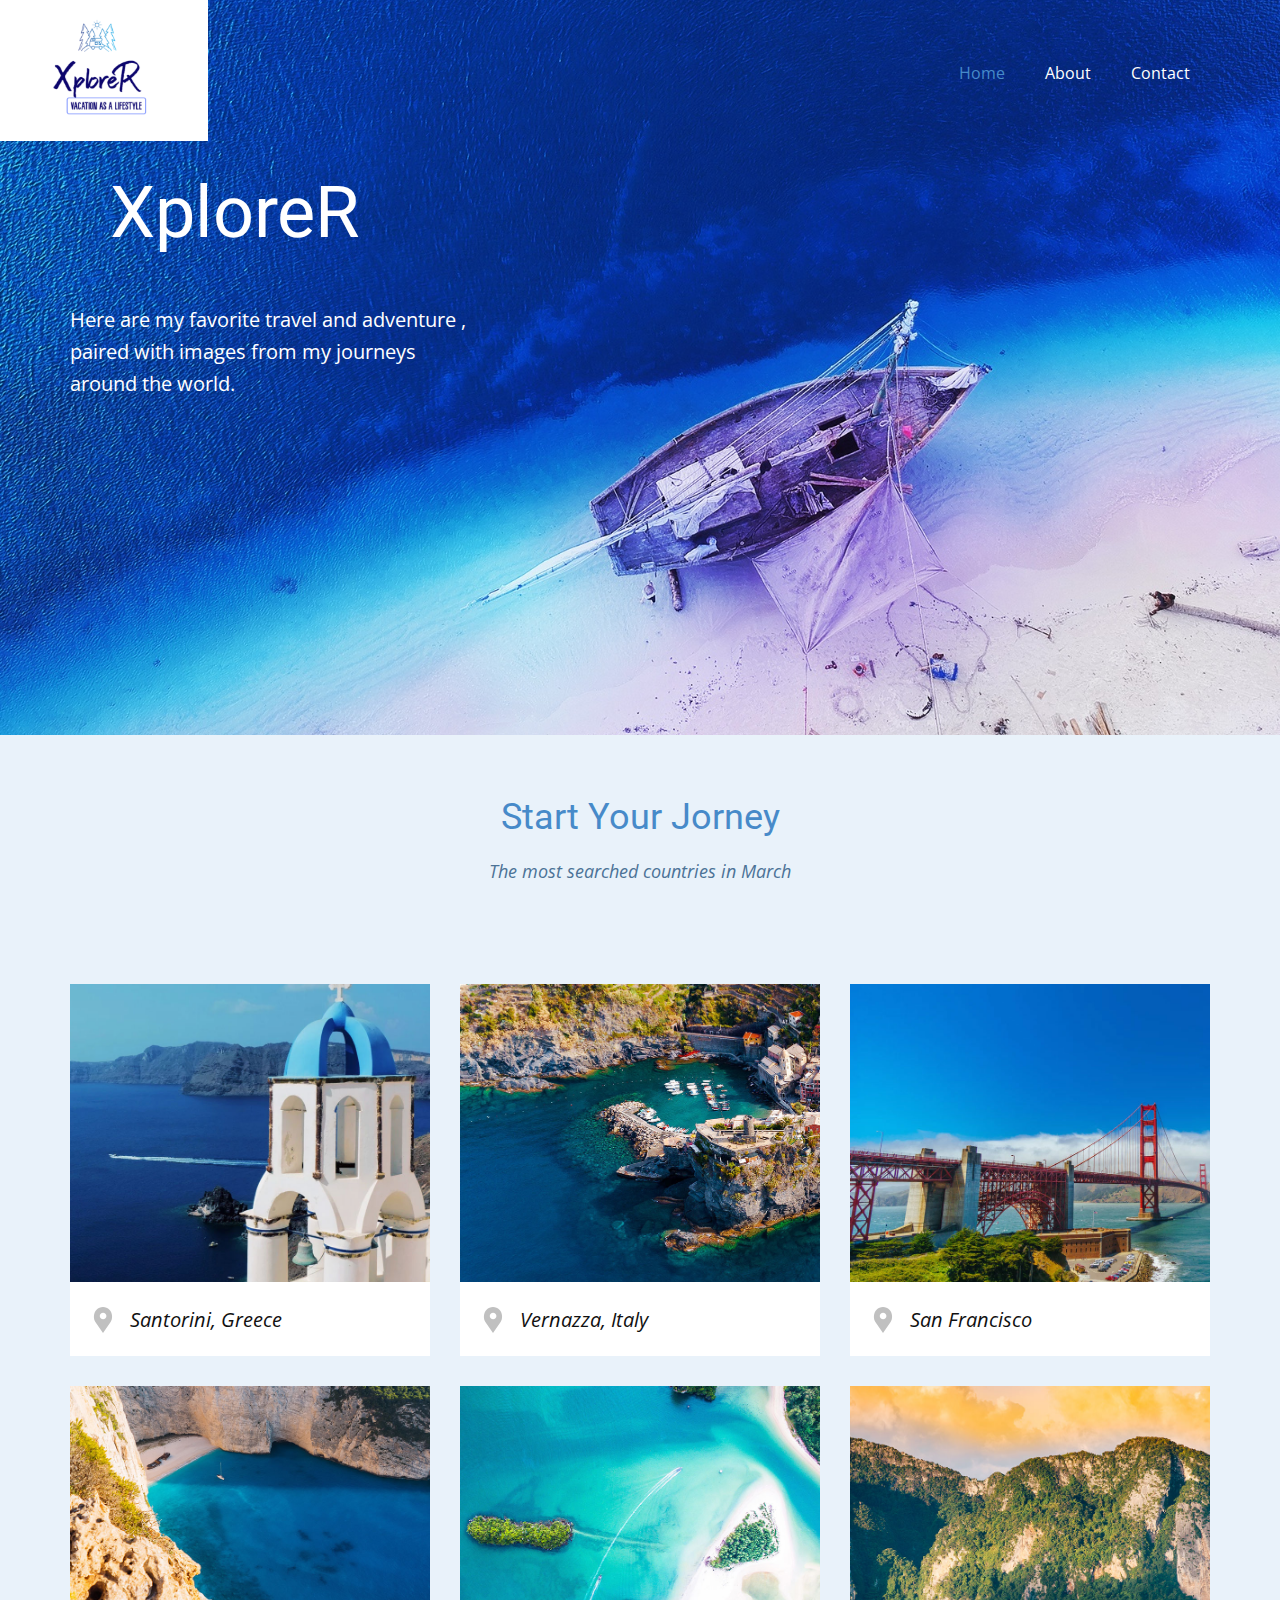
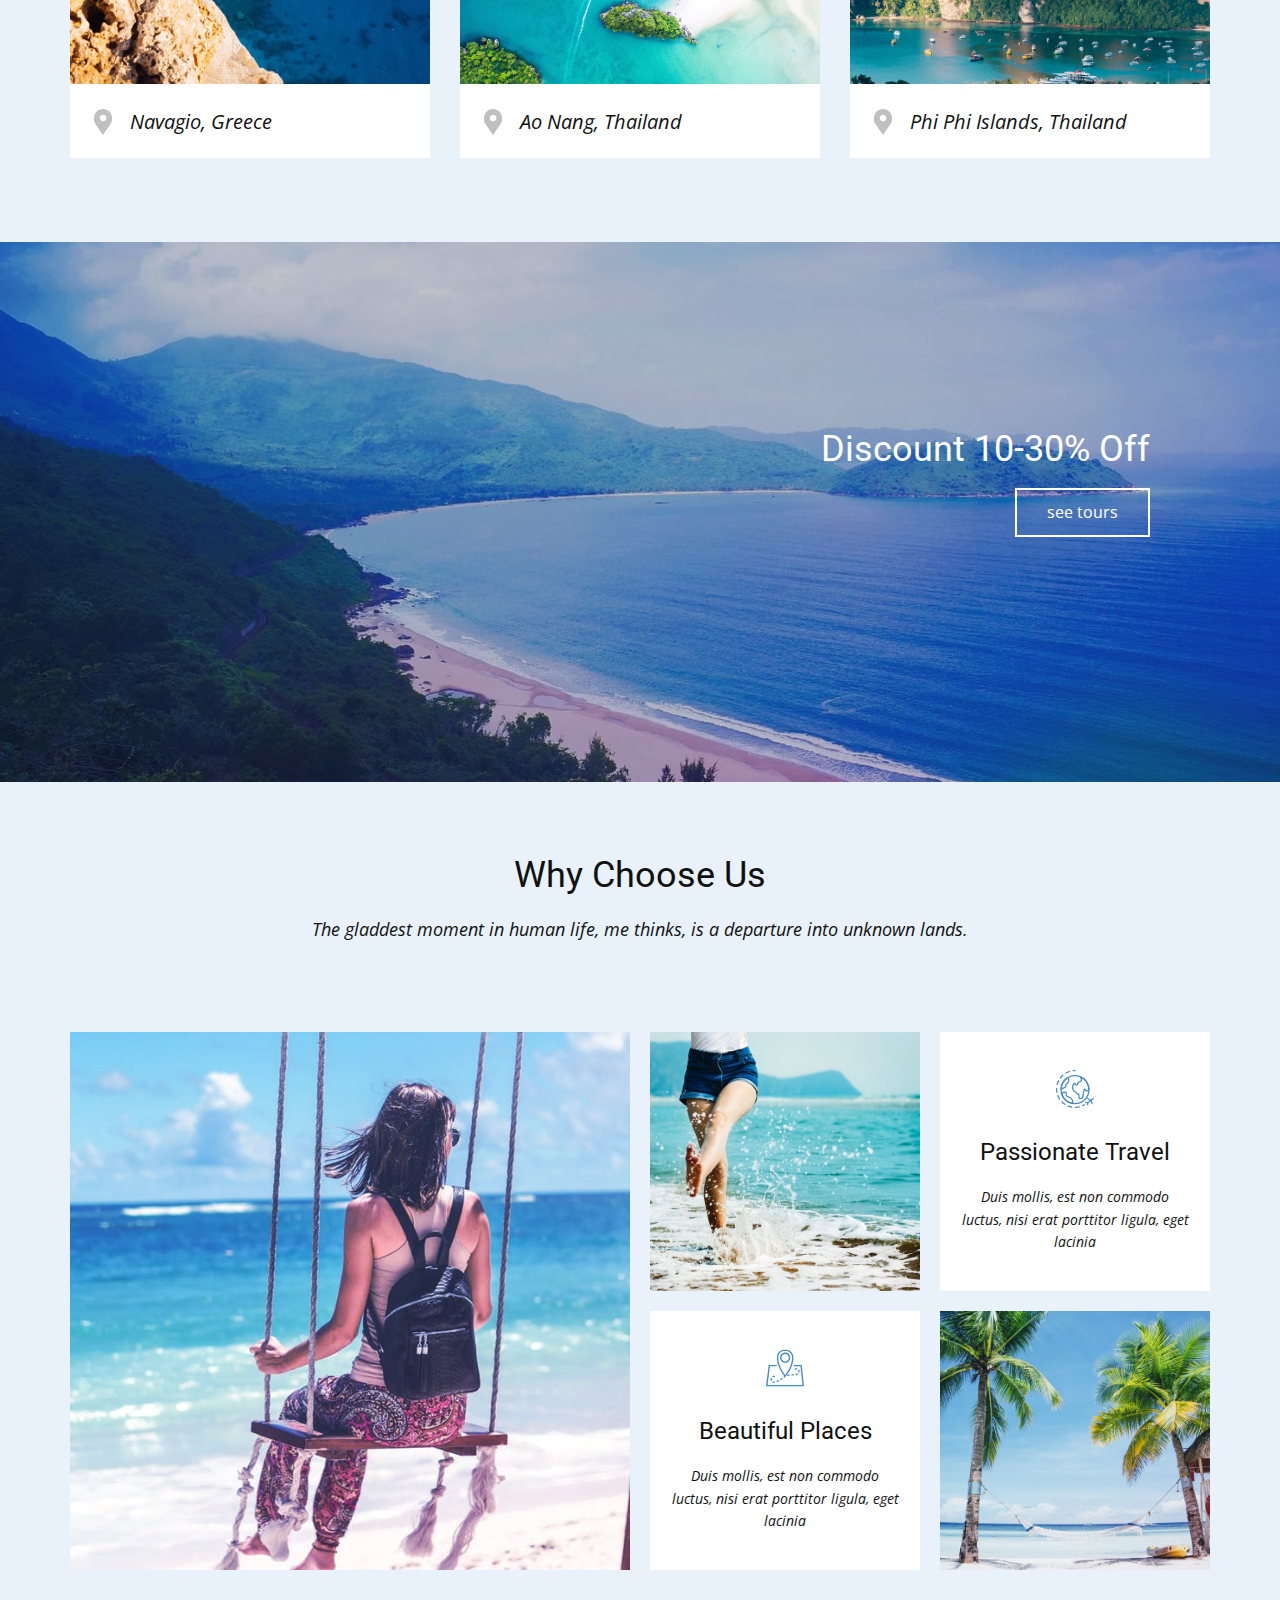
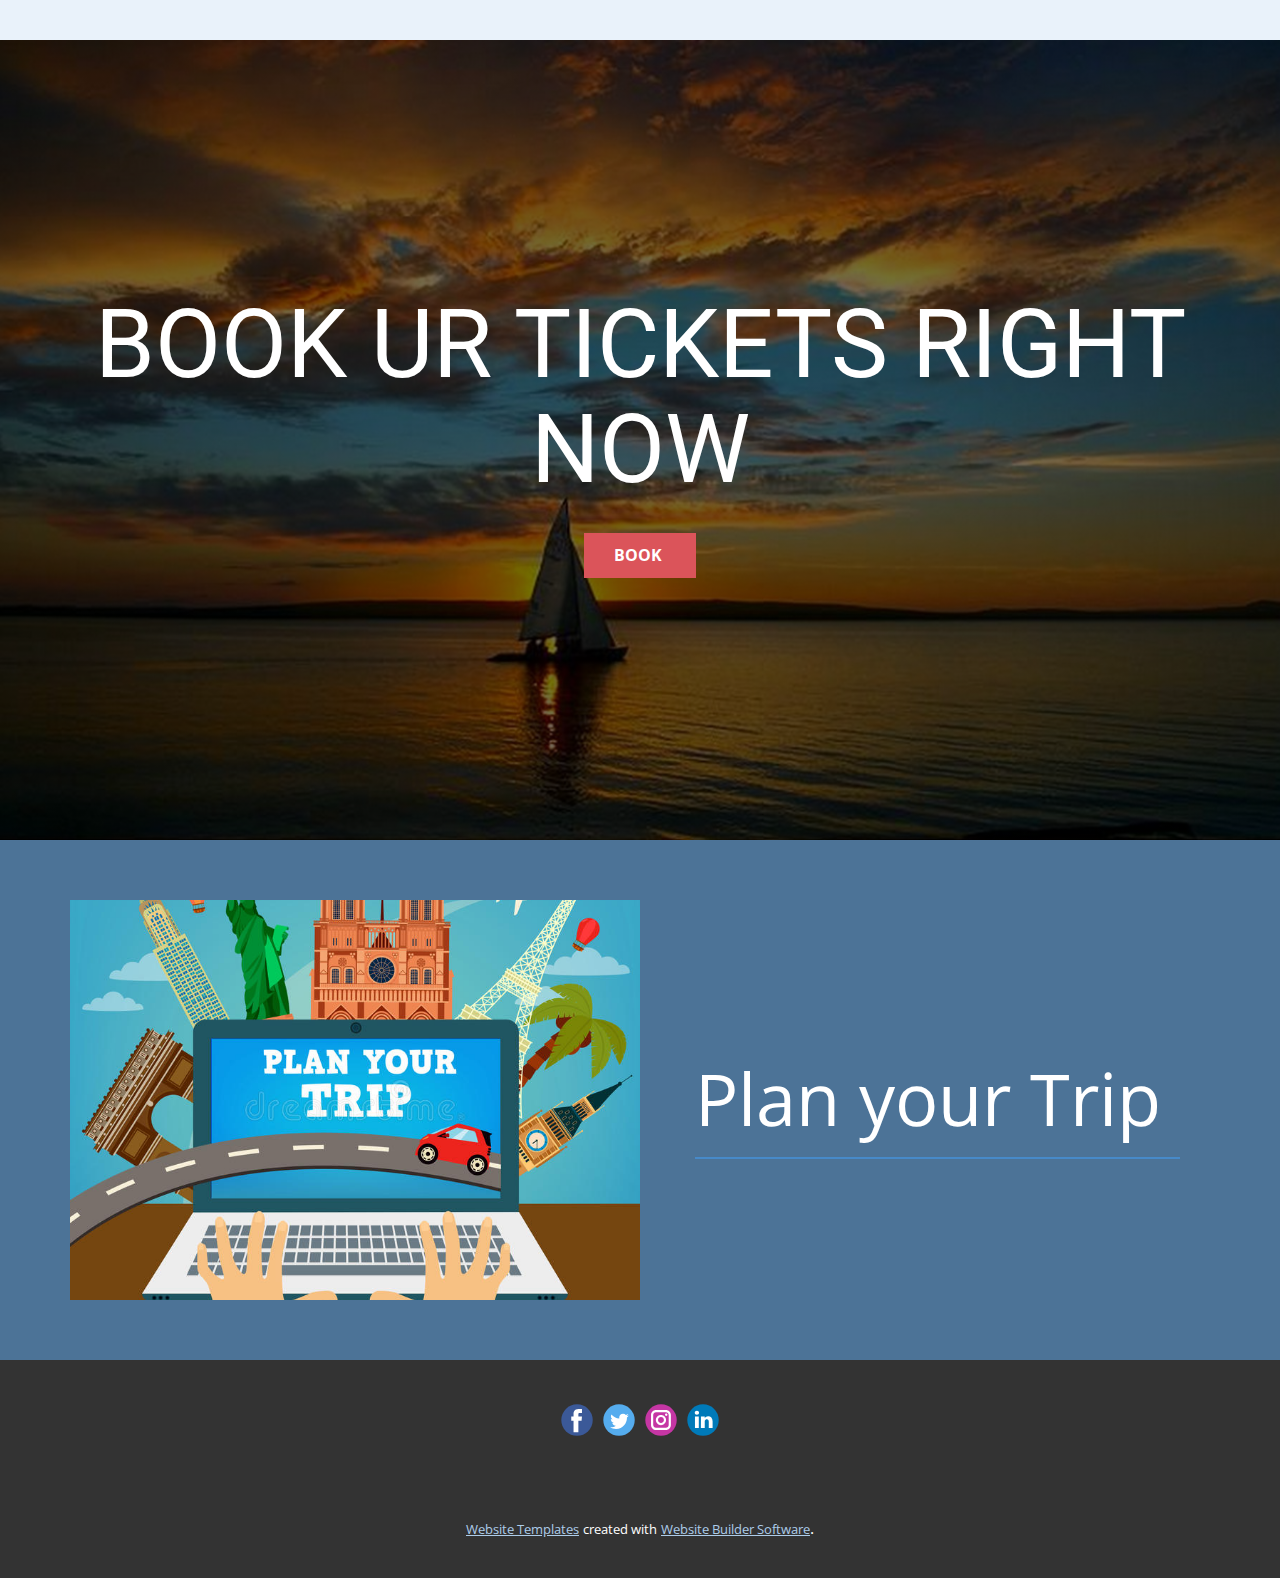
<file: index.html>
<!DOCTYPE html>
<html style="font-size: 16px;">
  <head>
    <meta name="viewport" content="width=device-width, initial-scale=1.0">
    <meta charset="utf-8">
    <meta name="keywords" content="Travel, Start Your Jorney, Discount 10-30% Off, Why Choose Us, INTUITIVE">
    <meta name="description" content="">
    <meta name="page_type" content="np-template-header-footer-from-plugin">
    <title>Home</title>
    <link rel="stylesheet" href="nicepage.css" media="screen">
<link rel="stylesheet" href="Home.css" media="screen">
    <script class="u-script" type="text/javascript" src="jquery.js" defer=""></script>
    <script class="u-script" type="text/javascript" src="nicepage.js" defer=""></script>
    <meta name="generator" content="Nicepage 4.3.3, nicepage.com">
    <link id="u-theme-google-font" rel="stylesheet" href="https://fonts.googleapis.com/css?family=Roboto:100,100i,300,300i,400,400i,500,500i,700,700i,900,900i|Open+Sans:300,300i,400,400i,600,600i,700,700i,800,800i">
    
    
    
    
    
    
    
    
    
    <script type="application/ld+json">{
		"@context": "http://schema.org",
		"@type": "Organization",
		"name": "",
		"logo": "images/Screenshot39.png",
		"sameAs": []
}</script>
    <meta name="theme-color" content="#478ac9">
    <meta property="og:title" content="Home">
    <meta property="og:type" content="website">
  </head>
  <body data-home-page="Home.html" data-home-page-title="Home" class="u-body u-overlap u-palette-1-base"><header class="u-clearfix u-header u-valign-top u-header" id="sec-c0e5"><a href="https://nicepage.com" class="u-image u-logo u-image-1" data-image-width="590" data-image-height="401">
        <img src="images/Screenshot39.png" class="u-logo-image u-logo-image-1">
      </a><nav class="u-menu u-menu-dropdown u-offcanvas u-menu-1">
        <div class="menu-collapse" style="font-size: 1rem; letter-spacing: 0px;">
          <a class="u-button-style u-custom-left-right-menu-spacing u-custom-padding-bottom u-custom-top-bottom-menu-spacing u-nav-link u-text-active-palette-1-base u-text-hover-palette-2-base" href="#">
            <svg class="u-svg-link" viewBox="0 0 24 24"><use xmlns:xlink="http://www.w3.org/1999/xlink" xlink:href="#menu-hamburger"></use></svg>
            <svg class="u-svg-content" version="1.1" id="menu-hamburger" viewBox="0 0 16 16" x="0px" y="0px" xmlns:xlink="http://www.w3.org/1999/xlink" xmlns="http://www.w3.org/2000/svg"><g><rect y="1" width="16" height="2"></rect><rect y="7" width="16" height="2"></rect><rect y="13" width="16" height="2"></rect>
</g></svg>
          </a>
        </div>
        <div class="u-custom-menu u-nav-container">
          <ul class="u-nav u-unstyled u-nav-1"><li class="u-nav-item"><a class="u-button-style u-nav-link u-text-active-palette-1-base u-text-hover-palette-2-base" href="Home.html" style="padding: 10px 20px;">Home</a>
</li><li class="u-nav-item"><a class="u-button-style u-nav-link u-text-active-palette-1-base u-text-hover-palette-2-base" href="About.html" style="padding: 10px 20px;">About</a>
</li><li class="u-nav-item"><a class="u-button-style u-nav-link u-text-active-palette-1-base u-text-hover-palette-2-base" href="Contact.html" style="padding: 10px 20px;">Contact</a>
</li></ul>
        </div>
        <div class="u-custom-menu u-nav-container-collapse">
          <div class="u-black u-container-style u-inner-container-layout u-opacity u-opacity-95 u-sidenav">
            <div class="u-inner-container-layout u-sidenav-overflow">
              <div class="u-menu-close"></div>
              <ul class="u-align-center u-nav u-popupmenu-items u-unstyled u-nav-2"><li class="u-nav-item"><a class="u-button-style u-nav-link" href="Home.html">Home</a>
</li><li class="u-nav-item"><a class="u-button-style u-nav-link" href="About.html">About</a>
</li><li class="u-nav-item"><a class="u-button-style u-nav-link" href="Contact.html">Contact</a>
</li></ul>
            </div>
          </div>
          <div class="u-black u-menu-overlay u-opacity u-opacity-70"></div>
        </div>
      </nav></header>
    <section class="u-clearfix u-image u-section-1" src="" id="carousel_9e86">
      <div class="u-clearfix u-sheet u-sheet-1">
        <h1 class="u-text u-text-body-alt-color u-title u-text-1">XploreR</h1>
        <p class="u-large-text u-text u-text-body-alt-color u-text-variant u-text-2">Here are my favorite travel and adventure , paired with images from my journeys around the world. </p>
      </div>
    </section>
    <section class="u-clearfix u-palette-1-light-3 u-section-2" id="carousel_d506">
      <div class="u-clearfix u-sheet u-sheet-1">
        <div class="u-align-center u-container-style u-expanded-width-sm u-group u-group-1">
          <div class="u-container-layout u-valign-middle-md u-valign-middle-sm u-valign-middle-xl u-valign-middle-xs u-container-layout-1">
            <h2 class="u-text u-text-palette-1-base u-text-1">Start Your Jorney</h2>
            <p class="u-text u-text-palette-1-dark-1 u-text-2">The most searched countries in March</p>
          </div>
        </div>
      </div>
    </section>
    <section class="u-clearfix u-palette-1-light-3 u-section-3" id="carousel_4be6">
      <div class="u-clearfix u-sheet u-sheet-1">
        <div class="u-clearfix u-expanded-width u-gutter-30 u-layout-wrap u-layout-wrap-1">
          <div class="u-layout">
            <div class="u-layout-col">
              <div class="u-size-30 u-size-60-md">
                <div class="u-layout-row">
                  <div class="u-container-style u-layout-cell u-left-cell u-size-20 u-size-20-md u-white u-layout-cell-1">
                    <div class="u-container-layout">
                      <img class="u-expanded-width u-image u-image-1" src="images/2858f3748a025304669419b5dbd89dd3.jpeg">
                      <p class="u-text u-text-1">Santorini, Greece</p><span class="u-icon u-icon-circle u-text-grey-25 u-icon-1"><svg class="u-svg-link" preserveAspectRatio="xMidYMin slice" viewBox="0 0 54.757 54.757" style="undefined"><use xmlns:xlink="http://www.w3.org/1999/xlink" xlink:href="#svg-6d65"></use></svg><svg xmlns="http://www.w3.org/2000/svg" xmlns:xlink="http://www.w3.org/1999/xlink" version="1.1" id="svg-6d65" x="0px" y="0px" viewBox="0 0 54.757 54.757" style="enable-background:new 0 0 54.757 54.757;" xml:space="preserve" class="u-svg-content"><path d="M40.94,5.617C37.318,1.995,32.502,0,27.38,0c-5.123,0-9.938,1.995-13.56,5.617c-6.703,6.702-7.536,19.312-1.804,26.952  L27.38,54.757L42.721,32.6C48.476,24.929,47.643,12.319,40.94,5.617z M27.557,26c-3.859,0-7-3.141-7-7s3.141-7,7-7s7,3.141,7,7  S31.416,26,27.557,26z"></path><g></g><g></g><g></g><g></g><g></g><g></g><g></g><g></g><g></g><g></g><g></g><g></g><g></g><g></g><g></g></svg></span>
                    </div>
                  </div>
                  <div class="u-container-style u-layout-cell u-size-20 u-size-20-md u-white u-layout-cell-2">
                    <div class="u-container-layout">
                      <img class="u-expanded-width u-image u-image-2" src="images/9eaf6a4d06c28cd9596d0b792f4780b5.jpeg">
                      <p class="u-text u-text-2">Vernazza, Italy</p><span class="u-icon u-icon-circle u-text-grey-25 u-icon-2"><svg class="u-svg-link" preserveAspectRatio="xMidYMin slice" viewBox="0 0 54.757 54.757" style="undefined"><use xmlns:xlink="http://www.w3.org/1999/xlink" xlink:href="#svg-30cf"></use></svg><svg xmlns="http://www.w3.org/2000/svg" xmlns:xlink="http://www.w3.org/1999/xlink" version="1.1" id="svg-30cf" x="0px" y="0px" viewBox="0 0 54.757 54.757" style="enable-background:new 0 0 54.757 54.757;" xml:space="preserve" class="u-svg-content"><path d="M40.94,5.617C37.318,1.995,32.502,0,27.38,0c-5.123,0-9.938,1.995-13.56,5.617c-6.703,6.702-7.536,19.312-1.804,26.952  L27.38,54.757L42.721,32.6C48.476,24.929,47.643,12.319,40.94,5.617z M27.557,26c-3.859,0-7-3.141-7-7s3.141-7,7-7s7,3.141,7,7  S31.416,26,27.557,26z"></path><g></g><g></g><g></g><g></g><g></g><g></g><g></g><g></g><g></g><g></g><g></g><g></g><g></g><g></g><g></g></svg></span>
                    </div>
                  </div>
                  <div class="u-container-style u-layout-cell u-right-cell u-size-20 u-size-20-md u-white u-layout-cell-3">
                    <div class="u-container-layout">
                      <img class="u-expanded-width u-image u-image-3" src="images/2fc963db2b8f554519a2b21cc60d75a3.jpeg">
                      <p class="u-text u-text-3">San Francisco</p><span class="u-icon u-icon-circle u-text-grey-25 u-icon-3"><svg class="u-svg-link" preserveAspectRatio="xMidYMin slice" viewBox="0 0 54.757 54.757" style="undefined"><use xmlns:xlink="http://www.w3.org/1999/xlink" xlink:href="#svg-6f09"></use></svg><svg xmlns="http://www.w3.org/2000/svg" xmlns:xlink="http://www.w3.org/1999/xlink" version="1.1" id="svg-6f09" x="0px" y="0px" viewBox="0 0 54.757 54.757" style="enable-background:new 0 0 54.757 54.757;" xml:space="preserve" class="u-svg-content"><path d="M40.94,5.617C37.318,1.995,32.502,0,27.38,0c-5.123,0-9.938,1.995-13.56,5.617c-6.703,6.702-7.536,19.312-1.804,26.952  L27.38,54.757L42.721,32.6C48.476,24.929,47.643,12.319,40.94,5.617z M27.557,26c-3.859,0-7-3.141-7-7s3.141-7,7-7s7,3.141,7,7  S31.416,26,27.557,26z"></path><g></g><g></g><g></g><g></g><g></g><g></g><g></g><g></g><g></g><g></g><g></g><g></g><g></g><g></g><g></g></svg></span>
                    </div>
                  </div>
                </div>
              </div>
              <div class="u-size-30 u-size-60-md">
                <div class="u-layout-row">
                  <div class="u-container-style u-layout-cell u-left-cell u-size-20 u-size-20-md u-white u-layout-cell-4">
                    <div class="u-container-layout">
                      <img class="u-expanded-width u-image u-image-4" src="images/ef2a13068362a84ceee3efa5eaab583b.jpeg">
                      <p class="u-text u-text-4">Navagio, Greece</p><span class="u-icon u-icon-circle u-text-grey-25 u-icon-4"><svg class="u-svg-link" preserveAspectRatio="xMidYMin slice" viewBox="0 0 54.757 54.757" style="undefined"><use xmlns:xlink="http://www.w3.org/1999/xlink" xlink:href="#svg-e0f6"></use></svg><svg xmlns="http://www.w3.org/2000/svg" xmlns:xlink="http://www.w3.org/1999/xlink" version="1.1" id="svg-e0f6" x="0px" y="0px" viewBox="0 0 54.757 54.757" style="enable-background:new 0 0 54.757 54.757;" xml:space="preserve" class="u-svg-content"><path d="M40.94,5.617C37.318,1.995,32.502,0,27.38,0c-5.123,0-9.938,1.995-13.56,5.617c-6.703,6.702-7.536,19.312-1.804,26.952  L27.38,54.757L42.721,32.6C48.476,24.929,47.643,12.319,40.94,5.617z M27.557,26c-3.859,0-7-3.141-7-7s3.141-7,7-7s7,3.141,7,7  S31.416,26,27.557,26z"></path><g></g><g></g><g></g><g></g><g></g><g></g><g></g><g></g><g></g><g></g><g></g><g></g><g></g><g></g><g></g></svg></span>
                    </div>
                  </div>
                  <div class="u-container-style u-layout-cell u-size-20 u-size-20-md u-white u-layout-cell-5">
                    <div class="u-container-layout">
                      <img class="u-expanded-width u-image u-image-5" src="images/298d0a5cd8893ec3a947289a7347c9f0.jpeg">
                      <p class="u-text u-text-5">Ao Nang, Thailand</p><span class="u-icon u-icon-circle u-text-grey-25 u-icon-5"><svg class="u-svg-link" preserveAspectRatio="xMidYMin slice" viewBox="0 0 54.757 54.757" style="undefined"><use xmlns:xlink="http://www.w3.org/1999/xlink" xlink:href="#svg-7e12"></use></svg><svg xmlns="http://www.w3.org/2000/svg" xmlns:xlink="http://www.w3.org/1999/xlink" version="1.1" id="svg-7e12" x="0px" y="0px" viewBox="0 0 54.757 54.757" style="enable-background:new 0 0 54.757 54.757;" xml:space="preserve" class="u-svg-content"><path d="M40.94,5.617C37.318,1.995,32.502,0,27.38,0c-5.123,0-9.938,1.995-13.56,5.617c-6.703,6.702-7.536,19.312-1.804,26.952  L27.38,54.757L42.721,32.6C48.476,24.929,47.643,12.319,40.94,5.617z M27.557,26c-3.859,0-7-3.141-7-7s3.141-7,7-7s7,3.141,7,7  S31.416,26,27.557,26z"></path><g></g><g></g><g></g><g></g><g></g><g></g><g></g><g></g><g></g><g></g><g></g><g></g><g></g><g></g><g></g></svg></span>
                    </div>
                  </div>
                  <div class="u-container-style u-layout-cell u-right-cell u-size-20 u-size-20-md u-white u-layout-cell-6">
                    <div class="u-container-layout">
                      <img class="u-expanded-width u-image u-image-6" src="images/6e8c81f6a006352a225d163d742b148c.jpeg">
                      <p class="u-text u-text-6">Phi Phi Islands, Thailand</p><span class="u-icon u-icon-circle u-text-grey-25 u-icon-6"><svg class="u-svg-link" preserveAspectRatio="xMidYMin slice" viewBox="0 0 54.757 54.757" style="undefined"><use xmlns:xlink="http://www.w3.org/1999/xlink" xlink:href="#svg-c3d2"></use></svg><svg xmlns="http://www.w3.org/2000/svg" xmlns:xlink="http://www.w3.org/1999/xlink" version="1.1" id="svg-c3d2" x="0px" y="0px" viewBox="0 0 54.757 54.757" style="enable-background:new 0 0 54.757 54.757;" xml:space="preserve" class="u-svg-content"><path d="M40.94,5.617C37.318,1.995,32.502,0,27.38,0c-5.123,0-9.938,1.995-13.56,5.617c-6.703,6.702-7.536,19.312-1.804,26.952  L27.38,54.757L42.721,32.6C48.476,24.929,47.643,12.319,40.94,5.617z M27.557,26c-3.859,0-7-3.141-7-7s3.141-7,7-7s7,3.141,7,7  S31.416,26,27.557,26z"></path><g></g><g></g><g></g><g></g><g></g><g></g><g></g><g></g><g></g><g></g><g></g><g></g><g></g><g></g><g></g></svg></span>
                    </div>
                  </div>
                </div>
              </div>
            </div>
          </div>
        </div>
      </div>
    </section>
    <section class="u-clearfix u-image u-shading u-section-4" src="" id="carousel_a073">
      <div class="u-clearfix u-sheet u-sheet-1">
        <div class="u-align-right u-container-style u-expanded-width-md u-expanded-width-sm u-expanded-width-xs u-group u-group-1">
          <div class="u-container-layout u-valign-middle-md u-container-layout-1">
            <h2 class="u-custom-font u-expanded-width-xs u-heading-font u-text u-text-1">Discount 10-30% Off</h2>
            <a href="https://nicepage.com/k/dog-website-templates" class="u-border-2 u-border-white u-btn u-button-style u-btn-1">see tours</a>
          </div>
        </div>
      </div>
    </section>
    <section class="u-clearfix u-palette-1-light-3 u-section-5" id="carousel_abb9">
      <div class="u-clearfix u-sheet u-sheet-1">
        <div class="u-align-center u-container-style u-expanded-width-md u-expanded-width-sm u-group u-group-1">
          <div class="u-container-layout u-valign-middle-md u-valign-middle-sm u-valign-middle-xl u-valign-middle-xs u-container-layout-1">
            <h2 class="u-text u-text-1">Why Choose Us</h2>
            <p class="u-text u-text-2">The gladdest moment in human life, me thinks, is a departure into unknown lands.</p>
          </div>
        </div>
      </div>
    </section>
    <section class="u-clearfix u-palette-1-light-3 u-section-6" id="carousel_2ae0">
      <div class="u-clearfix u-sheet u-sheet-1">
        <div class="u-clearfix u-expanded-width u-gutter-20 u-layout-wrap u-layout-wrap-1">
          <div class="u-layout">
            <div class="u-layout-row">
              <div class="u-size-30 u-size-60-md">
                <div class="u-layout-row">
                  <div class="u-container-style u-image u-layout-cell u-left-cell u-size-60 u-image-1">
                    <div class="u-container-layout"></div>
                  </div>
                </div>
              </div>
              <div class="u-size-30 u-size-60-md">
                <div class="u-layout-col">
                  <div class="u-size-30">
                    <div class="u-layout-row">
                      <div class="u-container-style u-image u-layout-cell u-size-30 u-image-2">
                        <div class="u-container-layout"></div>
                      </div>
                      <div class="u-container-style u-layout-cell u-right-cell u-size-30 u-white u-layout-cell-3">
                        <div class="u-container-layout u-valign-middle u-container-layout-3"><span class="u-icon u-icon-circle u-text-palette-1-base u-icon-1"><svg class="u-svg-link" preserveAspectRatio="xMidYMin slice" viewBox="0 0 511.995 511.995" style="undefined"><use xmlns:xlink="http://www.w3.org/1999/xlink" xlink:href="#svg-a88a"></use></svg><svg xmlns="http://www.w3.org/2000/svg" xmlns:xlink="http://www.w3.org/1999/xlink" version="1.1" id="svg-a88a" x="0px" y="0px" viewBox="0 0 511.995 511.995" style="enable-background:new 0 0 511.995 511.995;" xml:space="preserve" class="u-svg-content"><g><g><path d="M256,68.316c-108.22,0-196.267,88.047-196.267,196.267S147.78,460.849,256,460.849s196.267-88.047,196.267-196.267    S364.22,68.316,256,68.316z M256,443.782c-98.807,0-179.2-80.384-179.2-179.2s80.393-179.2,179.2-179.2    c98.816,0,179.2,80.384,179.2,179.2S354.816,443.782,256,443.782z"></path>
</g>
</g><g><g><path d="M338.364,86.449c-0.785-0.358-1.613-0.606-2.466-0.717l-1.971-0.265c-3.038-0.435-6.05,0.836-7.902,3.268    c-1.86,2.432-2.278,5.658-1.101,8.482c5.862,14.012,12.843,42.334,3.917,48.836l-19.78,7.91    c-14.976,5.99-25.472,19.746-27.392,35.951l-0.128,0.981c-0.469,3.396-3.243,4.318-4.412,4.557    c-2.116,0.427-4.941-0.085-6.562-2.799l-8.474-14.123c-3.115-5.197-8.866-8.286-14.839-7.919    c-6.016,0.307-11.332,3.883-13.892,9.344c-7.62,16.273-17.186,39.757-19.507,59.204c-0.717,6.033,0.358,12.126,3.106,17.63    l9.839,19.678c3.49,6.963,8.841,12.868,15.488,17.067c6.127,3.866,17.485,11.665,24.721,20.403    c8.235,9.958,19.328,16.393,31.241,18.313c-0.478,15.983,0.572,42.257,11.452,53.862c3.806,4.053,8.576,6.281,13.858,6.46    c0.956,0.128,2.637,0.299,4.813,0.299c6.332,0,16.905-1.434,26.573-9.421c13.466-11.127,20.369-30.703,20.523-58.189l12.22-55.006    l4.642,7.731c3.772,6.289,10.078,10.709,17.28,12.126c7.202,1.417,14.711-0.307,20.591-4.71l18.654-13.995    c2.15-1.613,3.413-4.139,3.413-6.827C452.267,188.405,407.552,118.483,338.364,86.449z M419.959,271.75    c-2.048,1.527-4.565,2.099-7.066,1.613c-2.509-0.486-4.617-1.971-5.931-4.164l-8.849-14.754    c-2.918-4.873-8.414-7.433-14.046-6.519c-5.606,0.913-10.027,5.086-11.264,10.633l-14.199,63.906    c-0.137,0.606-0.205,1.229-0.205,1.852c0,22.161-4.881,37.999-14.114,45.807c-8.439,7.134-18.091,5.589-18.398,5.547    c-1.101-0.205-1.937,0.683-3.729-1.229c-5.316-5.675-8.004-25.481-6.536-48.179c0.171-2.697-0.794-5.385-2.645-7.356    c-1.86-1.988-4.506-3.123-7.236-3.123c-9.566,0-18.893-4.634-25.591-12.715c-8.303-10.044-20.224-18.577-28.757-23.962    c-4.011-2.534-7.236-6.084-9.327-10.266l-9.839-19.678c-1.254-2.509-1.749-5.274-1.425-7.987    c2.091-17.459,11.529-39.953,17.399-52.642l7.74,12.894c5.12,8.533,14.771,12.723,24.619,10.735    c9.549-1.954,16.58-9.387,17.894-18.953l0.179-1.348c1.169-9.941,7.595-18.389,16.768-22.059l20.574-8.226    c0.427-0.171,0.853-0.384,1.254-0.623c16.213-9.847,14.114-33.417,9.856-50.671c52.847,31.292,86.588,88.175,88.064,150.076    L419.959,271.75z"></path>
</g>
</g><g><g><path d="M215.765,382.948l-5.171-5.163c-6.272-6.281-13.594-11.23-21.751-14.729l-26.317-11.281    c-10.607-4.548-17.459-14.942-17.459-26.487v-12.843c0-7.859-3.857-15.215-10.317-19.695c-6.46-4.471-14.711-5.487-22.067-2.739    l-40.977,15.36c-4.113,1.545-6.391,5.956-5.248,10.206c19.208,71.535,78.524,127.078,151.117,141.491    c0.563,0.111,1.126,0.162,1.673,0.162c3.746,0,7.142-2.466,8.209-6.187l3.123-10.94    C236.382,419.787,230.707,397.882,215.765,382.948z M214.17,435.411l-0.922,3.209c-60.271-14.805-109.397-60.826-128.128-120.047    l33.553-12.578c2.159-0.819,4.471-0.529,6.357,0.785c1.886,1.306,2.97,3.371,2.97,5.666v12.843    c0,18.381,10.914,34.935,27.802,42.172l26.317,11.281c6.161,2.645,11.682,6.383,16.41,11.11l5.171,5.163    C214.255,405.57,218.274,421.049,214.17,435.411z"></path>
</g>
</g><g><g><path d="M166.545,97.918c-2.671-3.294-7.356-4.122-11-1.946c-56.354,33.647-92.066,92.749-95.522,158.089    c-0.154,2.893,1.169,5.666,3.516,7.364c1.476,1.075,3.226,1.621,5.001,1.621c1.05,0,2.099-0.196,3.089-0.572l52.932-20.89    c12.681-5.077,19.226-19.191,14.908-32.145c-1.05-3.166-0.239-6.596,2.116-8.96l24.593-24.593    c8.397-8.388,13.022-19.55,13.022-31.428v-11.102C179.2,120.557,174.703,107.97,166.545,97.918z M162.133,144.45    c0,7.322-2.85,14.191-8.03,19.362l-24.593,24.593c-6.955,6.963-9.344,17.084-6.229,26.419c1.468,4.395-0.759,9.182-5.052,10.897    l-39.953,15.838c6.63-51.618,35.422-97.809,79.172-126.643c3.055,5.675,4.685,12.023,4.685,18.432V144.45z"></path>
</g>
</g><g><g><path d="M256,0.049c-8.823,0-17.724,0.452-26.453,1.348c-4.685,0.478-8.098,4.676-7.62,9.361c0.452,4.395,4.164,7.663,8.482,7.663    c0.29,0,0.589-0.017,0.879-0.051c8.149-0.828,16.461-1.254,24.713-1.254c4.71,0,8.533-3.823,8.533-8.533S260.71,0.049,256,0.049z"></path>
</g>
</g><g><g><path d="M20.429,296.207c-2.227-13.176-3.362-26.684-3.362-40.158c0-2.85,0.051-5.692,0.154-8.533    c0.162-4.71-3.524-8.653-8.235-8.823c-4.668-0.247-8.653,3.524-8.823,8.235C0.051,249.956,0,252.994,0,256.049    c0,14.421,1.212,28.894,3.593,43.008c0.708,4.164,4.318,7.108,8.405,7.108c0.478,0,0.956-0.034,1.442-0.119    C18.082,305.261,21.214,300.857,20.429,296.207z"></path>
</g>
</g><g><g><path d="M55.826,386.558c-8.91-13.637-16.436-28.22-22.367-43.35c-1.724-4.386-6.673-6.554-11.059-4.83    c-4.386,1.715-6.554,6.665-4.83,11.059c6.357,16.213,14.421,31.838,23.962,46.447c1.638,2.509,4.369,3.866,7.151,3.866    c1.604,0,3.226-0.452,4.668-1.382C57.293,395.791,58.403,390.5,55.826,386.558z"></path>
</g>
</g><g><g><path d="M36.215,141.89c-4.25-2.022-9.344-0.222-11.375,4.028c-7.518,15.744-13.423,32.316-17.553,49.246    c-1.117,4.582,1.682,9.199,6.264,10.316c0.683,0.162,1.365,0.239,2.031,0.239c3.84,0,7.33-2.62,8.286-6.511    c3.857-15.795,9.361-31.258,16.375-45.943C42.274,149.007,40.473,143.921,36.215,141.89z"></path>
</g>
</g><g><g><path d="M99.772,63.937c-3.098-3.55-8.482-3.925-12.041-0.819c-13.133,11.469-25.139,24.32-35.678,38.187    c-2.85,3.746-2.125,9.105,1.63,11.955c1.544,1.178,3.354,1.741,5.154,1.741c2.577,0,5.12-1.169,6.801-3.371    c9.839-12.953,21.052-24.951,33.315-35.652C102.503,72.88,102.87,67.487,99.772,63.937z"></path>
</g>
</g><g><g><path d="M214.366,491.381c-16.034-2.825-31.821-7.305-46.908-13.329c-4.386-1.749-9.344,0.375-11.093,4.762    c-1.749,4.369,0.384,9.335,4.762,11.085c16.171,6.46,33.092,11.264,50.278,14.285c0.495,0.085,0.99,0.128,1.485,0.128    c4.07,0,7.672-2.918,8.405-7.048C222.106,496.621,219.008,492.2,214.366,491.381z"></path>
</g>
</g><g><g><path d="M321.681,494.863c-1.092-4.591-5.709-7.407-10.274-6.332c-15.77,3.746-32.043,5.888-48.375,6.357    c-4.71,0.128-8.422,4.062-8.286,8.772c0.137,4.625,3.925,8.286,8.525,8.286c0.077,0,0.162,0,0.256-0.008    c17.493-0.503,34.927-2.79,51.823-6.801C319.932,504.045,322.765,499.445,321.681,494.863z"></path>
</g>
</g><g><g><path d="M189.039,17.593c-1.425-4.489-6.229-6.963-10.718-5.547c-16.606,5.282-32.734,12.314-47.932,20.89    c-4.105,2.321-5.547,7.526-3.234,11.631c1.57,2.773,4.463,4.335,7.441,4.335c1.417,0,2.859-0.358,4.181-1.101    c14.174-8.004,29.227-14.566,44.715-19.49C187.981,26.886,190.464,22.082,189.039,17.593z"></path>
</g>
</g><g><g><path d="M124.245,455.396c-13.551-8.969-26.24-19.379-37.726-30.933c-3.319-3.337-8.73-3.362-12.066-0.034    c-3.337,3.328-3.354,8.73-0.034,12.075c12.305,12.373,25.899,23.526,40.405,33.135c1.451,0.956,3.089,1.417,4.702,1.417    c2.765,0,5.478-1.34,7.117-3.831C129.246,463.298,128.171,457.999,124.245,455.396z"></path>
</g>
</g><g><g><path d="M391.305,463.452c-2.449-4.028-7.697-5.325-11.725-2.876c-7.014,4.25-14.336,8.175-21.76,11.682    c-4.258,2.014-6.093,7.091-4.079,11.358c1.459,3.089,4.523,4.898,7.723,4.898c1.22,0,2.458-0.265,3.644-0.819    c7.962-3.755,15.804-7.962,23.322-12.518C392.457,472.727,393.745,467.479,391.305,463.452z"></path>
</g>
</g><g><g><path d="M510.2,378.809c-2.901-3.729-8.269-4.395-11.972-1.502l-76.8,59.733c-2.074,1.621-3.294,4.105-3.294,6.741v25.6    c0,4.71,3.823,8.533,8.533,8.533c4.71,0,8.533-3.823,8.533-8.533v-21.427l73.498-57.173    C512.418,387.889,513.092,382.53,510.2,378.809z"></path>
</g>
</g><g><g><path d="M429.372,435.684l-25.6-8.533c-4.489-1.51-9.31,0.93-10.795,5.393c-1.493,4.471,0.922,9.301,5.393,10.795l25.6,8.533    c0.896,0.299,1.809,0.444,2.697,0.444c3.575,0,6.903-2.261,8.098-5.837C436.258,442.007,433.843,437.177,429.372,435.684z"></path>
</g>
</g><g><g><path d="M494.319,449.133l-17.067-42.667c-0.691-1.732-1.937-3.191-3.533-4.147l-42.667-25.6    c-4.045-2.423-9.284-1.118-11.708,2.927c-2.424,4.045-1.118,9.284,2.927,11.708l40.201,24.124l16,40.004    c1.34,3.337,4.54,5.367,7.927,5.367c1.058,0,2.133-0.196,3.166-0.623C493.944,458.477,496.068,453.51,494.319,449.133z"></path>
</g>
</g><g></g><g></g><g></g><g></g><g></g><g></g><g></g><g></g><g></g><g></g><g></g><g></g><g></g><g></g><g></g></svg></span>
                          <h4 class="u-align-center u-custom-font u-heading-font u-text u-text-1">Passionate Travel</h4>
                          <p class="u-align-center u-text u-text-2"> Duis mollis, est non commodo luctus, nisi erat porttitor ligula, eget lacinia </p>
                        </div>
                      </div>
                    </div>
                  </div>
                  <div class="u-size-30">
                    <div class="u-layout-row">
                      <div class="u-align-center u-container-style u-layout-cell u-size-30 u-white u-layout-cell-4">
                        <div class="u-container-layout u-valign-middle u-container-layout-4"><span class="u-icon u-icon-circle u-text-palette-1-base u-icon-2"><svg class="u-svg-link" preserveAspectRatio="xMidYMin slice" viewBox="0 0 55.017 55.017" style="undefined"><use xmlns:xlink="http://www.w3.org/1999/xlink" xlink:href="#svg-b39b"></use></svg><svg xmlns="http://www.w3.org/2000/svg" xmlns:xlink="http://www.w3.org/1999/xlink" version="1.1" id="svg-b39b" x="0px" y="0px" viewBox="0 0 55.017 55.017" style="enable-background:new 0 0 55.017 55.017;" xml:space="preserve" class="u-svg-content"><g><path d="M51.688,23.013H40.789c-0.553,0-1,0.447-1,1s0.447,1,1,1h9.102l2.899,27H2.268l3.403-27h9.118c0.553,0,1-0.447,1-1   s-0.447-1-1-1H3.907L0,54.013h55.017L51.688,23.013z"></path><path d="M26.654,38.968c-0.147,0.087-0.304,0.164-0.445,0.255c-0.22,0.142-0.435,0.291-0.646,0.445   c-0.445,0.327-0.541,0.953-0.215,1.398c0.196,0.267,0.5,0.408,0.808,0.408c0.205,0,0.412-0.063,0.591-0.193   c0.178-0.131,0.359-0.257,0.548-0.379c0.321-0.208,0.662-0.403,1.014-0.581c0.468-0.237,0.658-0.791,0.462-1.269   c0.008-0.008,0.018-0.014,0.025-0.022c1.809-1.916,7.905-9.096,10.429-21.058c0.512-2.426,0.627-4.754,0.342-6.919   c-0.86-6.575-4.945-10.051-11.813-10.051c-6.866,0-10.951,3.476-11.813,10.051c-0.284,2.166-0.169,4.494,0.343,6.919   C18.783,29.818,24.783,36.97,26.654,38.968z M17.924,11.314c0.733-5.592,3.949-8.311,9.831-8.311c5.883,0,9.098,2.719,9.83,8.311   c0.255,1.94,0.148,4.043-0.316,6.247C35,28.314,29.59,35.137,27.755,37.207c-1.837-2.072-7.246-8.898-9.514-19.646   C17.776,15.357,17.67,13.255,17.924,11.314z"></path><path d="M27.755,19.925c4.051,0,7.346-3.295,7.346-7.346s-3.295-7.346-7.346-7.346s-7.346,3.295-7.346,7.346   S23.704,19.925,27.755,19.925z M27.755,7.234c2.947,0,5.346,2.398,5.346,5.346s-2.398,5.346-5.346,5.346s-5.346-2.398-5.346-5.346   S24.808,7.234,27.755,7.234z"></path><path d="M31.428,37.17c-0.54,0.114-0.884,0.646-0.769,1.187c0.1,0.47,0.515,0.791,0.977,0.791c0.069,0,0.14-0.007,0.21-0.022   c0.586-0.124,1.221-0.229,1.886-0.313c0.548-0.067,0.938-0.567,0.869-1.115c-0.068-0.549-0.563-0.945-1.115-0.869   C32.763,36.918,32.07,37.033,31.428,37.17z"></path><path d="M36.599,37.576c0.022,0.537,0.466,0.957,0.998,0.957c0.015,0,0.029,0,0.044-0.001l2.001-0.083   c0.551-0.025,0.979-0.493,0.953-1.044c-0.025-0.553-0.539-0.984-1.044-0.954l-1.996,0.083   C37.003,36.557,36.575,37.023,36.599,37.576z"></path><path d="M22.433,42.177c-0.514,0.388-1.045,0.761-1.58,1.107c-0.463,0.301-0.595,0.92-0.294,1.384   c0.191,0.295,0.513,0.455,0.84,0.455c0.187,0,0.375-0.052,0.544-0.161c0.573-0.372,1.144-0.772,1.695-1.188   c0.44-0.333,0.528-0.96,0.196-1.401C23.501,41.936,22.876,41.844,22.433,42.177z"></path><path d="M44.72,35.583c-0.338,0.237-0.777,0.409-1.346,0.526c-0.541,0.111-0.889,0.641-0.777,1.182   c0.098,0.473,0.514,0.798,0.979,0.798c0.067,0,0.135-0.007,0.203-0.021c0.842-0.174,1.526-0.452,2.096-0.853l0.134-0.098   c0.44-0.334,0.527-0.961,0.194-1.401c-0.334-0.44-0.96-0.526-1.401-0.194L44.72,35.583z"></path><path d="M8.86,43.402c0.145-0.533-0.171-1.082-0.704-1.226c-0.529-0.149-1.082,0.169-1.226,0.704   c-0.126,0.464-0.201,0.938-0.225,1.405C6.7,44.4,6.697,44.516,6.697,44.638c0.001,0.196,0.01,0.392,0.029,0.587   c0.053,0.515,0.487,0.898,0.994,0.898c0.033,0,0.067-0.002,0.103-0.005c0.549-0.057,0.949-0.547,0.894-1.097   c-0.014-0.131-0.019-0.264-0.02-0.39c0-0.083,0.003-0.166,0.007-0.248C8.72,44.059,8.772,43.728,8.86,43.402z"></path><path d="M44.698,27.81c-0.794-0.106-1.604-0.041-2.386,0.181c-0.532,0.149-0.841,0.702-0.69,1.233   c0.124,0.441,0.525,0.729,0.961,0.729c0.091,0,0.182-0.012,0.272-0.038c0.52-0.146,1.055-0.192,1.575-0.122   c0.562,0.07,1.052-0.311,1.125-0.857C45.629,28.387,45.245,27.884,44.698,27.81z"></path><path d="M46.688,32.764c-0.163,0.527,0.133,1.088,0.66,1.25c0.099,0.031,0.197,0.045,0.295,0.045c0.428,0,0.823-0.275,0.955-0.705   c0.099-0.318,0.16-0.641,0.183-0.963c0.005-0.083,0.008-0.167,0.008-0.25c0-0.468-0.086-0.937-0.255-1.392   c-0.192-0.519-0.771-0.781-1.285-0.59c-0.519,0.192-0.782,0.768-0.59,1.285c0.086,0.232,0.13,0.467,0.13,0.696l-0.003,0.117   C46.774,32.423,46.742,32.589,46.688,32.764z"></path><path d="M17.481,45.164c-0.586,0.275-1.183,0.53-1.774,0.759c-0.515,0.198-0.771,0.777-0.572,1.293   c0.153,0.396,0.531,0.64,0.933,0.64c0.12,0,0.242-0.021,0.36-0.067c0.635-0.245,1.275-0.519,1.903-0.813   c0.5-0.234,0.715-0.83,0.48-1.33C18.578,45.145,17.984,44.928,17.481,45.164z"></path><path d="M10.201,41.001c0.161,0,0.325-0.039,0.478-0.122c0.288-0.157,0.595-0.255,0.911-0.289c0.135-0.016,0.273-0.016,0.406,0.002   c0.563,0.073,1.05-0.313,1.122-0.86c0.072-0.548-0.313-1.05-0.86-1.122c-0.298-0.039-0.601-0.041-0.891-0.008   c-0.574,0.063-1.128,0.239-1.646,0.521c-0.485,0.265-0.664,0.871-0.399,1.356C9.504,40.813,9.847,41.001,10.201,41.001z"></path><path d="M9.993,48.842c0.216,0.056,0.436,0.098,0.654,0.124c0.256,0.031,0.512,0.047,0.769,0.047c0.313,0,0.627-0.022,0.94-0.062   c0.548-0.069,0.937-0.569,0.867-1.117s-0.567-0.934-1.117-0.867c-0.404,0.052-0.812,0.064-1.216,0.015   c-0.132-0.017-0.264-0.042-0.394-0.075c-0.535-0.143-1.08,0.181-1.22,0.716C9.139,48.158,9.459,48.704,9.993,48.842z"></path>
</g><g></g><g></g><g></g><g></g><g></g><g></g><g></g><g></g><g></g><g></g><g></g><g></g><g></g><g></g><g></g></svg></span>
                          <h4 class="u-custom-font u-heading-font u-text u-text-3">Beautiful Places</h4>
                          <p class="u-text u-text-4"> Duis mollis, est non commodo luctus, nisi erat porttitor ligula, eget lacinia </p>
                        </div>
                      </div>
                      <div class="u-container-style u-image u-layout-cell u-right-cell u-size-30 u-image-3">
                        <div class="u-container-layout"></div>
                      </div>
                    </div>
                  </div>
                </div>
              </div>
            </div>
          </div>
        </div>
      </div>
    </section>
    <section class="u-align-center u-clearfix u-image u-shading u-section-7" src="" data-image-width="1366" data-image-height="768" id="sec-75e7">
      <div class="u-clearfix u-sheet u-valign-middle u-sheet-1">
        <h1 class="u-text u-text-default u-title u-text-1">BOOK UR TICKETS RIGHT NOW</h1>
        <a href="#" class="u-btn u-button-style u-palette-2-base u-btn-1">BOOK&nbsp;</a>
      </div>
    </section>
    <section class="u-clearfix u-palette-1-dark-1 u-section-8" id="sec-c9f9">
      <div class="u-clearfix u-sheet u-sheet-1">
        <div class="u-clearfix u-expanded-width u-layout-wrap u-layout-wrap-1">
          <div class="u-layout">
            <div class="u-layout-row">
              <div class="u-container-style u-image u-layout-cell u-size-30 u-image-1" data-image-width="800" data-image-height="800">
                <div class="u-container-layout u-container-layout-1"></div>
              </div>
              <div class="u-align-left u-container-style u-layout-cell u-size-30 u-layout-cell-2">
                <div class="u-container-layout u-valign-middle u-container-layout-2">
                  <a href="https://nicepage.app" class="u-active-none u-border-2 u-border-palette-1-base u-bottom-left-radius-0 u-bottom-right-radius-0 u-btn u-btn-rectangle u-button-style u-hover-none u-none u-radius-0 u-text-body-alt-color u-top-left-radius-0 u-top-right-radius-0 u-btn-1">Plan your Trip​&nbsp;<br>
                  </a>
                </div>
              </div>
            </div>
          </div>
        </div>
      </div>
    </section>
    
    
    <footer class="u-clearfix u-footer u-grey-80" id="sec-f0c4"><div class="u-clearfix u-sheet u-sheet-1">
        <div class="u-align-left u-social-icons u-spacing-10 u-social-icons-1">
          <a class="u-social-url" title="facebook" target="_blank" href=""><span class="u-icon u-social-facebook u-social-icon u-icon-1"><svg class="u-svg-link" preserveAspectRatio="xMidYMin slice" viewBox="0 0 112 112" style=""><use xmlns:xlink="http://www.w3.org/1999/xlink" xlink:href="#svg-ae42"></use></svg><svg class="u-svg-content" viewBox="0 0 112 112" x="0" y="0" id="svg-ae42"><circle fill="currentColor" cx="56.1" cy="56.1" r="55"></circle><path fill="#FFFFFF" d="M73.5,31.6h-9.1c-1.4,0-3.6,0.8-3.6,3.9v8.5h12.6L72,58.3H60.8v40.8H43.9V58.3h-8V43.9h8v-9.2
            c0-6.7,3.1-17,17-17h12.5v13.9H73.5z"></path></svg></span>
          </a>
          <a class="u-social-url" title="twitter" target="_blank" href=""><span class="u-icon u-social-icon u-social-twitter u-icon-2"><svg class="u-svg-link" preserveAspectRatio="xMidYMin slice" viewBox="0 0 112 112" style=""><use xmlns:xlink="http://www.w3.org/1999/xlink" xlink:href="#svg-5080"></use></svg><svg class="u-svg-content" viewBox="0 0 112 112" x="0" y="0" id="svg-5080"><circle fill="currentColor" class="st0" cx="56.1" cy="56.1" r="55"></circle><path fill="#FFFFFF" d="M83.8,47.3c0,0.6,0,1.2,0,1.7c0,17.7-13.5,38.2-38.2,38.2C38,87.2,31,85,25,81.2c1,0.1,2.1,0.2,3.2,0.2
            c6.3,0,12.1-2.1,16.7-5.7c-5.9-0.1-10.8-4-12.5-9.3c0.8,0.2,1.7,0.2,2.5,0.2c1.2,0,2.4-0.2,3.5-0.5c-6.1-1.2-10.8-6.7-10.8-13.1
            c0-0.1,0-0.1,0-0.2c1.8,1,3.9,1.6,6.1,1.7c-3.6-2.4-6-6.5-6-11.2c0-2.5,0.7-4.8,1.8-6.7c6.6,8.1,16.5,13.5,27.6,14
            c-0.2-1-0.3-2-0.3-3.1c0-7.4,6-13.4,13.4-13.4c3.9,0,7.3,1.6,9.8,4.2c3.1-0.6,5.9-1.7,8.5-3.3c-1,3.1-3.1,5.8-5.9,7.4
            c2.7-0.3,5.3-1,7.7-2.1C88.7,43,86.4,45.4,83.8,47.3z"></path></svg></span>
          </a>
          <a class="u-social-url" title="instagram" target="_blank" href=""><span class="u-icon u-social-icon u-social-instagram u-icon-3"><svg class="u-svg-link" preserveAspectRatio="xMidYMin slice" viewBox="0 0 112 112" style=""><use xmlns:xlink="http://www.w3.org/1999/xlink" xlink:href="#svg-09a9"></use></svg><svg class="u-svg-content" viewBox="0 0 112 112" x="0" y="0" id="svg-09a9"><circle fill="currentColor" cx="56.1" cy="56.1" r="55"></circle><path fill="#FFFFFF" d="M55.9,38.2c-9.9,0-17.9,8-17.9,17.9C38,66,46,74,55.9,74c9.9,0,17.9-8,17.9-17.9C73.8,46.2,65.8,38.2,55.9,38.2
            z M55.9,66.4c-5.7,0-10.3-4.6-10.3-10.3c-0.1-5.7,4.6-10.3,10.3-10.3c5.7,0,10.3,4.6,10.3,10.3C66.2,61.8,61.6,66.4,55.9,66.4z"></path><path fill="#FFFFFF" d="M74.3,33.5c-2.3,0-4.2,1.9-4.2,4.2s1.9,4.2,4.2,4.2s4.2-1.9,4.2-4.2S76.6,33.5,74.3,33.5z"></path><path fill="#FFFFFF" d="M73.1,21.3H38.6c-9.7,0-17.5,7.9-17.5,17.5v34.5c0,9.7,7.9,17.6,17.5,17.6h34.5c9.7,0,17.5-7.9,17.5-17.5V38.8
            C90.6,29.1,82.7,21.3,73.1,21.3z M83,73.3c0,5.5-4.5,9.9-9.9,9.9H38.6c-5.5,0-9.9-4.5-9.9-9.9V38.8c0-5.5,4.5-9.9,9.9-9.9h34.5
            c5.5,0,9.9,4.5,9.9,9.9V73.3z"></path></svg></span>
          </a>
          <a class="u-social-url" title="linkedin" target="_blank" href=""><span class="u-icon u-social-icon u-social-linkedin u-icon-4"><svg class="u-svg-link" preserveAspectRatio="xMidYMin slice" viewBox="0 0 112 112" style=""><use xmlns:xlink="http://www.w3.org/1999/xlink" xlink:href="#svg-ff30"></use></svg><svg class="u-svg-content" viewBox="0 0 112 112" x="0" y="0" id="svg-ff30"><circle fill="currentColor" cx="56.1" cy="56.1" r="55"></circle><path fill="#FFFFFF" d="M41.3,83.7H27.9V43.4h13.4V83.7z M34.6,37.9L34.6,37.9c-4.6,0-7.5-3.1-7.5-7c0-4,3-7,7.6-7s7.4,3,7.5,7
            C42.2,34.8,39.2,37.9,34.6,37.9z M89.6,83.7H76.2V62.2c0-5.4-1.9-9.1-6.8-9.1c-3.7,0-5.9,2.5-6.9,4.9c-0.4,0.9-0.4,2.1-0.4,3.3v22.5
            H48.7c0,0,0.2-36.5,0-40.3h13.4v5.7c1.8-2.7,5-6.7,12.1-6.7c8.8,0,15.4,5.8,15.4,18.1V83.7z"></path></svg></span>
          </a>
        </div>
      </div></footer>
    <section class="u-backlink u-clearfix u-grey-80">
      <a class="u-link" href="https://nicepage.com/website-templates" target="_blank">
        <span>Website Templates</span>
      </a>
      <p class="u-text">
        <span>created with</span>
      </p>
      <a class="u-link" href="" target="_blank">
        <span>Website Builder Software</span>
      </a>. 
    </section>
  </body>
</html>
</file>
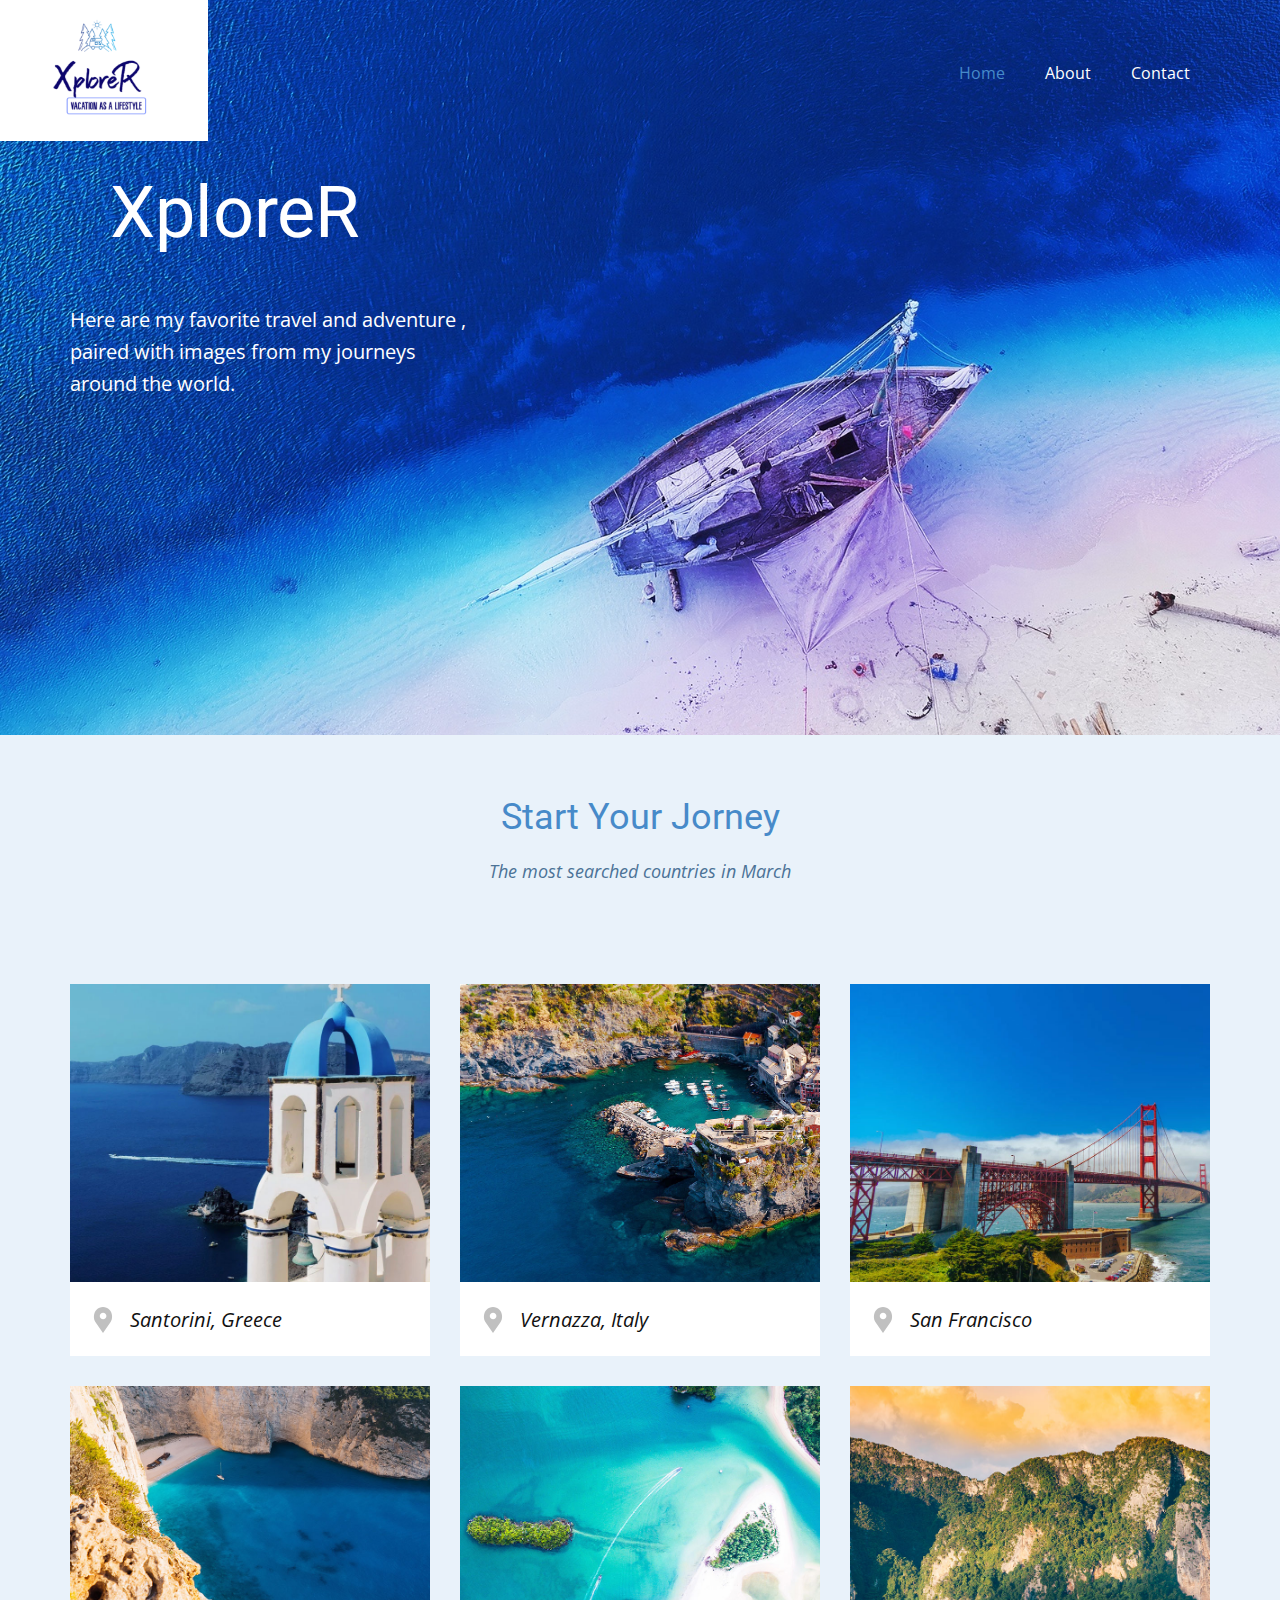
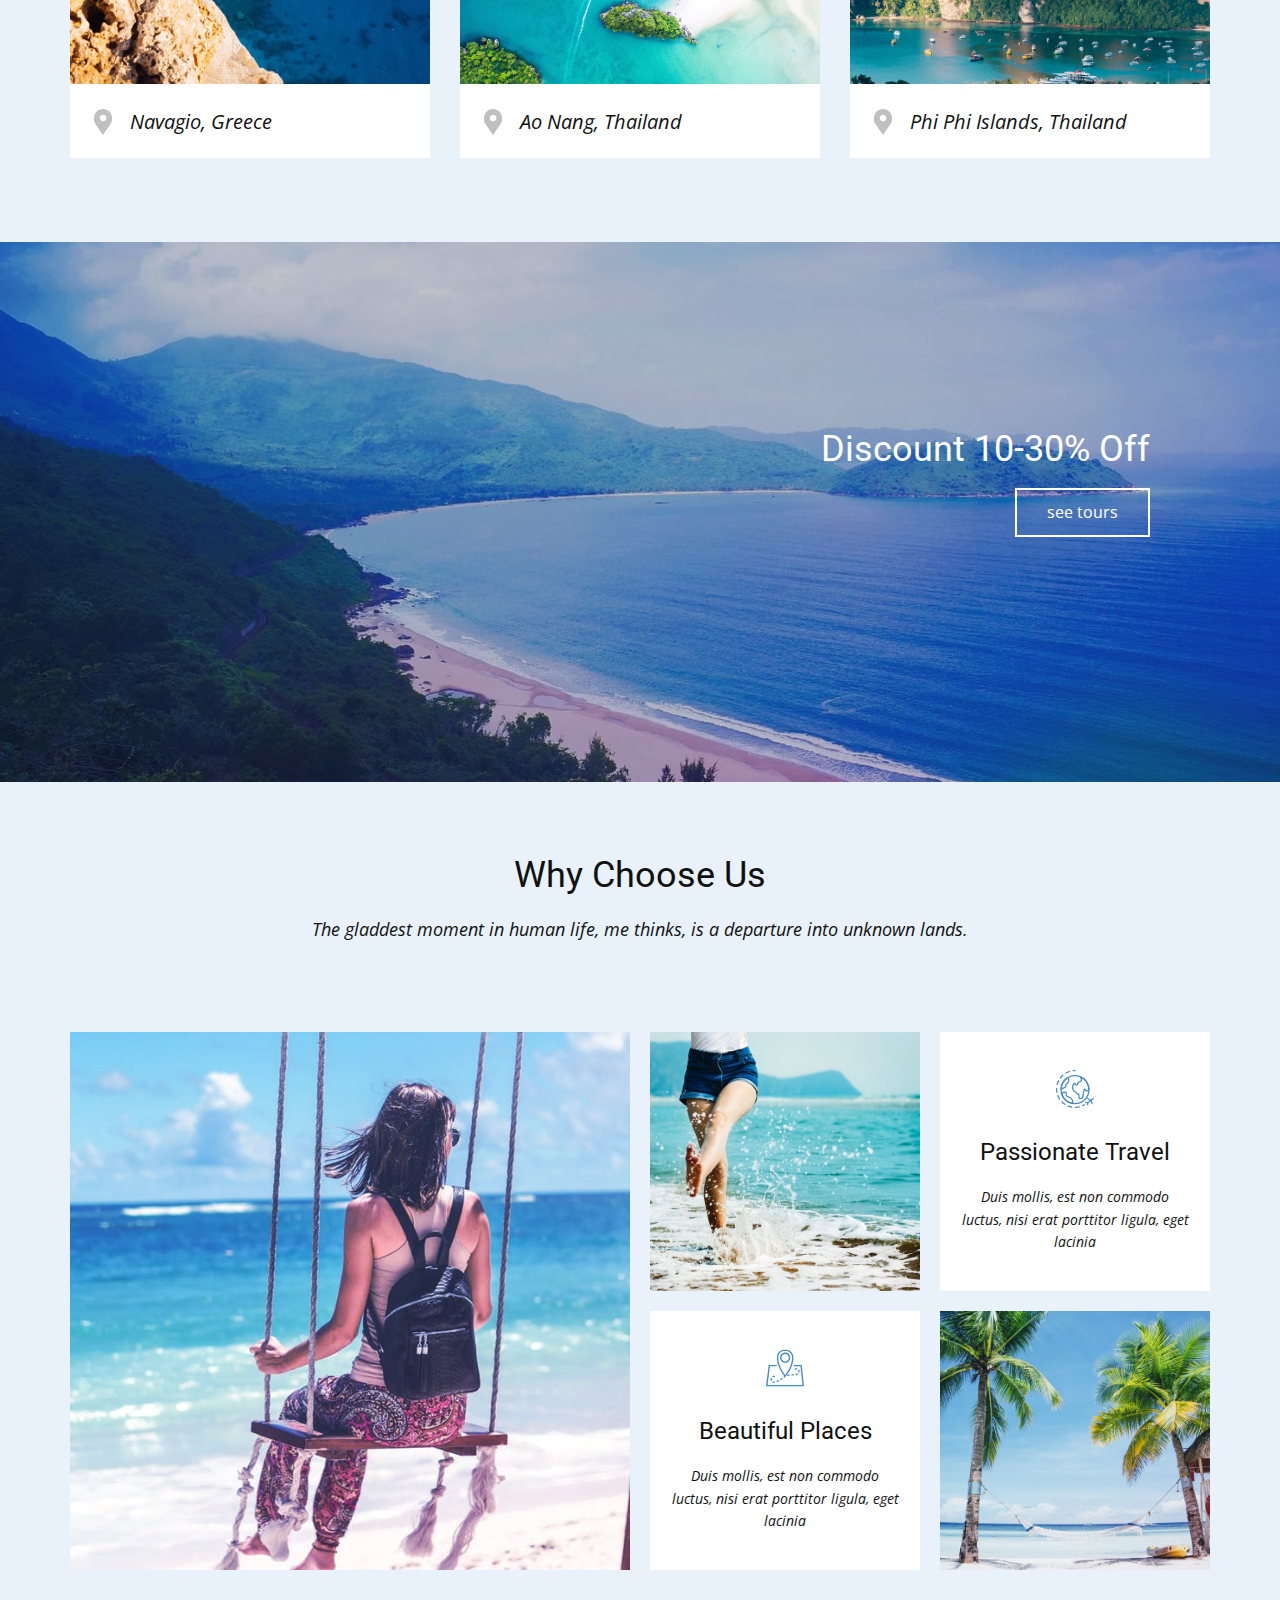
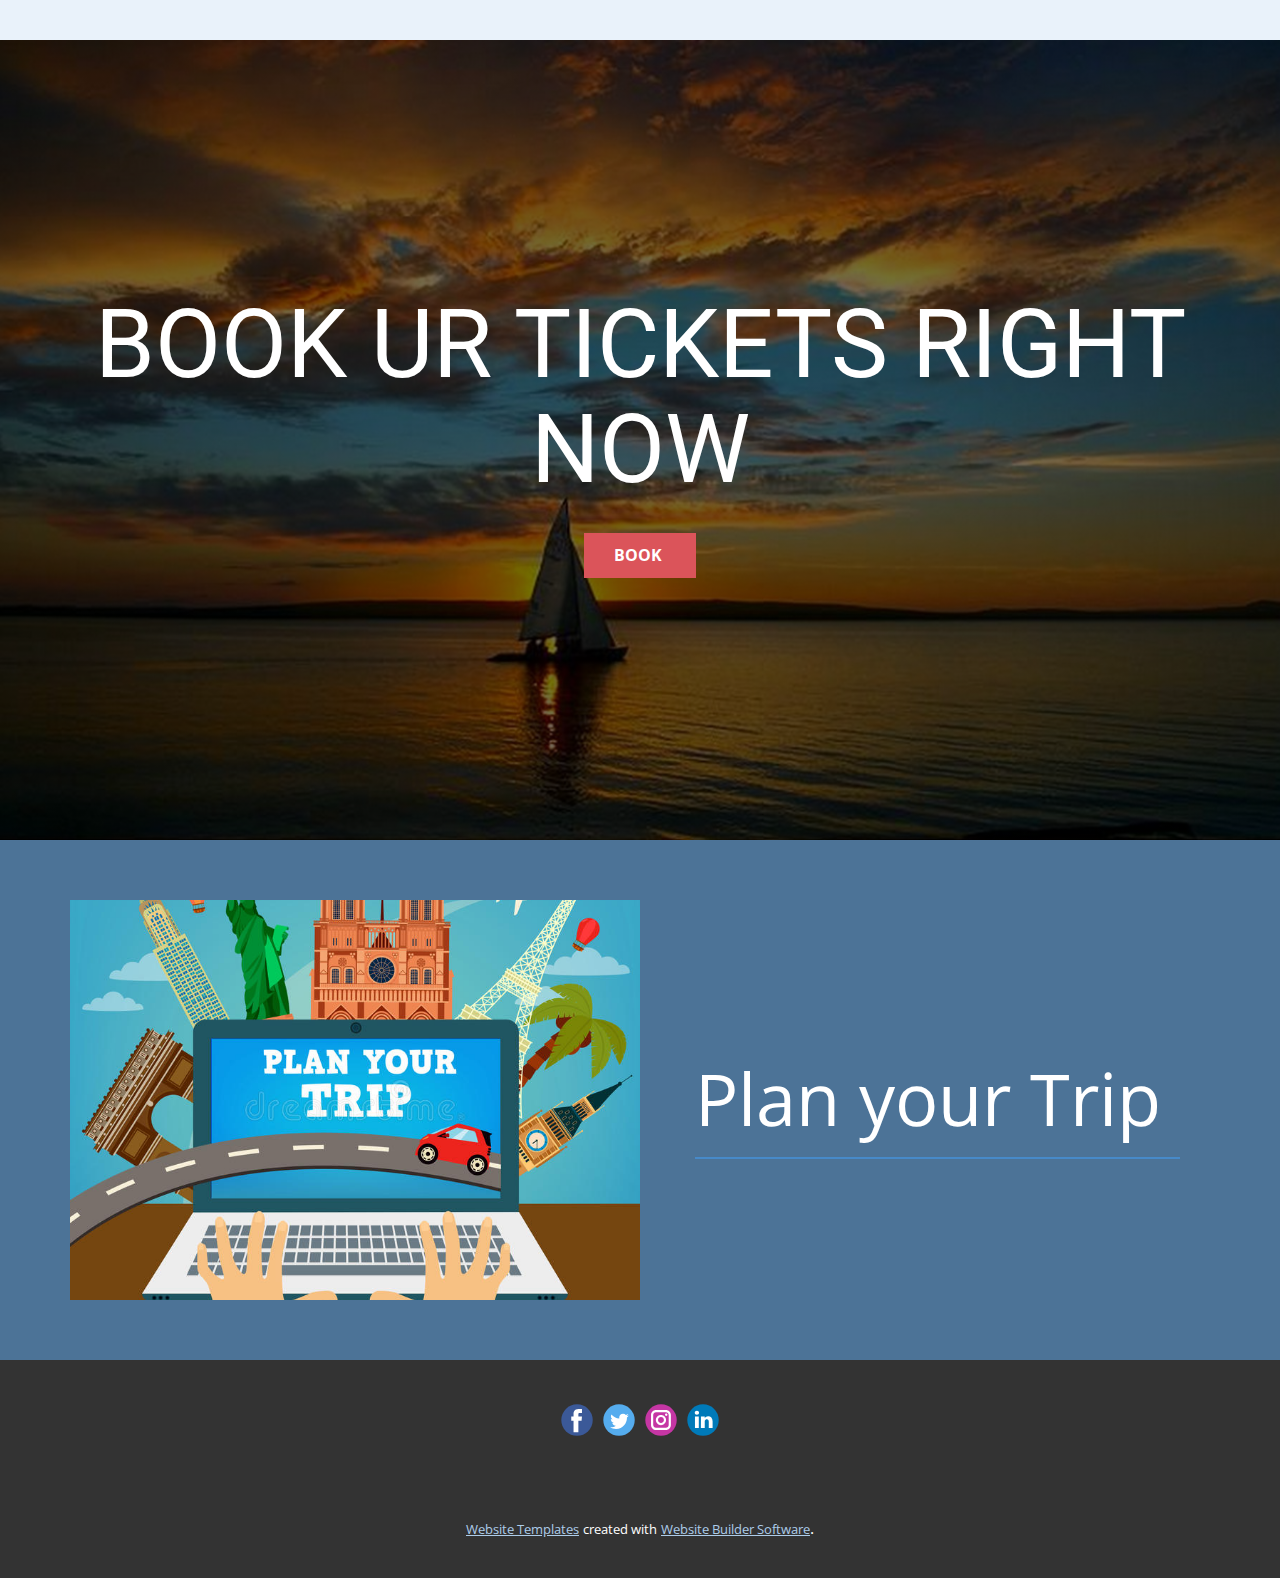
<file: Home.html>
<!DOCTYPE html>
<html style="font-size: 16px;">
  <head>
    <meta name="viewport" content="width=device-width, initial-scale=1.0">
    <meta charset="utf-8">
    <meta name="keywords" content="Travel, Start Your Jorney, Discount 10-30% Off, Why Choose Us, INTUITIVE">
    <meta name="description" content="">
    <meta name="page_type" content="np-template-header-footer-from-plugin">
    <title>Home</title>
    <link rel="stylesheet" href="nicepage.css" media="screen">
<link rel="stylesheet" href="Home.css" media="screen">
    <script class="u-script" type="text/javascript" src="jquery.js" defer=""></script>
    <script class="u-script" type="text/javascript" src="nicepage.js" defer=""></script>
    <meta name="generator" content="Nicepage 4.3.3, nicepage.com">
    <link id="u-theme-google-font" rel="stylesheet" href="https://fonts.googleapis.com/css?family=Roboto:100,100i,300,300i,400,400i,500,500i,700,700i,900,900i|Open+Sans:300,300i,400,400i,600,600i,700,700i,800,800i">
    
    
    
    
    
    
    
    
    
    <script type="application/ld+json">{
		"@context": "http://schema.org",
		"@type": "Organization",
		"name": "",
		"logo": "images/Screenshot39.png",
		"sameAs": []
}</script>
    <meta name="theme-color" content="#478ac9">
    <meta property="og:title" content="Home">
    <meta property="og:type" content="website">
  </head>
  <body class="u-body u-overlap u-palette-1-base"><header class="u-clearfix u-header u-valign-top u-header" id="sec-c0e5"><a href="https://nicepage.com" class="u-image u-logo u-image-1" data-image-width="590" data-image-height="401">
        <img src="images/Screenshot39.png" class="u-logo-image u-logo-image-1">
      </a><nav class="u-menu u-menu-dropdown u-offcanvas u-menu-1">
        <div class="menu-collapse" style="font-size: 1rem; letter-spacing: 0px;">
          <a class="u-button-style u-custom-left-right-menu-spacing u-custom-padding-bottom u-custom-top-bottom-menu-spacing u-nav-link u-text-active-palette-1-base u-text-hover-palette-2-base" href="#">
            <svg class="u-svg-link" viewBox="0 0 24 24"><use xmlns:xlink="http://www.w3.org/1999/xlink" xlink:href="#menu-hamburger"></use></svg>
            <svg class="u-svg-content" version="1.1" id="menu-hamburger" viewBox="0 0 16 16" x="0px" y="0px" xmlns:xlink="http://www.w3.org/1999/xlink" xmlns="http://www.w3.org/2000/svg"><g><rect y="1" width="16" height="2"></rect><rect y="7" width="16" height="2"></rect><rect y="13" width="16" height="2"></rect>
</g></svg>
          </a>
        </div>
        <div class="u-custom-menu u-nav-container">
          <ul class="u-nav u-unstyled u-nav-1"><li class="u-nav-item"><a class="u-button-style u-nav-link u-text-active-palette-1-base u-text-hover-palette-2-base" href="Home.html" style="padding: 10px 20px;">Home</a>
</li><li class="u-nav-item"><a class="u-button-style u-nav-link u-text-active-palette-1-base u-text-hover-palette-2-base" href="About.html" style="padding: 10px 20px;">About</a>
</li><li class="u-nav-item"><a class="u-button-style u-nav-link u-text-active-palette-1-base u-text-hover-palette-2-base" href="Contact.html" style="padding: 10px 20px;">Contact</a>
</li></ul>
        </div>
        <div class="u-custom-menu u-nav-container-collapse">
          <div class="u-black u-container-style u-inner-container-layout u-opacity u-opacity-95 u-sidenav">
            <div class="u-inner-container-layout u-sidenav-overflow">
              <div class="u-menu-close"></div>
              <ul class="u-align-center u-nav u-popupmenu-items u-unstyled u-nav-2"><li class="u-nav-item"><a class="u-button-style u-nav-link" href="Home.html">Home</a>
</li><li class="u-nav-item"><a class="u-button-style u-nav-link" href="About.html">About</a>
</li><li class="u-nav-item"><a class="u-button-style u-nav-link" href="Contact.html">Contact</a>
</li></ul>
            </div>
          </div>
          <div class="u-black u-menu-overlay u-opacity u-opacity-70"></div>
        </div>
      </nav></header>
    <section class="u-clearfix u-image u-section-1" src="" id="carousel_9e86">
      <div class="u-clearfix u-sheet u-sheet-1">
        <h1 class="u-text u-text-body-alt-color u-title u-text-1">XploreR</h1>
        <p class="u-large-text u-text u-text-body-alt-color u-text-variant u-text-2">Here are my favorite travel and adventure , paired with images from my journeys around the world. </p>
      </div>
    </section>
    <section class="u-clearfix u-palette-1-light-3 u-section-2" id="carousel_d506">
      <div class="u-clearfix u-sheet u-sheet-1">
        <div class="u-align-center u-container-style u-expanded-width-sm u-group u-group-1">
          <div class="u-container-layout u-valign-middle-md u-valign-middle-sm u-valign-middle-xl u-valign-middle-xs u-container-layout-1">
            <h2 class="u-text u-text-palette-1-base u-text-1">Start Your Jorney</h2>
            <p class="u-text u-text-palette-1-dark-1 u-text-2">The most searched countries in March</p>
          </div>
        </div>
      </div>
    </section>
    <section class="u-clearfix u-palette-1-light-3 u-section-3" id="carousel_4be6">
      <div class="u-clearfix u-sheet u-sheet-1">
        <div class="u-clearfix u-expanded-width u-gutter-30 u-layout-wrap u-layout-wrap-1">
          <div class="u-layout">
            <div class="u-layout-col">
              <div class="u-size-30 u-size-60-md">
                <div class="u-layout-row">
                  <div class="u-container-style u-layout-cell u-left-cell u-size-20 u-size-20-md u-white u-layout-cell-1">
                    <div class="u-container-layout">
                      <img class="u-expanded-width u-image u-image-1" src="images/2858f3748a025304669419b5dbd89dd3.jpeg">
                      <p class="u-text u-text-1">Santorini, Greece</p><span class="u-icon u-icon-circle u-text-grey-25 u-icon-1"><svg class="u-svg-link" preserveAspectRatio="xMidYMin slice" viewBox="0 0 54.757 54.757" style="undefined"><use xmlns:xlink="http://www.w3.org/1999/xlink" xlink:href="#svg-6d65"></use></svg><svg xmlns="http://www.w3.org/2000/svg" xmlns:xlink="http://www.w3.org/1999/xlink" version="1.1" id="svg-6d65" x="0px" y="0px" viewBox="0 0 54.757 54.757" style="enable-background:new 0 0 54.757 54.757;" xml:space="preserve" class="u-svg-content"><path d="M40.94,5.617C37.318,1.995,32.502,0,27.38,0c-5.123,0-9.938,1.995-13.56,5.617c-6.703,6.702-7.536,19.312-1.804,26.952  L27.38,54.757L42.721,32.6C48.476,24.929,47.643,12.319,40.94,5.617z M27.557,26c-3.859,0-7-3.141-7-7s3.141-7,7-7s7,3.141,7,7  S31.416,26,27.557,26z"></path><g></g><g></g><g></g><g></g><g></g><g></g><g></g><g></g><g></g><g></g><g></g><g></g><g></g><g></g><g></g></svg></span>
                    </div>
                  </div>
                  <div class="u-container-style u-layout-cell u-size-20 u-size-20-md u-white u-layout-cell-2">
                    <div class="u-container-layout">
                      <img class="u-expanded-width u-image u-image-2" src="images/9eaf6a4d06c28cd9596d0b792f4780b5.jpeg">
                      <p class="u-text u-text-2">Vernazza, Italy</p><span class="u-icon u-icon-circle u-text-grey-25 u-icon-2"><svg class="u-svg-link" preserveAspectRatio="xMidYMin slice" viewBox="0 0 54.757 54.757" style="undefined"><use xmlns:xlink="http://www.w3.org/1999/xlink" xlink:href="#svg-30cf"></use></svg><svg xmlns="http://www.w3.org/2000/svg" xmlns:xlink="http://www.w3.org/1999/xlink" version="1.1" id="svg-30cf" x="0px" y="0px" viewBox="0 0 54.757 54.757" style="enable-background:new 0 0 54.757 54.757;" xml:space="preserve" class="u-svg-content"><path d="M40.94,5.617C37.318,1.995,32.502,0,27.38,0c-5.123,0-9.938,1.995-13.56,5.617c-6.703,6.702-7.536,19.312-1.804,26.952  L27.38,54.757L42.721,32.6C48.476,24.929,47.643,12.319,40.94,5.617z M27.557,26c-3.859,0-7-3.141-7-7s3.141-7,7-7s7,3.141,7,7  S31.416,26,27.557,26z"></path><g></g><g></g><g></g><g></g><g></g><g></g><g></g><g></g><g></g><g></g><g></g><g></g><g></g><g></g><g></g></svg></span>
                    </div>
                  </div>
                  <div class="u-container-style u-layout-cell u-right-cell u-size-20 u-size-20-md u-white u-layout-cell-3">
                    <div class="u-container-layout">
                      <img class="u-expanded-width u-image u-image-3" src="images/2fc963db2b8f554519a2b21cc60d75a3.jpeg">
                      <p class="u-text u-text-3">San Francisco</p><span class="u-icon u-icon-circle u-text-grey-25 u-icon-3"><svg class="u-svg-link" preserveAspectRatio="xMidYMin slice" viewBox="0 0 54.757 54.757" style="undefined"><use xmlns:xlink="http://www.w3.org/1999/xlink" xlink:href="#svg-6f09"></use></svg><svg xmlns="http://www.w3.org/2000/svg" xmlns:xlink="http://www.w3.org/1999/xlink" version="1.1" id="svg-6f09" x="0px" y="0px" viewBox="0 0 54.757 54.757" style="enable-background:new 0 0 54.757 54.757;" xml:space="preserve" class="u-svg-content"><path d="M40.94,5.617C37.318,1.995,32.502,0,27.38,0c-5.123,0-9.938,1.995-13.56,5.617c-6.703,6.702-7.536,19.312-1.804,26.952  L27.38,54.757L42.721,32.6C48.476,24.929,47.643,12.319,40.94,5.617z M27.557,26c-3.859,0-7-3.141-7-7s3.141-7,7-7s7,3.141,7,7  S31.416,26,27.557,26z"></path><g></g><g></g><g></g><g></g><g></g><g></g><g></g><g></g><g></g><g></g><g></g><g></g><g></g><g></g><g></g></svg></span>
                    </div>
                  </div>
                </div>
              </div>
              <div class="u-size-30 u-size-60-md">
                <div class="u-layout-row">
                  <div class="u-container-style u-layout-cell u-left-cell u-size-20 u-size-20-md u-white u-layout-cell-4">
                    <div class="u-container-layout">
                      <img class="u-expanded-width u-image u-image-4" src="images/ef2a13068362a84ceee3efa5eaab583b.jpeg">
                      <p class="u-text u-text-4">Navagio, Greece</p><span class="u-icon u-icon-circle u-text-grey-25 u-icon-4"><svg class="u-svg-link" preserveAspectRatio="xMidYMin slice" viewBox="0 0 54.757 54.757" style="undefined"><use xmlns:xlink="http://www.w3.org/1999/xlink" xlink:href="#svg-e0f6"></use></svg><svg xmlns="http://www.w3.org/2000/svg" xmlns:xlink="http://www.w3.org/1999/xlink" version="1.1" id="svg-e0f6" x="0px" y="0px" viewBox="0 0 54.757 54.757" style="enable-background:new 0 0 54.757 54.757;" xml:space="preserve" class="u-svg-content"><path d="M40.94,5.617C37.318,1.995,32.502,0,27.38,0c-5.123,0-9.938,1.995-13.56,5.617c-6.703,6.702-7.536,19.312-1.804,26.952  L27.38,54.757L42.721,32.6C48.476,24.929,47.643,12.319,40.94,5.617z M27.557,26c-3.859,0-7-3.141-7-7s3.141-7,7-7s7,3.141,7,7  S31.416,26,27.557,26z"></path><g></g><g></g><g></g><g></g><g></g><g></g><g></g><g></g><g></g><g></g><g></g><g></g><g></g><g></g><g></g></svg></span>
                    </div>
                  </div>
                  <div class="u-container-style u-layout-cell u-size-20 u-size-20-md u-white u-layout-cell-5">
                    <div class="u-container-layout">
                      <img class="u-expanded-width u-image u-image-5" src="images/298d0a5cd8893ec3a947289a7347c9f0.jpeg">
                      <p class="u-text u-text-5">Ao Nang, Thailand</p><span class="u-icon u-icon-circle u-text-grey-25 u-icon-5"><svg class="u-svg-link" preserveAspectRatio="xMidYMin slice" viewBox="0 0 54.757 54.757" style="undefined"><use xmlns:xlink="http://www.w3.org/1999/xlink" xlink:href="#svg-7e12"></use></svg><svg xmlns="http://www.w3.org/2000/svg" xmlns:xlink="http://www.w3.org/1999/xlink" version="1.1" id="svg-7e12" x="0px" y="0px" viewBox="0 0 54.757 54.757" style="enable-background:new 0 0 54.757 54.757;" xml:space="preserve" class="u-svg-content"><path d="M40.94,5.617C37.318,1.995,32.502,0,27.38,0c-5.123,0-9.938,1.995-13.56,5.617c-6.703,6.702-7.536,19.312-1.804,26.952  L27.38,54.757L42.721,32.6C48.476,24.929,47.643,12.319,40.94,5.617z M27.557,26c-3.859,0-7-3.141-7-7s3.141-7,7-7s7,3.141,7,7  S31.416,26,27.557,26z"></path><g></g><g></g><g></g><g></g><g></g><g></g><g></g><g></g><g></g><g></g><g></g><g></g><g></g><g></g><g></g></svg></span>
                    </div>
                  </div>
                  <div class="u-container-style u-layout-cell u-right-cell u-size-20 u-size-20-md u-white u-layout-cell-6">
                    <div class="u-container-layout">
                      <img class="u-expanded-width u-image u-image-6" src="images/6e8c81f6a006352a225d163d742b148c.jpeg">
                      <p class="u-text u-text-6">Phi Phi Islands, Thailand</p><span class="u-icon u-icon-circle u-text-grey-25 u-icon-6"><svg class="u-svg-link" preserveAspectRatio="xMidYMin slice" viewBox="0 0 54.757 54.757" style="undefined"><use xmlns:xlink="http://www.w3.org/1999/xlink" xlink:href="#svg-c3d2"></use></svg><svg xmlns="http://www.w3.org/2000/svg" xmlns:xlink="http://www.w3.org/1999/xlink" version="1.1" id="svg-c3d2" x="0px" y="0px" viewBox="0 0 54.757 54.757" style="enable-background:new 0 0 54.757 54.757;" xml:space="preserve" class="u-svg-content"><path d="M40.94,5.617C37.318,1.995,32.502,0,27.38,0c-5.123,0-9.938,1.995-13.56,5.617c-6.703,6.702-7.536,19.312-1.804,26.952  L27.38,54.757L42.721,32.6C48.476,24.929,47.643,12.319,40.94,5.617z M27.557,26c-3.859,0-7-3.141-7-7s3.141-7,7-7s7,3.141,7,7  S31.416,26,27.557,26z"></path><g></g><g></g><g></g><g></g><g></g><g></g><g></g><g></g><g></g><g></g><g></g><g></g><g></g><g></g><g></g></svg></span>
                    </div>
                  </div>
                </div>
              </div>
            </div>
          </div>
        </div>
      </div>
    </section>
    <section class="u-clearfix u-image u-shading u-section-4" src="" id="carousel_a073">
      <div class="u-clearfix u-sheet u-sheet-1">
        <div class="u-align-right u-container-style u-expanded-width-md u-expanded-width-sm u-expanded-width-xs u-group u-group-1">
          <div class="u-container-layout u-valign-middle-md u-container-layout-1">
            <h2 class="u-custom-font u-expanded-width-xs u-heading-font u-text u-text-1">Discount 10-30% Off</h2>
            <a href="https://nicepage.com/k/dog-website-templates" class="u-border-2 u-border-white u-btn u-button-style u-btn-1">see tours</a>
          </div>
        </div>
      </div>
    </section>
    <section class="u-clearfix u-palette-1-light-3 u-section-5" id="carousel_abb9">
      <div class="u-clearfix u-sheet u-sheet-1">
        <div class="u-align-center u-container-style u-expanded-width-md u-expanded-width-sm u-group u-group-1">
          <div class="u-container-layout u-valign-middle-md u-valign-middle-sm u-valign-middle-xl u-valign-middle-xs u-container-layout-1">
            <h2 class="u-text u-text-1">Why Choose Us</h2>
            <p class="u-text u-text-2">The gladdest moment in human life, me thinks, is a departure into unknown lands.</p>
          </div>
        </div>
      </div>
    </section>
    <section class="u-clearfix u-palette-1-light-3 u-section-6" id="carousel_2ae0">
      <div class="u-clearfix u-sheet u-sheet-1">
        <div class="u-clearfix u-expanded-width u-gutter-20 u-layout-wrap u-layout-wrap-1">
          <div class="u-layout">
            <div class="u-layout-row">
              <div class="u-size-30 u-size-60-md">
                <div class="u-layout-row">
                  <div class="u-container-style u-image u-layout-cell u-left-cell u-size-60 u-image-1">
                    <div class="u-container-layout"></div>
                  </div>
                </div>
              </div>
              <div class="u-size-30 u-size-60-md">
                <div class="u-layout-col">
                  <div class="u-size-30">
                    <div class="u-layout-row">
                      <div class="u-container-style u-image u-layout-cell u-size-30 u-image-2">
                        <div class="u-container-layout"></div>
                      </div>
                      <div class="u-container-style u-layout-cell u-right-cell u-size-30 u-white u-layout-cell-3">
                        <div class="u-container-layout u-valign-middle u-container-layout-3"><span class="u-icon u-icon-circle u-text-palette-1-base u-icon-1"><svg class="u-svg-link" preserveAspectRatio="xMidYMin slice" viewBox="0 0 511.995 511.995" style="undefined"><use xmlns:xlink="http://www.w3.org/1999/xlink" xlink:href="#svg-a88a"></use></svg><svg xmlns="http://www.w3.org/2000/svg" xmlns:xlink="http://www.w3.org/1999/xlink" version="1.1" id="svg-a88a" x="0px" y="0px" viewBox="0 0 511.995 511.995" style="enable-background:new 0 0 511.995 511.995;" xml:space="preserve" class="u-svg-content"><g><g><path d="M256,68.316c-108.22,0-196.267,88.047-196.267,196.267S147.78,460.849,256,460.849s196.267-88.047,196.267-196.267    S364.22,68.316,256,68.316z M256,443.782c-98.807,0-179.2-80.384-179.2-179.2s80.393-179.2,179.2-179.2    c98.816,0,179.2,80.384,179.2,179.2S354.816,443.782,256,443.782z"></path>
</g>
</g><g><g><path d="M338.364,86.449c-0.785-0.358-1.613-0.606-2.466-0.717l-1.971-0.265c-3.038-0.435-6.05,0.836-7.902,3.268    c-1.86,2.432-2.278,5.658-1.101,8.482c5.862,14.012,12.843,42.334,3.917,48.836l-19.78,7.91    c-14.976,5.99-25.472,19.746-27.392,35.951l-0.128,0.981c-0.469,3.396-3.243,4.318-4.412,4.557    c-2.116,0.427-4.941-0.085-6.562-2.799l-8.474-14.123c-3.115-5.197-8.866-8.286-14.839-7.919    c-6.016,0.307-11.332,3.883-13.892,9.344c-7.62,16.273-17.186,39.757-19.507,59.204c-0.717,6.033,0.358,12.126,3.106,17.63    l9.839,19.678c3.49,6.963,8.841,12.868,15.488,17.067c6.127,3.866,17.485,11.665,24.721,20.403    c8.235,9.958,19.328,16.393,31.241,18.313c-0.478,15.983,0.572,42.257,11.452,53.862c3.806,4.053,8.576,6.281,13.858,6.46    c0.956,0.128,2.637,0.299,4.813,0.299c6.332,0,16.905-1.434,26.573-9.421c13.466-11.127,20.369-30.703,20.523-58.189l12.22-55.006    l4.642,7.731c3.772,6.289,10.078,10.709,17.28,12.126c7.202,1.417,14.711-0.307,20.591-4.71l18.654-13.995    c2.15-1.613,3.413-4.139,3.413-6.827C452.267,188.405,407.552,118.483,338.364,86.449z M419.959,271.75    c-2.048,1.527-4.565,2.099-7.066,1.613c-2.509-0.486-4.617-1.971-5.931-4.164l-8.849-14.754    c-2.918-4.873-8.414-7.433-14.046-6.519c-5.606,0.913-10.027,5.086-11.264,10.633l-14.199,63.906    c-0.137,0.606-0.205,1.229-0.205,1.852c0,22.161-4.881,37.999-14.114,45.807c-8.439,7.134-18.091,5.589-18.398,5.547    c-1.101-0.205-1.937,0.683-3.729-1.229c-5.316-5.675-8.004-25.481-6.536-48.179c0.171-2.697-0.794-5.385-2.645-7.356    c-1.86-1.988-4.506-3.123-7.236-3.123c-9.566,0-18.893-4.634-25.591-12.715c-8.303-10.044-20.224-18.577-28.757-23.962    c-4.011-2.534-7.236-6.084-9.327-10.266l-9.839-19.678c-1.254-2.509-1.749-5.274-1.425-7.987    c2.091-17.459,11.529-39.953,17.399-52.642l7.74,12.894c5.12,8.533,14.771,12.723,24.619,10.735    c9.549-1.954,16.58-9.387,17.894-18.953l0.179-1.348c1.169-9.941,7.595-18.389,16.768-22.059l20.574-8.226    c0.427-0.171,0.853-0.384,1.254-0.623c16.213-9.847,14.114-33.417,9.856-50.671c52.847,31.292,86.588,88.175,88.064,150.076    L419.959,271.75z"></path>
</g>
</g><g><g><path d="M215.765,382.948l-5.171-5.163c-6.272-6.281-13.594-11.23-21.751-14.729l-26.317-11.281    c-10.607-4.548-17.459-14.942-17.459-26.487v-12.843c0-7.859-3.857-15.215-10.317-19.695c-6.46-4.471-14.711-5.487-22.067-2.739    l-40.977,15.36c-4.113,1.545-6.391,5.956-5.248,10.206c19.208,71.535,78.524,127.078,151.117,141.491    c0.563,0.111,1.126,0.162,1.673,0.162c3.746,0,7.142-2.466,8.209-6.187l3.123-10.94    C236.382,419.787,230.707,397.882,215.765,382.948z M214.17,435.411l-0.922,3.209c-60.271-14.805-109.397-60.826-128.128-120.047    l33.553-12.578c2.159-0.819,4.471-0.529,6.357,0.785c1.886,1.306,2.97,3.371,2.97,5.666v12.843    c0,18.381,10.914,34.935,27.802,42.172l26.317,11.281c6.161,2.645,11.682,6.383,16.41,11.11l5.171,5.163    C214.255,405.57,218.274,421.049,214.17,435.411z"></path>
</g>
</g><g><g><path d="M166.545,97.918c-2.671-3.294-7.356-4.122-11-1.946c-56.354,33.647-92.066,92.749-95.522,158.089    c-0.154,2.893,1.169,5.666,3.516,7.364c1.476,1.075,3.226,1.621,5.001,1.621c1.05,0,2.099-0.196,3.089-0.572l52.932-20.89    c12.681-5.077,19.226-19.191,14.908-32.145c-1.05-3.166-0.239-6.596,2.116-8.96l24.593-24.593    c8.397-8.388,13.022-19.55,13.022-31.428v-11.102C179.2,120.557,174.703,107.97,166.545,97.918z M162.133,144.45    c0,7.322-2.85,14.191-8.03,19.362l-24.593,24.593c-6.955,6.963-9.344,17.084-6.229,26.419c1.468,4.395-0.759,9.182-5.052,10.897    l-39.953,15.838c6.63-51.618,35.422-97.809,79.172-126.643c3.055,5.675,4.685,12.023,4.685,18.432V144.45z"></path>
</g>
</g><g><g><path d="M256,0.049c-8.823,0-17.724,0.452-26.453,1.348c-4.685,0.478-8.098,4.676-7.62,9.361c0.452,4.395,4.164,7.663,8.482,7.663    c0.29,0,0.589-0.017,0.879-0.051c8.149-0.828,16.461-1.254,24.713-1.254c4.71,0,8.533-3.823,8.533-8.533S260.71,0.049,256,0.049z"></path>
</g>
</g><g><g><path d="M20.429,296.207c-2.227-13.176-3.362-26.684-3.362-40.158c0-2.85,0.051-5.692,0.154-8.533    c0.162-4.71-3.524-8.653-8.235-8.823c-4.668-0.247-8.653,3.524-8.823,8.235C0.051,249.956,0,252.994,0,256.049    c0,14.421,1.212,28.894,3.593,43.008c0.708,4.164,4.318,7.108,8.405,7.108c0.478,0,0.956-0.034,1.442-0.119    C18.082,305.261,21.214,300.857,20.429,296.207z"></path>
</g>
</g><g><g><path d="M55.826,386.558c-8.91-13.637-16.436-28.22-22.367-43.35c-1.724-4.386-6.673-6.554-11.059-4.83    c-4.386,1.715-6.554,6.665-4.83,11.059c6.357,16.213,14.421,31.838,23.962,46.447c1.638,2.509,4.369,3.866,7.151,3.866    c1.604,0,3.226-0.452,4.668-1.382C57.293,395.791,58.403,390.5,55.826,386.558z"></path>
</g>
</g><g><g><path d="M36.215,141.89c-4.25-2.022-9.344-0.222-11.375,4.028c-7.518,15.744-13.423,32.316-17.553,49.246    c-1.117,4.582,1.682,9.199,6.264,10.316c0.683,0.162,1.365,0.239,2.031,0.239c3.84,0,7.33-2.62,8.286-6.511    c3.857-15.795,9.361-31.258,16.375-45.943C42.274,149.007,40.473,143.921,36.215,141.89z"></path>
</g>
</g><g><g><path d="M99.772,63.937c-3.098-3.55-8.482-3.925-12.041-0.819c-13.133,11.469-25.139,24.32-35.678,38.187    c-2.85,3.746-2.125,9.105,1.63,11.955c1.544,1.178,3.354,1.741,5.154,1.741c2.577,0,5.12-1.169,6.801-3.371    c9.839-12.953,21.052-24.951,33.315-35.652C102.503,72.88,102.87,67.487,99.772,63.937z"></path>
</g>
</g><g><g><path d="M214.366,491.381c-16.034-2.825-31.821-7.305-46.908-13.329c-4.386-1.749-9.344,0.375-11.093,4.762    c-1.749,4.369,0.384,9.335,4.762,11.085c16.171,6.46,33.092,11.264,50.278,14.285c0.495,0.085,0.99,0.128,1.485,0.128    c4.07,0,7.672-2.918,8.405-7.048C222.106,496.621,219.008,492.2,214.366,491.381z"></path>
</g>
</g><g><g><path d="M321.681,494.863c-1.092-4.591-5.709-7.407-10.274-6.332c-15.77,3.746-32.043,5.888-48.375,6.357    c-4.71,0.128-8.422,4.062-8.286,8.772c0.137,4.625,3.925,8.286,8.525,8.286c0.077,0,0.162,0,0.256-0.008    c17.493-0.503,34.927-2.79,51.823-6.801C319.932,504.045,322.765,499.445,321.681,494.863z"></path>
</g>
</g><g><g><path d="M189.039,17.593c-1.425-4.489-6.229-6.963-10.718-5.547c-16.606,5.282-32.734,12.314-47.932,20.89    c-4.105,2.321-5.547,7.526-3.234,11.631c1.57,2.773,4.463,4.335,7.441,4.335c1.417,0,2.859-0.358,4.181-1.101    c14.174-8.004,29.227-14.566,44.715-19.49C187.981,26.886,190.464,22.082,189.039,17.593z"></path>
</g>
</g><g><g><path d="M124.245,455.396c-13.551-8.969-26.24-19.379-37.726-30.933c-3.319-3.337-8.73-3.362-12.066-0.034    c-3.337,3.328-3.354,8.73-0.034,12.075c12.305,12.373,25.899,23.526,40.405,33.135c1.451,0.956,3.089,1.417,4.702,1.417    c2.765,0,5.478-1.34,7.117-3.831C129.246,463.298,128.171,457.999,124.245,455.396z"></path>
</g>
</g><g><g><path d="M391.305,463.452c-2.449-4.028-7.697-5.325-11.725-2.876c-7.014,4.25-14.336,8.175-21.76,11.682    c-4.258,2.014-6.093,7.091-4.079,11.358c1.459,3.089,4.523,4.898,7.723,4.898c1.22,0,2.458-0.265,3.644-0.819    c7.962-3.755,15.804-7.962,23.322-12.518C392.457,472.727,393.745,467.479,391.305,463.452z"></path>
</g>
</g><g><g><path d="M510.2,378.809c-2.901-3.729-8.269-4.395-11.972-1.502l-76.8,59.733c-2.074,1.621-3.294,4.105-3.294,6.741v25.6    c0,4.71,3.823,8.533,8.533,8.533c4.71,0,8.533-3.823,8.533-8.533v-21.427l73.498-57.173    C512.418,387.889,513.092,382.53,510.2,378.809z"></path>
</g>
</g><g><g><path d="M429.372,435.684l-25.6-8.533c-4.489-1.51-9.31,0.93-10.795,5.393c-1.493,4.471,0.922,9.301,5.393,10.795l25.6,8.533    c0.896,0.299,1.809,0.444,2.697,0.444c3.575,0,6.903-2.261,8.098-5.837C436.258,442.007,433.843,437.177,429.372,435.684z"></path>
</g>
</g><g><g><path d="M494.319,449.133l-17.067-42.667c-0.691-1.732-1.937-3.191-3.533-4.147l-42.667-25.6    c-4.045-2.423-9.284-1.118-11.708,2.927c-2.424,4.045-1.118,9.284,2.927,11.708l40.201,24.124l16,40.004    c1.34,3.337,4.54,5.367,7.927,5.367c1.058,0,2.133-0.196,3.166-0.623C493.944,458.477,496.068,453.51,494.319,449.133z"></path>
</g>
</g><g></g><g></g><g></g><g></g><g></g><g></g><g></g><g></g><g></g><g></g><g></g><g></g><g></g><g></g><g></g></svg></span>
                          <h4 class="u-align-center u-custom-font u-heading-font u-text u-text-1">Passionate Travel</h4>
                          <p class="u-align-center u-text u-text-2"> Duis mollis, est non commodo luctus, nisi erat porttitor ligula, eget lacinia </p>
                        </div>
                      </div>
                    </div>
                  </div>
                  <div class="u-size-30">
                    <div class="u-layout-row">
                      <div class="u-align-center u-container-style u-layout-cell u-size-30 u-white u-layout-cell-4">
                        <div class="u-container-layout u-valign-middle u-container-layout-4"><span class="u-icon u-icon-circle u-text-palette-1-base u-icon-2"><svg class="u-svg-link" preserveAspectRatio="xMidYMin slice" viewBox="0 0 55.017 55.017" style="undefined"><use xmlns:xlink="http://www.w3.org/1999/xlink" xlink:href="#svg-b39b"></use></svg><svg xmlns="http://www.w3.org/2000/svg" xmlns:xlink="http://www.w3.org/1999/xlink" version="1.1" id="svg-b39b" x="0px" y="0px" viewBox="0 0 55.017 55.017" style="enable-background:new 0 0 55.017 55.017;" xml:space="preserve" class="u-svg-content"><g><path d="M51.688,23.013H40.789c-0.553,0-1,0.447-1,1s0.447,1,1,1h9.102l2.899,27H2.268l3.403-27h9.118c0.553,0,1-0.447,1-1   s-0.447-1-1-1H3.907L0,54.013h55.017L51.688,23.013z"></path><path d="M26.654,38.968c-0.147,0.087-0.304,0.164-0.445,0.255c-0.22,0.142-0.435,0.291-0.646,0.445   c-0.445,0.327-0.541,0.953-0.215,1.398c0.196,0.267,0.5,0.408,0.808,0.408c0.205,0,0.412-0.063,0.591-0.193   c0.178-0.131,0.359-0.257,0.548-0.379c0.321-0.208,0.662-0.403,1.014-0.581c0.468-0.237,0.658-0.791,0.462-1.269   c0.008-0.008,0.018-0.014,0.025-0.022c1.809-1.916,7.905-9.096,10.429-21.058c0.512-2.426,0.627-4.754,0.342-6.919   c-0.86-6.575-4.945-10.051-11.813-10.051c-6.866,0-10.951,3.476-11.813,10.051c-0.284,2.166-0.169,4.494,0.343,6.919   C18.783,29.818,24.783,36.97,26.654,38.968z M17.924,11.314c0.733-5.592,3.949-8.311,9.831-8.311c5.883,0,9.098,2.719,9.83,8.311   c0.255,1.94,0.148,4.043-0.316,6.247C35,28.314,29.59,35.137,27.755,37.207c-1.837-2.072-7.246-8.898-9.514-19.646   C17.776,15.357,17.67,13.255,17.924,11.314z"></path><path d="M27.755,19.925c4.051,0,7.346-3.295,7.346-7.346s-3.295-7.346-7.346-7.346s-7.346,3.295-7.346,7.346   S23.704,19.925,27.755,19.925z M27.755,7.234c2.947,0,5.346,2.398,5.346,5.346s-2.398,5.346-5.346,5.346s-5.346-2.398-5.346-5.346   S24.808,7.234,27.755,7.234z"></path><path d="M31.428,37.17c-0.54,0.114-0.884,0.646-0.769,1.187c0.1,0.47,0.515,0.791,0.977,0.791c0.069,0,0.14-0.007,0.21-0.022   c0.586-0.124,1.221-0.229,1.886-0.313c0.548-0.067,0.938-0.567,0.869-1.115c-0.068-0.549-0.563-0.945-1.115-0.869   C32.763,36.918,32.07,37.033,31.428,37.17z"></path><path d="M36.599,37.576c0.022,0.537,0.466,0.957,0.998,0.957c0.015,0,0.029,0,0.044-0.001l2.001-0.083   c0.551-0.025,0.979-0.493,0.953-1.044c-0.025-0.553-0.539-0.984-1.044-0.954l-1.996,0.083   C37.003,36.557,36.575,37.023,36.599,37.576z"></path><path d="M22.433,42.177c-0.514,0.388-1.045,0.761-1.58,1.107c-0.463,0.301-0.595,0.92-0.294,1.384   c0.191,0.295,0.513,0.455,0.84,0.455c0.187,0,0.375-0.052,0.544-0.161c0.573-0.372,1.144-0.772,1.695-1.188   c0.44-0.333,0.528-0.96,0.196-1.401C23.501,41.936,22.876,41.844,22.433,42.177z"></path><path d="M44.72,35.583c-0.338,0.237-0.777,0.409-1.346,0.526c-0.541,0.111-0.889,0.641-0.777,1.182   c0.098,0.473,0.514,0.798,0.979,0.798c0.067,0,0.135-0.007,0.203-0.021c0.842-0.174,1.526-0.452,2.096-0.853l0.134-0.098   c0.44-0.334,0.527-0.961,0.194-1.401c-0.334-0.44-0.96-0.526-1.401-0.194L44.72,35.583z"></path><path d="M8.86,43.402c0.145-0.533-0.171-1.082-0.704-1.226c-0.529-0.149-1.082,0.169-1.226,0.704   c-0.126,0.464-0.201,0.938-0.225,1.405C6.7,44.4,6.697,44.516,6.697,44.638c0.001,0.196,0.01,0.392,0.029,0.587   c0.053,0.515,0.487,0.898,0.994,0.898c0.033,0,0.067-0.002,0.103-0.005c0.549-0.057,0.949-0.547,0.894-1.097   c-0.014-0.131-0.019-0.264-0.02-0.39c0-0.083,0.003-0.166,0.007-0.248C8.72,44.059,8.772,43.728,8.86,43.402z"></path><path d="M44.698,27.81c-0.794-0.106-1.604-0.041-2.386,0.181c-0.532,0.149-0.841,0.702-0.69,1.233   c0.124,0.441,0.525,0.729,0.961,0.729c0.091,0,0.182-0.012,0.272-0.038c0.52-0.146,1.055-0.192,1.575-0.122   c0.562,0.07,1.052-0.311,1.125-0.857C45.629,28.387,45.245,27.884,44.698,27.81z"></path><path d="M46.688,32.764c-0.163,0.527,0.133,1.088,0.66,1.25c0.099,0.031,0.197,0.045,0.295,0.045c0.428,0,0.823-0.275,0.955-0.705   c0.099-0.318,0.16-0.641,0.183-0.963c0.005-0.083,0.008-0.167,0.008-0.25c0-0.468-0.086-0.937-0.255-1.392   c-0.192-0.519-0.771-0.781-1.285-0.59c-0.519,0.192-0.782,0.768-0.59,1.285c0.086,0.232,0.13,0.467,0.13,0.696l-0.003,0.117   C46.774,32.423,46.742,32.589,46.688,32.764z"></path><path d="M17.481,45.164c-0.586,0.275-1.183,0.53-1.774,0.759c-0.515,0.198-0.771,0.777-0.572,1.293   c0.153,0.396,0.531,0.64,0.933,0.64c0.12,0,0.242-0.021,0.36-0.067c0.635-0.245,1.275-0.519,1.903-0.813   c0.5-0.234,0.715-0.83,0.48-1.33C18.578,45.145,17.984,44.928,17.481,45.164z"></path><path d="M10.201,41.001c0.161,0,0.325-0.039,0.478-0.122c0.288-0.157,0.595-0.255,0.911-0.289c0.135-0.016,0.273-0.016,0.406,0.002   c0.563,0.073,1.05-0.313,1.122-0.86c0.072-0.548-0.313-1.05-0.86-1.122c-0.298-0.039-0.601-0.041-0.891-0.008   c-0.574,0.063-1.128,0.239-1.646,0.521c-0.485,0.265-0.664,0.871-0.399,1.356C9.504,40.813,9.847,41.001,10.201,41.001z"></path><path d="M9.993,48.842c0.216,0.056,0.436,0.098,0.654,0.124c0.256,0.031,0.512,0.047,0.769,0.047c0.313,0,0.627-0.022,0.94-0.062   c0.548-0.069,0.937-0.569,0.867-1.117s-0.567-0.934-1.117-0.867c-0.404,0.052-0.812,0.064-1.216,0.015   c-0.132-0.017-0.264-0.042-0.394-0.075c-0.535-0.143-1.08,0.181-1.22,0.716C9.139,48.158,9.459,48.704,9.993,48.842z"></path>
</g><g></g><g></g><g></g><g></g><g></g><g></g><g></g><g></g><g></g><g></g><g></g><g></g><g></g><g></g><g></g></svg></span>
                          <h4 class="u-custom-font u-heading-font u-text u-text-3">Beautiful Places</h4>
                          <p class="u-text u-text-4"> Duis mollis, est non commodo luctus, nisi erat porttitor ligula, eget lacinia </p>
                        </div>
                      </div>
                      <div class="u-container-style u-image u-layout-cell u-right-cell u-size-30 u-image-3">
                        <div class="u-container-layout"></div>
                      </div>
                    </div>
                  </div>
                </div>
              </div>
            </div>
          </div>
        </div>
      </div>
    </section>
    <section class="u-align-center u-clearfix u-image u-shading u-section-7" src="" data-image-width="1366" data-image-height="768" id="sec-75e7">
      <div class="u-clearfix u-sheet u-valign-middle u-sheet-1">
        <h1 class="u-text u-text-default u-title u-text-1">BOOK UR TICKETS RIGHT NOW</h1>
        <a href="#" class="u-btn u-button-style u-palette-2-base u-btn-1">BOOK&nbsp;</a>
      </div>
    </section>
    <section class="u-clearfix u-palette-1-dark-1 u-section-8" id="sec-c9f9">
      <div class="u-clearfix u-sheet u-sheet-1">
        <div class="u-clearfix u-expanded-width u-layout-wrap u-layout-wrap-1">
          <div class="u-layout">
            <div class="u-layout-row">
              <div class="u-container-style u-image u-layout-cell u-size-30 u-image-1" data-image-width="800" data-image-height="800">
                <div class="u-container-layout u-container-layout-1"></div>
              </div>
              <div class="u-align-left u-container-style u-layout-cell u-size-30 u-layout-cell-2">
                <div class="u-container-layout u-valign-middle u-container-layout-2">
                  <a href="https://nicepage.app" class="u-active-none u-border-2 u-border-palette-1-base u-bottom-left-radius-0 u-bottom-right-radius-0 u-btn u-btn-rectangle u-button-style u-hover-none u-none u-radius-0 u-text-body-alt-color u-top-left-radius-0 u-top-right-radius-0 u-btn-1">Plan your Trip​&nbsp;<br>
                  </a>
                </div>
              </div>
            </div>
          </div>
        </div>
      </div>
    </section>
    
    
    <footer class="u-clearfix u-footer u-grey-80" id="sec-f0c4"><div class="u-clearfix u-sheet u-sheet-1">
        <div class="u-align-left u-social-icons u-spacing-10 u-social-icons-1">
          <a class="u-social-url" title="facebook" target="_blank" href=""><span class="u-icon u-social-facebook u-social-icon u-icon-1"><svg class="u-svg-link" preserveAspectRatio="xMidYMin slice" viewBox="0 0 112 112" style=""><use xmlns:xlink="http://www.w3.org/1999/xlink" xlink:href="#svg-ae42"></use></svg><svg class="u-svg-content" viewBox="0 0 112 112" x="0" y="0" id="svg-ae42"><circle fill="currentColor" cx="56.1" cy="56.1" r="55"></circle><path fill="#FFFFFF" d="M73.5,31.6h-9.1c-1.4,0-3.6,0.8-3.6,3.9v8.5h12.6L72,58.3H60.8v40.8H43.9V58.3h-8V43.9h8v-9.2
            c0-6.7,3.1-17,17-17h12.5v13.9H73.5z"></path></svg></span>
          </a>
          <a class="u-social-url" title="twitter" target="_blank" href=""><span class="u-icon u-social-icon u-social-twitter u-icon-2"><svg class="u-svg-link" preserveAspectRatio="xMidYMin slice" viewBox="0 0 112 112" style=""><use xmlns:xlink="http://www.w3.org/1999/xlink" xlink:href="#svg-5080"></use></svg><svg class="u-svg-content" viewBox="0 0 112 112" x="0" y="0" id="svg-5080"><circle fill="currentColor" class="st0" cx="56.1" cy="56.1" r="55"></circle><path fill="#FFFFFF" d="M83.8,47.3c0,0.6,0,1.2,0,1.7c0,17.7-13.5,38.2-38.2,38.2C38,87.2,31,85,25,81.2c1,0.1,2.1,0.2,3.2,0.2
            c6.3,0,12.1-2.1,16.7-5.7c-5.9-0.1-10.8-4-12.5-9.3c0.8,0.2,1.7,0.2,2.5,0.2c1.2,0,2.4-0.2,3.5-0.5c-6.1-1.2-10.8-6.7-10.8-13.1
            c0-0.1,0-0.1,0-0.2c1.8,1,3.9,1.6,6.1,1.7c-3.6-2.4-6-6.5-6-11.2c0-2.5,0.7-4.8,1.8-6.7c6.6,8.1,16.5,13.5,27.6,14
            c-0.2-1-0.3-2-0.3-3.1c0-7.4,6-13.4,13.4-13.4c3.9,0,7.3,1.6,9.8,4.2c3.1-0.6,5.9-1.7,8.5-3.3c-1,3.1-3.1,5.8-5.9,7.4
            c2.7-0.3,5.3-1,7.7-2.1C88.7,43,86.4,45.4,83.8,47.3z"></path></svg></span>
          </a>
          <a class="u-social-url" title="instagram" target="_blank" href=""><span class="u-icon u-social-icon u-social-instagram u-icon-3"><svg class="u-svg-link" preserveAspectRatio="xMidYMin slice" viewBox="0 0 112 112" style=""><use xmlns:xlink="http://www.w3.org/1999/xlink" xlink:href="#svg-09a9"></use></svg><svg class="u-svg-content" viewBox="0 0 112 112" x="0" y="0" id="svg-09a9"><circle fill="currentColor" cx="56.1" cy="56.1" r="55"></circle><path fill="#FFFFFF" d="M55.9,38.2c-9.9,0-17.9,8-17.9,17.9C38,66,46,74,55.9,74c9.9,0,17.9-8,17.9-17.9C73.8,46.2,65.8,38.2,55.9,38.2
            z M55.9,66.4c-5.7,0-10.3-4.6-10.3-10.3c-0.1-5.7,4.6-10.3,10.3-10.3c5.7,0,10.3,4.6,10.3,10.3C66.2,61.8,61.6,66.4,55.9,66.4z"></path><path fill="#FFFFFF" d="M74.3,33.5c-2.3,0-4.2,1.9-4.2,4.2s1.9,4.2,4.2,4.2s4.2-1.9,4.2-4.2S76.6,33.5,74.3,33.5z"></path><path fill="#FFFFFF" d="M73.1,21.3H38.6c-9.7,0-17.5,7.9-17.5,17.5v34.5c0,9.7,7.9,17.6,17.5,17.6h34.5c9.7,0,17.5-7.9,17.5-17.5V38.8
            C90.6,29.1,82.7,21.3,73.1,21.3z M83,73.3c0,5.5-4.5,9.9-9.9,9.9H38.6c-5.5,0-9.9-4.5-9.9-9.9V38.8c0-5.5,4.5-9.9,9.9-9.9h34.5
            c5.5,0,9.9,4.5,9.9,9.9V73.3z"></path></svg></span>
          </a>
          <a class="u-social-url" title="linkedin" target="_blank" href=""><span class="u-icon u-social-icon u-social-linkedin u-icon-4"><svg class="u-svg-link" preserveAspectRatio="xMidYMin slice" viewBox="0 0 112 112" style=""><use xmlns:xlink="http://www.w3.org/1999/xlink" xlink:href="#svg-ff30"></use></svg><svg class="u-svg-content" viewBox="0 0 112 112" x="0" y="0" id="svg-ff30"><circle fill="currentColor" cx="56.1" cy="56.1" r="55"></circle><path fill="#FFFFFF" d="M41.3,83.7H27.9V43.4h13.4V83.7z M34.6,37.9L34.6,37.9c-4.6,0-7.5-3.1-7.5-7c0-4,3-7,7.6-7s7.4,3,7.5,7
            C42.2,34.8,39.2,37.9,34.6,37.9z M89.6,83.7H76.2V62.2c0-5.4-1.9-9.1-6.8-9.1c-3.7,0-5.9,2.5-6.9,4.9c-0.4,0.9-0.4,2.1-0.4,3.3v22.5
            H48.7c0,0,0.2-36.5,0-40.3h13.4v5.7c1.8-2.7,5-6.7,12.1-6.7c8.8,0,15.4,5.8,15.4,18.1V83.7z"></path></svg></span>
          </a>
        </div>
      </div></footer>
    <section class="u-backlink u-clearfix u-grey-80">
      <a class="u-link" href="https://nicepage.com/website-templates" target="_blank">
        <span>Website Templates</span>
      </a>
      <p class="u-text">
        <span>created with</span>
      </p>
      <a class="u-link" href="" target="_blank">
        <span>Website Builder Software</span>
      </a>. 
    </section>
  </body>
</html>
</file>
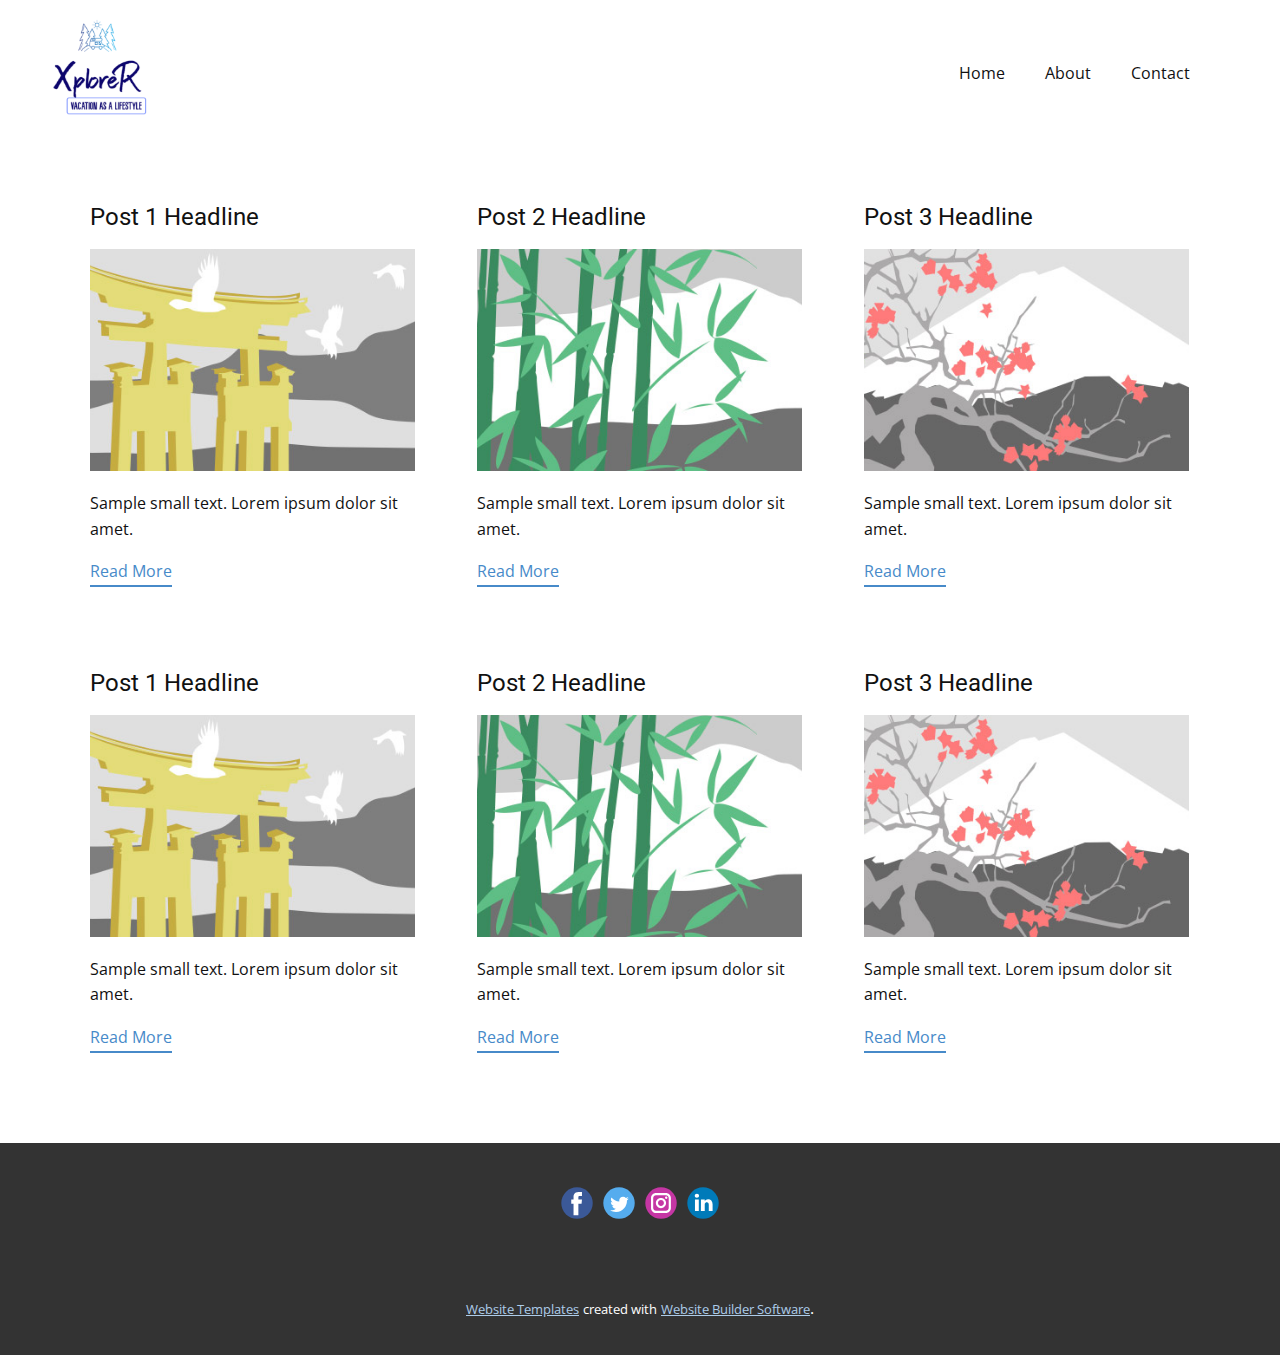
<file: blog/blog.html>
<html style="font-size: 16px;"><head>
    <meta name="viewport" content="width=device-width, initial-scale=1.0">
    <meta charset="utf-8">
    <meta name="keywords" content="">
    <meta name="description" content="">
    <meta name="page_type" content="np-template-header-footer-from-plugin">
    <title>Blog Template</title>
    <link rel="stylesheet" href="../nicepage.css" media="screen">
<link rel="stylesheet" href="../Blog-Template.css" media="screen">
    <script class="u-script" type="text/javascript" src="../jquery.js" defer=""></script>
    <script class="u-script" type="text/javascript" src="../nicepage.js" defer=""></script>
    <meta name="generator" content="Nicepage 4.3.3, nicepage.com">
    <link id="u-theme-google-font" rel="stylesheet" href="https://fonts.googleapis.com/css?family=Roboto:100,100i,300,300i,400,400i,500,500i,700,700i,900,900i|Open+Sans:300,300i,400,400i,600,600i,700,700i,800,800i">
    
    
    <script type="application/ld+json">{
		"@context": "http://schema.org",
		"@type": "Organization",
		"name": "",
		"logo": "images/Screenshot39.png",
		"sameAs": []
}</script>
    <meta name="theme-color" content="#478ac9">
  </head>
  <body class="u-body"><header class="u-clearfix u-header u-valign-top u-header" id="sec-c0e5"><a href="https://nicepage.com" class="u-image u-logo u-image-1" data-image-width="590" data-image-height="401">
        <img src="../images/Screenshot39.png" class="u-logo-image u-logo-image-1">
      </a><nav class="u-menu u-menu-dropdown u-offcanvas u-menu-1">
        <div class="menu-collapse" style="font-size: 1rem; letter-spacing: 0px;">
          <a class="u-button-style u-custom-left-right-menu-spacing u-custom-padding-bottom u-custom-top-bottom-menu-spacing u-nav-link u-text-active-palette-1-base u-text-hover-palette-2-base" href="#">
            <svg class="u-svg-link" viewBox="0 0 24 24"><use xmlns:xlink="http://www.w3.org/1999/xlink" xlink:href="#menu-hamburger"></use></svg>
            <svg class="u-svg-content" version="1.1" id="menu-hamburger" viewBox="0 0 16 16" x="0px" y="0px" xmlns:xlink="http://www.w3.org/1999/xlink" xmlns="http://www.w3.org/2000/svg"><g><rect y="1" width="16" height="2"></rect><rect y="7" width="16" height="2"></rect><rect y="13" width="16" height="2"></rect>
</g></svg>
          </a>
        </div>
        <div class="u-custom-menu u-nav-container">
          <ul class="u-nav u-unstyled u-nav-1"><li class="u-nav-item"><a class="u-button-style u-nav-link u-text-active-palette-1-base u-text-hover-palette-2-base" href="../Home.html" style="padding: 10px 20px;">Home</a>
</li><li class="u-nav-item"><a class="u-button-style u-nav-link u-text-active-palette-1-base u-text-hover-palette-2-base" href="../About.html" style="padding: 10px 20px;">About</a>
</li><li class="u-nav-item"><a class="u-button-style u-nav-link u-text-active-palette-1-base u-text-hover-palette-2-base" href="../Contact.html" style="padding: 10px 20px;">Contact</a>
</li></ul>
        </div>
        <div class="u-custom-menu u-nav-container-collapse">
          <div class="u-black u-container-style u-inner-container-layout u-opacity u-opacity-95 u-sidenav">
            <div class="u-inner-container-layout u-sidenav-overflow">
              <div class="u-menu-close"></div>
              <ul class="u-align-center u-nav u-popupmenu-items u-unstyled u-nav-2"><li class="u-nav-item"><a class="u-button-style u-nav-link" href="../Home.html">Home</a>
</li><li class="u-nav-item"><a class="u-button-style u-nav-link" href="../About.html">About</a>
</li><li class="u-nav-item"><a class="u-button-style u-nav-link" href="../Contact.html">Contact</a>
</li></ul>
            </div>
          </div>
          <div class="u-black u-menu-overlay u-opacity u-opacity-70"></div>
        </div>
      </nav></header>
    <section class="u-clearfix u-section-1" id="sec-771b">
      <div class="u-clearfix u-sheet u-valign-middle u-sheet-1"><!--blog--><!--blog_options_json--><!--{"type":"Recent","source":"","tags":"","count":""}--><!--/blog_options_json-->
        <div class="u-blog u-expanded-width u-repeater u-repeater-1"><!--blog_post-->
          <div class="u-blog-post u-container-style u-repeater-item u-white u-repeater-item-1">
            <div class="u-container-layout u-similar-container u-valign-top u-container-layout-1"><!--blog_post_header-->
              <h4 class="u-blog-control u-text u-text-1">
                <a class="u-post-header-link" href="../blog/post-5.html"><!--blog_post_header_content-->Post 1 Headline<!--/blog_post_header_content--></a>
              </h4><!--/blog_post_header--><!--blog_post_image-->
              <a class="u-post-header-link" href="../blog/post-5.html"><img alt="" class="u-blog-control u-expanded-width u-image u-image-default u-image-1" src="[data-uri]"></a><!--/blog_post_image--><!--blog_post_content-->
              <div class="u-blog-control u-post-content u-text u-text-2 fr-view">Sample small text. Lorem ipsum dolor sit amet.</div><!--/blog_post_content--><!--blog_post_readmore-->
              <a href="../blog/post-5.html" class="u-blog-control u-border-2 u-border-palette-1-base u-btn u-btn-rectangle u-button-style u-none u-btn-1"><!--blog_post_readmore_content--><!--options_json--><!--{"content":"","defaultValue":"Read More"}--><!--/options_json-->Read More<!--/blog_post_readmore_content--></a><!--/blog_post_readmore-->
            </div>
          </div><div class="u-blog-post u-container-style u-repeater-item u-video-cover u-white">
            <div class="u-container-layout u-similar-container u-valign-top u-container-layout-2"><!--blog_post_header-->
              <h4 class="u-blog-control u-text u-text-3">
                <a class="u-post-header-link" href="../blog/post-4.html"><!--blog_post_header_content-->Post 2 Headline<!--/blog_post_header_content--></a>
              </h4><!--/blog_post_header--><!--blog_post_image-->
              <a class="u-post-header-link" href="../blog/post-4.html"><img alt="" class="u-blog-control u-expanded-width u-image u-image-default u-image-2" src="[data-uri]"></a><!--/blog_post_image--><!--blog_post_content-->
              <div class="u-blog-control u-post-content u-text u-text-4 fr-view">Sample small text. Lorem ipsum dolor sit amet.</div><!--/blog_post_content--><!--blog_post_readmore-->
              <a href="../blog/post-4.html" class="u-blog-control u-border-2 u-border-palette-1-base u-btn u-btn-rectangle u-button-style u-none u-btn-2"><!--blog_post_readmore_content--><!--options_json--><!--{"content":"","defaultValue":"Read More"}--><!--/options_json-->Read More<!--/blog_post_readmore_content--></a><!--/blog_post_readmore-->
            </div>
          </div><div class="u-blog-post u-container-style u-repeater-item u-video-cover u-white">
            <div class="u-container-layout u-similar-container u-valign-top u-container-layout-3"><!--blog_post_header-->
              <h4 class="u-blog-control u-text u-text-5">
                <a class="u-post-header-link" href="../blog/post-3.html"><!--blog_post_header_content-->Post 3 Headline<!--/blog_post_header_content--></a>
              </h4><!--/blog_post_header--><!--blog_post_image-->
              <a class="u-post-header-link" href="../blog/post-3.html"><img alt="" class="u-blog-control u-expanded-width u-image u-image-default u-image-3" src="[data-uri]"></a><!--/blog_post_image--><!--blog_post_content-->
              <div class="u-blog-control u-post-content u-text u-text-6 fr-view">Sample small text. Lorem ipsum dolor sit amet.</div><!--/blog_post_content--><!--blog_post_readmore-->
              <a href="../blog/post-3.html" class="u-blog-control u-border-2 u-border-palette-1-base u-btn u-btn-rectangle u-button-style u-none u-btn-3"><!--blog_post_readmore_content--><!--options_json--><!--{"content":"","defaultValue":"Read More"}--><!--/options_json-->Read More<!--/blog_post_readmore_content--></a><!--/blog_post_readmore-->
            </div>
          </div><div class="u-blog-post u-container-style u-repeater-item u-white u-repeater-item-1">
            <div class="u-container-layout u-similar-container u-valign-top u-container-layout-1"><!--blog_post_header-->
              <h4 class="u-blog-control u-text u-text-1">
                <a class="u-post-header-link" href="../blog/post-2.html"><!--blog_post_header_content-->Post 1 Headline<!--/blog_post_header_content--></a>
              </h4><!--/blog_post_header--><!--blog_post_image-->
              <a class="u-post-header-link" href="../blog/post-2.html"><img alt="" class="u-blog-control u-expanded-width u-image u-image-default u-image-1" src="[data-uri]"></a><!--/blog_post_image--><!--blog_post_content-->
              <div class="u-blog-control u-post-content u-text u-text-2 fr-view">Sample small text. Lorem ipsum dolor sit amet.</div><!--/blog_post_content--><!--blog_post_readmore-->
              <a href="../blog/post-2.html" class="u-blog-control u-border-2 u-border-palette-1-base u-btn u-btn-rectangle u-button-style u-none u-btn-1"><!--blog_post_readmore_content--><!--options_json--><!--{"content":"","defaultValue":"Read More"}--><!--/options_json-->Read More<!--/blog_post_readmore_content--></a><!--/blog_post_readmore-->
            </div>
          </div><div class="u-blog-post u-container-style u-repeater-item u-video-cover u-white">
            <div class="u-container-layout u-similar-container u-valign-top u-container-layout-2"><!--blog_post_header-->
              <h4 class="u-blog-control u-text u-text-3">
                <a class="u-post-header-link" href="../blog/post-1.html"><!--blog_post_header_content-->Post 2 Headline<!--/blog_post_header_content--></a>
              </h4><!--/blog_post_header--><!--blog_post_image-->
              <a class="u-post-header-link" href="../blog/post-1.html"><img alt="" class="u-blog-control u-expanded-width u-image u-image-default u-image-2" src="[data-uri]"></a><!--/blog_post_image--><!--blog_post_content-->
              <div class="u-blog-control u-post-content u-text u-text-4 fr-view">Sample small text. Lorem ipsum dolor sit amet.</div><!--/blog_post_content--><!--blog_post_readmore-->
              <a href="../blog/post-1.html" class="u-blog-control u-border-2 u-border-palette-1-base u-btn u-btn-rectangle u-button-style u-none u-btn-2"><!--blog_post_readmore_content--><!--options_json--><!--{"content":"","defaultValue":"Read More"}--><!--/options_json-->Read More<!--/blog_post_readmore_content--></a><!--/blog_post_readmore-->
            </div>
          </div><div class="u-blog-post u-container-style u-repeater-item u-video-cover u-white">
            <div class="u-container-layout u-similar-container u-valign-top u-container-layout-3"><!--blog_post_header-->
              <h4 class="u-blog-control u-text u-text-5">
                <a class="u-post-header-link" href="../blog/post.html"><!--blog_post_header_content-->Post 3 Headline<!--/blog_post_header_content--></a>
              </h4><!--/blog_post_header--><!--blog_post_image-->
              <a class="u-post-header-link" href="../blog/post.html"><img alt="" class="u-blog-control u-expanded-width u-image u-image-default u-image-3" src="[data-uri]"></a><!--/blog_post_image--><!--blog_post_content-->
              <div class="u-blog-control u-post-content u-text u-text-6 fr-view">Sample small text. Lorem ipsum dolor sit amet.</div><!--/blog_post_content--><!--blog_post_readmore-->
              <a href="../blog/post.html" class="u-blog-control u-border-2 u-border-palette-1-base u-btn u-btn-rectangle u-button-style u-none u-btn-3"><!--blog_post_readmore_content--><!--options_json--><!--{"content":"","defaultValue":"Read More"}--><!--/options_json-->Read More<!--/blog_post_readmore_content--></a><!--/blog_post_readmore-->
            </div>
          </div><!--/blog_post--><!--blog_post-->
          <!--/blog_post--><!--blog_post-->
          <!--/blog_post-->
        </div><!--/blog-->
      </div>
    </section>
    
    
    <footer class="u-clearfix u-footer u-grey-80" id="sec-f0c4"><div class="u-clearfix u-sheet u-sheet-1">
        <div class="u-align-left u-social-icons u-spacing-10 u-social-icons-1">
          <a class="u-social-url" title="facebook" target="_blank" href=""><span class="u-icon u-social-facebook u-social-icon u-icon-1"><svg class="u-svg-link" preserveAspectRatio="xMidYMin slice" viewBox="0 0 112 112" style=""><use xmlns:xlink="http://www.w3.org/1999/xlink" xlink:href="#svg-ae42"></use></svg><svg class="u-svg-content" viewBox="0 0 112 112" x="0" y="0" id="svg-ae42"><circle fill="currentColor" cx="56.1" cy="56.1" r="55"></circle><path fill="#FFFFFF" d="M73.5,31.6h-9.1c-1.4,0-3.6,0.8-3.6,3.9v8.5h12.6L72,58.3H60.8v40.8H43.9V58.3h-8V43.9h8v-9.2
            c0-6.7,3.1-17,17-17h12.5v13.9H73.5z"></path></svg></span>
          </a>
          <a class="u-social-url" title="twitter" target="_blank" href=""><span class="u-icon u-social-icon u-social-twitter u-icon-2"><svg class="u-svg-link" preserveAspectRatio="xMidYMin slice" viewBox="0 0 112 112" style=""><use xmlns:xlink="http://www.w3.org/1999/xlink" xlink:href="#svg-5080"></use></svg><svg class="u-svg-content" viewBox="0 0 112 112" x="0" y="0" id="svg-5080"><circle fill="currentColor" class="st0" cx="56.1" cy="56.1" r="55"></circle><path fill="#FFFFFF" d="M83.8,47.3c0,0.6,0,1.2,0,1.7c0,17.7-13.5,38.2-38.2,38.2C38,87.2,31,85,25,81.2c1,0.1,2.1,0.2,3.2,0.2
            c6.3,0,12.1-2.1,16.7-5.7c-5.9-0.1-10.8-4-12.5-9.3c0.8,0.2,1.7,0.2,2.5,0.2c1.2,0,2.4-0.2,3.5-0.5c-6.1-1.2-10.8-6.7-10.8-13.1
            c0-0.1,0-0.1,0-0.2c1.8,1,3.9,1.6,6.1,1.7c-3.6-2.4-6-6.5-6-11.2c0-2.5,0.7-4.8,1.8-6.7c6.6,8.1,16.5,13.5,27.6,14
            c-0.2-1-0.3-2-0.3-3.1c0-7.4,6-13.4,13.4-13.4c3.9,0,7.3,1.6,9.8,4.2c3.1-0.6,5.9-1.7,8.5-3.3c-1,3.1-3.1,5.8-5.9,7.4
            c2.7-0.3,5.3-1,7.7-2.1C88.7,43,86.4,45.4,83.8,47.3z"></path></svg></span>
          </a>
          <a class="u-social-url" title="instagram" target="_blank" href=""><span class="u-icon u-social-icon u-social-instagram u-icon-3"><svg class="u-svg-link" preserveAspectRatio="xMidYMin slice" viewBox="0 0 112 112" style=""><use xmlns:xlink="http://www.w3.org/1999/xlink" xlink:href="#svg-09a9"></use></svg><svg class="u-svg-content" viewBox="0 0 112 112" x="0" y="0" id="svg-09a9"><circle fill="currentColor" cx="56.1" cy="56.1" r="55"></circle><path fill="#FFFFFF" d="M55.9,38.2c-9.9,0-17.9,8-17.9,17.9C38,66,46,74,55.9,74c9.9,0,17.9-8,17.9-17.9C73.8,46.2,65.8,38.2,55.9,38.2
            z M55.9,66.4c-5.7,0-10.3-4.6-10.3-10.3c-0.1-5.7,4.6-10.3,10.3-10.3c5.7,0,10.3,4.6,10.3,10.3C66.2,61.8,61.6,66.4,55.9,66.4z"></path><path fill="#FFFFFF" d="M74.3,33.5c-2.3,0-4.2,1.9-4.2,4.2s1.9,4.2,4.2,4.2s4.2-1.9,4.2-4.2S76.6,33.5,74.3,33.5z"></path><path fill="#FFFFFF" d="M73.1,21.3H38.6c-9.7,0-17.5,7.9-17.5,17.5v34.5c0,9.7,7.9,17.6,17.5,17.6h34.5c9.7,0,17.5-7.9,17.5-17.5V38.8
            C90.6,29.1,82.7,21.3,73.1,21.3z M83,73.3c0,5.5-4.5,9.9-9.9,9.9H38.6c-5.5,0-9.9-4.5-9.9-9.9V38.8c0-5.5,4.5-9.9,9.9-9.9h34.5
            c5.5,0,9.9,4.5,9.9,9.9V73.3z"></path></svg></span>
          </a>
          <a class="u-social-url" title="linkedin" target="_blank" href=""><span class="u-icon u-social-icon u-social-linkedin u-icon-4"><svg class="u-svg-link" preserveAspectRatio="xMidYMin slice" viewBox="0 0 112 112" style=""><use xmlns:xlink="http://www.w3.org/1999/xlink" xlink:href="#svg-ff30"></use></svg><svg class="u-svg-content" viewBox="0 0 112 112" x="0" y="0" id="svg-ff30"><circle fill="currentColor" cx="56.1" cy="56.1" r="55"></circle><path fill="#FFFFFF" d="M41.3,83.7H27.9V43.4h13.4V83.7z M34.6,37.9L34.6,37.9c-4.6,0-7.5-3.1-7.5-7c0-4,3-7,7.6-7s7.4,3,7.5,7
            C42.2,34.8,39.2,37.9,34.6,37.9z M89.6,83.7H76.2V62.2c0-5.4-1.9-9.1-6.8-9.1c-3.7,0-5.9,2.5-6.9,4.9c-0.4,0.9-0.4,2.1-0.4,3.3v22.5
            H48.7c0,0,0.2-36.5,0-40.3h13.4v5.7c1.8-2.7,5-6.7,12.1-6.7c8.8,0,15.4,5.8,15.4,18.1V83.7z"></path></svg></span>
          </a>
        </div>
      </div></footer>
    <section class="u-backlink u-clearfix u-grey-80">
      <a class="u-link" href="https://nicepage.com/website-templates" target="_blank">
        <span>Website Templates</span>
      </a>
      <p class="u-text">
        <span>created with</span>
      </p>
      <a class="u-link" href="" target="_blank">
        <span>Website Builder Software</span>
      </a>. 
    </section>
  
</body></html>
</file>
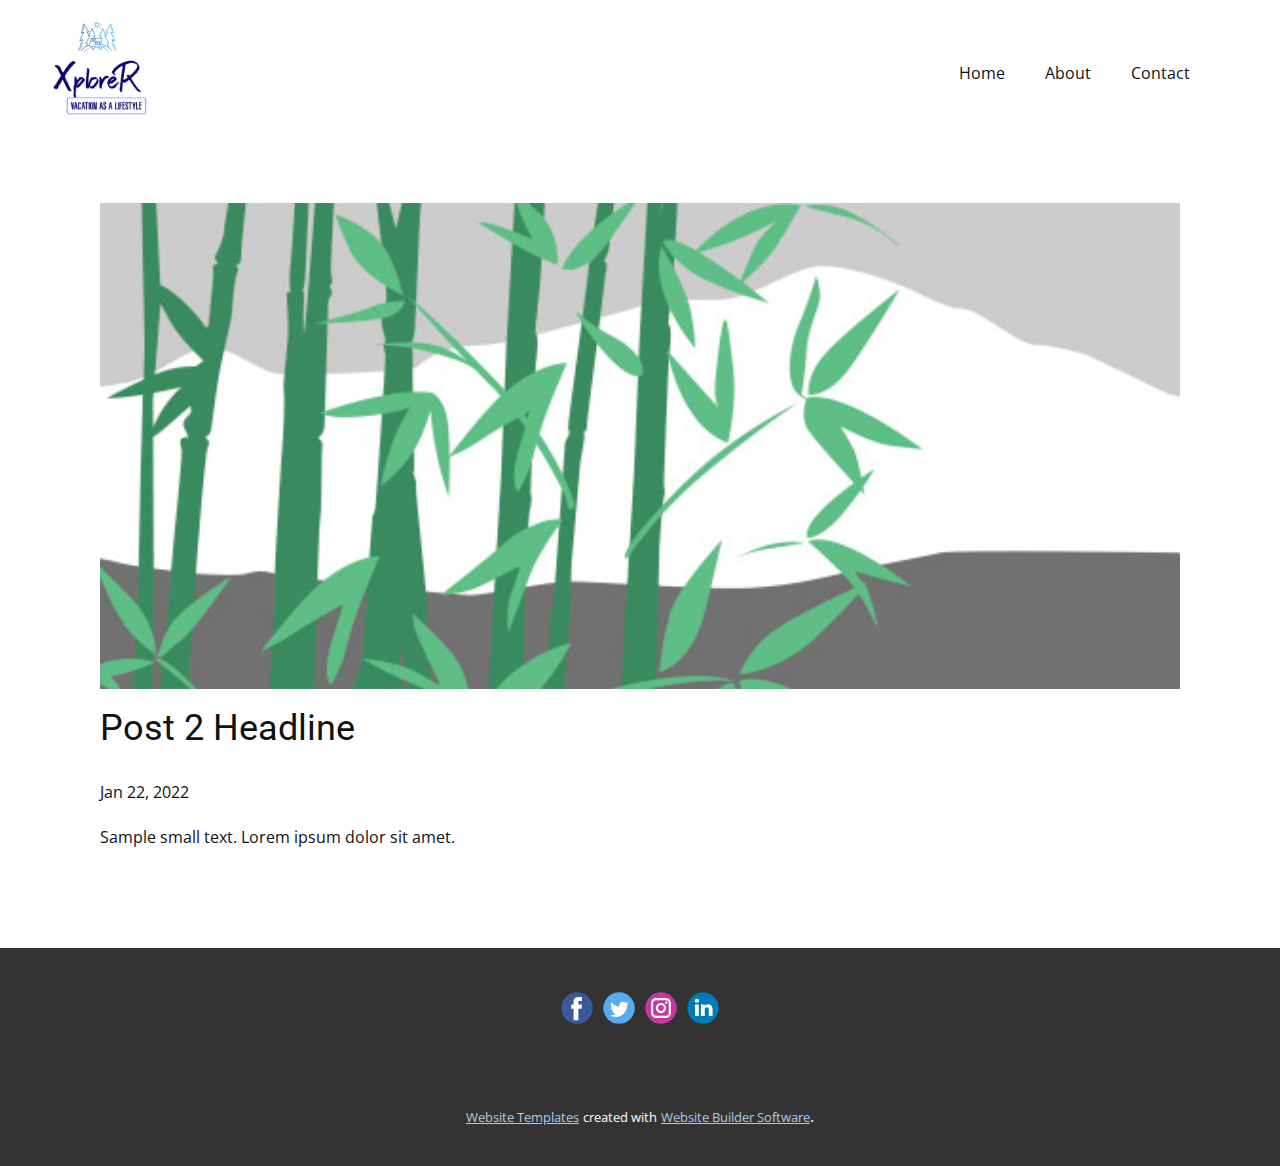
<file: blog/post-1.html>
<!doctype html>
<html style="font-size: 16px;"><head>
    <meta name="viewport" content="width=device-width, initial-scale=1.0">
    <meta charset="utf-8">
    <meta name="keywords" content="Post 1 Headline">
    <meta name="description" content="">
    <meta name="page_type" content="np-template-header-footer-from-plugin">
    <title>Post 2 Headline</title>
    <link rel="stylesheet" href="../nicepage.css" media="screen">
<link rel="stylesheet" href="../Post-Template.css" media="screen">
    <script class="u-script" type="text/javascript" src="../jquery.js" defer=""></script>
    <script class="u-script" type="text/javascript" src="../nicepage.js" defer=""></script>
    <meta name="generator" content="Nicepage 4.3.3, nicepage.com">
    <link id="u-theme-google-font" rel="stylesheet" href="https://fonts.googleapis.com/css?family=Roboto:100,100i,300,300i,400,400i,500,500i,700,700i,900,900i|Open+Sans:300,300i,400,400i,600,600i,700,700i,800,800i">
    
    
    <script type="application/ld+json">{
		"@context": "http://schema.org",
		"@type": "Organization",
		"name": "",
		"logo": "images/Screenshot39.png",
		"sameAs": []
}</script>
    <meta name="theme-color" content="#478ac9">
  </head>
  <body class="u-body"><header class="u-clearfix u-header u-valign-top u-header" id="sec-c0e5"><a href="https://nicepage.com" class="u-image u-logo u-image-1" data-image-width="590" data-image-height="401">
        <img src="../images/Screenshot39.png" class="u-logo-image u-logo-image-1">
      </a><nav class="u-menu u-menu-dropdown u-offcanvas u-menu-1">
        <div class="menu-collapse" style="font-size: 1rem; letter-spacing: 0px;">
          <a class="u-button-style u-custom-left-right-menu-spacing u-custom-padding-bottom u-custom-top-bottom-menu-spacing u-nav-link u-text-active-palette-1-base u-text-hover-palette-2-base" href="#">
            <svg class="u-svg-link" viewBox="0 0 24 24"><use xmlns:xlink="http://www.w3.org/1999/xlink" xlink:href="#menu-hamburger"></use></svg>
            <svg class="u-svg-content" version="1.1" id="menu-hamburger" viewBox="0 0 16 16" x="0px" y="0px" xmlns:xlink="http://www.w3.org/1999/xlink" xmlns="http://www.w3.org/2000/svg"><g><rect y="1" width="16" height="2"></rect><rect y="7" width="16" height="2"></rect><rect y="13" width="16" height="2"></rect>
</g></svg>
          </a>
        </div>
        <div class="u-custom-menu u-nav-container">
          <ul class="u-nav u-unstyled u-nav-1"><li class="u-nav-item"><a class="u-button-style u-nav-link u-text-active-palette-1-base u-text-hover-palette-2-base" href="../Home.html" style="padding: 10px 20px;">Home</a>
</li><li class="u-nav-item"><a class="u-button-style u-nav-link u-text-active-palette-1-base u-text-hover-palette-2-base" href="../About.html" style="padding: 10px 20px;">About</a>
</li><li class="u-nav-item"><a class="u-button-style u-nav-link u-text-active-palette-1-base u-text-hover-palette-2-base" href="../Contact.html" style="padding: 10px 20px;">Contact</a>
</li></ul>
        </div>
        <div class="u-custom-menu u-nav-container-collapse">
          <div class="u-black u-container-style u-inner-container-layout u-opacity u-opacity-95 u-sidenav">
            <div class="u-inner-container-layout u-sidenav-overflow">
              <div class="u-menu-close"></div>
              <ul class="u-align-center u-nav u-popupmenu-items u-unstyled u-nav-2"><li class="u-nav-item"><a class="u-button-style u-nav-link" href="../Home.html">Home</a>
</li><li class="u-nav-item"><a class="u-button-style u-nav-link" href="../About.html">About</a>
</li><li class="u-nav-item"><a class="u-button-style u-nav-link" href="../Contact.html">Contact</a>
</li></ul>
            </div>
          </div>
          <div class="u-black u-menu-overlay u-opacity u-opacity-70"></div>
        </div>
      </nav></header>
    <section class="u-align-center u-clearfix u-section-1" id="sec-d1f0">
      <div class="u-clearfix u-sheet u-valign-middle-md u-valign-middle-sm u-valign-middle-xs u-sheet-1"><!--post_details--><!--post_details_options_json--><!--{"source":""}--><!--/post_details_options_json--><!--blog_post-->
        <div class="u-container-style u-expanded-width u-post-details u-post-details-1">
          <div class="u-container-layout u-valign-middle u-container-layout-1"><!--blog_post_image-->
            <img alt="" class="u-blog-control u-expanded-width u-image u-image-default u-image-1" src="[data-uri]"><!--/blog_post_image--><!--blog_post_header-->
            <h2 class="u-blog-control u-text u-text-1">Post 2 Headline</h2><!--/blog_post_header--><!--blog_post_metadata-->
            <div class="u-blog-control u-metadata u-metadata-1"><!--blog_post_metadata_date-->
              <span class="u-meta-date u-meta-icon">Jan 22, 2022</span><!--/blog_post_metadata_date--><!--blog_post_metadata_category-->
              <!--/blog_post_metadata_category--><!--blog_post_metadata_comments-->
              <!--/blog_post_metadata_comments-->
            </div><!--/blog_post_metadata--><!--blog_post_content-->
            <div class="u-align-justify u-blog-control u-post-content u-text u-text-2 fr-view">
  Sample small text. Lorem ipsum dolor sit amet.
  </div><!--/blog_post_content-->
          </div>
        </div><!--/blog_post--><!--/post_details-->
      </div>
    </section>
    
    
    <footer class="u-clearfix u-footer u-grey-80" id="sec-f0c4"><div class="u-clearfix u-sheet u-sheet-1">
        <div class="u-align-left u-social-icons u-spacing-10 u-social-icons-1">
          <a class="u-social-url" title="facebook" target="_blank" href=""><span class="u-icon u-social-facebook u-social-icon u-icon-1"><svg class="u-svg-link" preserveAspectRatio="xMidYMin slice" viewBox="0 0 112 112" style=""><use xmlns:xlink="http://www.w3.org/1999/xlink" xlink:href="#svg-ae42"></use></svg><svg class="u-svg-content" viewBox="0 0 112 112" x="0" y="0" id="svg-ae42"><circle fill="currentColor" cx="56.1" cy="56.1" r="55"></circle><path fill="#FFFFFF" d="M73.5,31.6h-9.1c-1.4,0-3.6,0.8-3.6,3.9v8.5h12.6L72,58.3H60.8v40.8H43.9V58.3h-8V43.9h8v-9.2
            c0-6.7,3.1-17,17-17h12.5v13.9H73.5z"></path></svg></span>
          </a>
          <a class="u-social-url" title="twitter" target="_blank" href=""><span class="u-icon u-social-icon u-social-twitter u-icon-2"><svg class="u-svg-link" preserveAspectRatio="xMidYMin slice" viewBox="0 0 112 112" style=""><use xmlns:xlink="http://www.w3.org/1999/xlink" xlink:href="#svg-5080"></use></svg><svg class="u-svg-content" viewBox="0 0 112 112" x="0" y="0" id="svg-5080"><circle fill="currentColor" class="st0" cx="56.1" cy="56.1" r="55"></circle><path fill="#FFFFFF" d="M83.8,47.3c0,0.6,0,1.2,0,1.7c0,17.7-13.5,38.2-38.2,38.2C38,87.2,31,85,25,81.2c1,0.1,2.1,0.2,3.2,0.2
            c6.3,0,12.1-2.1,16.7-5.7c-5.9-0.1-10.8-4-12.5-9.3c0.8,0.2,1.7,0.2,2.5,0.2c1.2,0,2.4-0.2,3.5-0.5c-6.1-1.2-10.8-6.7-10.8-13.1
            c0-0.1,0-0.1,0-0.2c1.8,1,3.9,1.6,6.1,1.7c-3.6-2.4-6-6.5-6-11.2c0-2.5,0.7-4.8,1.8-6.7c6.6,8.1,16.5,13.5,27.6,14
            c-0.2-1-0.3-2-0.3-3.1c0-7.4,6-13.4,13.4-13.4c3.9,0,7.3,1.6,9.8,4.2c3.1-0.6,5.9-1.7,8.5-3.3c-1,3.1-3.1,5.8-5.9,7.4
            c2.7-0.3,5.3-1,7.7-2.1C88.7,43,86.4,45.4,83.8,47.3z"></path></svg></span>
          </a>
          <a class="u-social-url" title="instagram" target="_blank" href=""><span class="u-icon u-social-icon u-social-instagram u-icon-3"><svg class="u-svg-link" preserveAspectRatio="xMidYMin slice" viewBox="0 0 112 112" style=""><use xmlns:xlink="http://www.w3.org/1999/xlink" xlink:href="#svg-09a9"></use></svg><svg class="u-svg-content" viewBox="0 0 112 112" x="0" y="0" id="svg-09a9"><circle fill="currentColor" cx="56.1" cy="56.1" r="55"></circle><path fill="#FFFFFF" d="M55.9,38.2c-9.9,0-17.9,8-17.9,17.9C38,66,46,74,55.9,74c9.9,0,17.9-8,17.9-17.9C73.8,46.2,65.8,38.2,55.9,38.2
            z M55.9,66.4c-5.7,0-10.3-4.6-10.3-10.3c-0.1-5.7,4.6-10.3,10.3-10.3c5.7,0,10.3,4.6,10.3,10.3C66.2,61.8,61.6,66.4,55.9,66.4z"></path><path fill="#FFFFFF" d="M74.3,33.5c-2.3,0-4.2,1.9-4.2,4.2s1.9,4.2,4.2,4.2s4.2-1.9,4.2-4.2S76.6,33.5,74.3,33.5z"></path><path fill="#FFFFFF" d="M73.1,21.3H38.6c-9.7,0-17.5,7.9-17.5,17.5v34.5c0,9.7,7.9,17.6,17.5,17.6h34.5c9.7,0,17.5-7.9,17.5-17.5V38.8
            C90.6,29.1,82.7,21.3,73.1,21.3z M83,73.3c0,5.5-4.5,9.9-9.9,9.9H38.6c-5.5,0-9.9-4.5-9.9-9.9V38.8c0-5.5,4.5-9.9,9.9-9.9h34.5
            c5.5,0,9.9,4.5,9.9,9.9V73.3z"></path></svg></span>
          </a>
          <a class="u-social-url" title="linkedin" target="_blank" href=""><span class="u-icon u-social-icon u-social-linkedin u-icon-4"><svg class="u-svg-link" preserveAspectRatio="xMidYMin slice" viewBox="0 0 112 112" style=""><use xmlns:xlink="http://www.w3.org/1999/xlink" xlink:href="#svg-ff30"></use></svg><svg class="u-svg-content" viewBox="0 0 112 112" x="0" y="0" id="svg-ff30"><circle fill="currentColor" cx="56.1" cy="56.1" r="55"></circle><path fill="#FFFFFF" d="M41.3,83.7H27.9V43.4h13.4V83.7z M34.6,37.9L34.6,37.9c-4.6,0-7.5-3.1-7.5-7c0-4,3-7,7.6-7s7.4,3,7.5,7
            C42.2,34.8,39.2,37.9,34.6,37.9z M89.6,83.7H76.2V62.2c0-5.4-1.9-9.1-6.8-9.1c-3.7,0-5.9,2.5-6.9,4.9c-0.4,0.9-0.4,2.1-0.4,3.3v22.5
            H48.7c0,0,0.2-36.5,0-40.3h13.4v5.7c1.8-2.7,5-6.7,12.1-6.7c8.8,0,15.4,5.8,15.4,18.1V83.7z"></path></svg></span>
          </a>
        </div>
      </div></footer>
    <section class="u-backlink u-clearfix u-grey-80">
      <a class="u-link" href="https://nicepage.com/website-templates" target="_blank">
        <span>Website Templates</span>
      </a>
      <p class="u-text">
        <span>created with</span>
      </p>
      <a class="u-link" href="" target="_blank">
        <span>Website Builder Software</span>
      </a>. 
    </section>
  
</body></html>
</file>
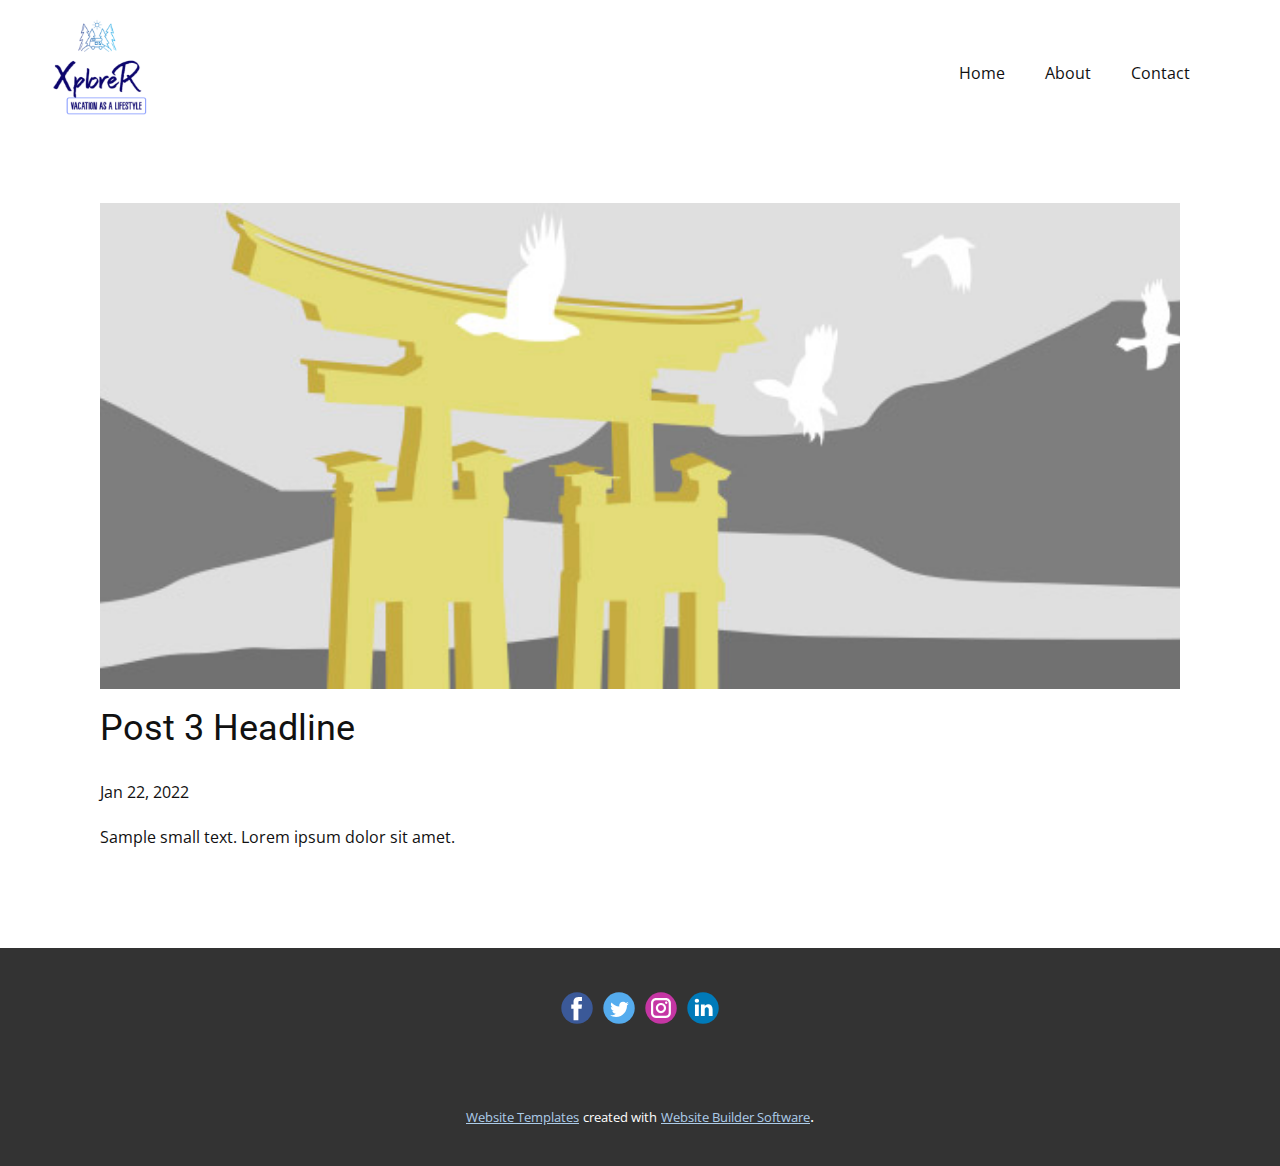
<file: blog/post-2.html>
<!doctype html>
<html style="font-size: 16px;"><head>
    <meta name="viewport" content="width=device-width, initial-scale=1.0">
    <meta charset="utf-8">
    <meta name="keywords" content="Post 1 Headline">
    <meta name="description" content="">
    <meta name="page_type" content="np-template-header-footer-from-plugin">
    <title>Post 3 Headline</title>
    <link rel="stylesheet" href="../nicepage.css" media="screen">
<link rel="stylesheet" href="../Post-Template.css" media="screen">
    <script class="u-script" type="text/javascript" src="../jquery.js" defer=""></script>
    <script class="u-script" type="text/javascript" src="../nicepage.js" defer=""></script>
    <meta name="generator" content="Nicepage 4.3.3, nicepage.com">
    <link id="u-theme-google-font" rel="stylesheet" href="https://fonts.googleapis.com/css?family=Roboto:100,100i,300,300i,400,400i,500,500i,700,700i,900,900i|Open+Sans:300,300i,400,400i,600,600i,700,700i,800,800i">
    
    
    <script type="application/ld+json">{
		"@context": "http://schema.org",
		"@type": "Organization",
		"name": "",
		"logo": "images/Screenshot39.png",
		"sameAs": []
}</script>
    <meta name="theme-color" content="#478ac9">
  </head>
  <body class="u-body"><header class="u-clearfix u-header u-valign-top u-header" id="sec-c0e5"><a href="https://nicepage.com" class="u-image u-logo u-image-1" data-image-width="590" data-image-height="401">
        <img src="../images/Screenshot39.png" class="u-logo-image u-logo-image-1">
      </a><nav class="u-menu u-menu-dropdown u-offcanvas u-menu-1">
        <div class="menu-collapse" style="font-size: 1rem; letter-spacing: 0px;">
          <a class="u-button-style u-custom-left-right-menu-spacing u-custom-padding-bottom u-custom-top-bottom-menu-spacing u-nav-link u-text-active-palette-1-base u-text-hover-palette-2-base" href="#">
            <svg class="u-svg-link" viewBox="0 0 24 24"><use xmlns:xlink="http://www.w3.org/1999/xlink" xlink:href="#menu-hamburger"></use></svg>
            <svg class="u-svg-content" version="1.1" id="menu-hamburger" viewBox="0 0 16 16" x="0px" y="0px" xmlns:xlink="http://www.w3.org/1999/xlink" xmlns="http://www.w3.org/2000/svg"><g><rect y="1" width="16" height="2"></rect><rect y="7" width="16" height="2"></rect><rect y="13" width="16" height="2"></rect>
</g></svg>
          </a>
        </div>
        <div class="u-custom-menu u-nav-container">
          <ul class="u-nav u-unstyled u-nav-1"><li class="u-nav-item"><a class="u-button-style u-nav-link u-text-active-palette-1-base u-text-hover-palette-2-base" href="../Home.html" style="padding: 10px 20px;">Home</a>
</li><li class="u-nav-item"><a class="u-button-style u-nav-link u-text-active-palette-1-base u-text-hover-palette-2-base" href="../About.html" style="padding: 10px 20px;">About</a>
</li><li class="u-nav-item"><a class="u-button-style u-nav-link u-text-active-palette-1-base u-text-hover-palette-2-base" href="../Contact.html" style="padding: 10px 20px;">Contact</a>
</li></ul>
        </div>
        <div class="u-custom-menu u-nav-container-collapse">
          <div class="u-black u-container-style u-inner-container-layout u-opacity u-opacity-95 u-sidenav">
            <div class="u-inner-container-layout u-sidenav-overflow">
              <div class="u-menu-close"></div>
              <ul class="u-align-center u-nav u-popupmenu-items u-unstyled u-nav-2"><li class="u-nav-item"><a class="u-button-style u-nav-link" href="../Home.html">Home</a>
</li><li class="u-nav-item"><a class="u-button-style u-nav-link" href="../About.html">About</a>
</li><li class="u-nav-item"><a class="u-button-style u-nav-link" href="../Contact.html">Contact</a>
</li></ul>
            </div>
          </div>
          <div class="u-black u-menu-overlay u-opacity u-opacity-70"></div>
        </div>
      </nav></header>
    <section class="u-align-center u-clearfix u-section-1" id="sec-d1f0">
      <div class="u-clearfix u-sheet u-valign-middle-md u-valign-middle-sm u-valign-middle-xs u-sheet-1"><!--post_details--><!--post_details_options_json--><!--{"source":""}--><!--/post_details_options_json--><!--blog_post-->
        <div class="u-container-style u-expanded-width u-post-details u-post-details-1">
          <div class="u-container-layout u-valign-middle u-container-layout-1"><!--blog_post_image-->
            <img alt="" class="u-blog-control u-expanded-width u-image u-image-default u-image-1" src="[data-uri]"><!--/blog_post_image--><!--blog_post_header-->
            <h2 class="u-blog-control u-text u-text-1">Post 3 Headline</h2><!--/blog_post_header--><!--blog_post_metadata-->
            <div class="u-blog-control u-metadata u-metadata-1"><!--blog_post_metadata_date-->
              <span class="u-meta-date u-meta-icon">Jan 22, 2022</span><!--/blog_post_metadata_date--><!--blog_post_metadata_category-->
              <!--/blog_post_metadata_category--><!--blog_post_metadata_comments-->
              <!--/blog_post_metadata_comments-->
            </div><!--/blog_post_metadata--><!--blog_post_content-->
            <div class="u-align-justify u-blog-control u-post-content u-text u-text-2 fr-view">
  Sample small text. Lorem ipsum dolor sit amet.
  </div><!--/blog_post_content-->
          </div>
        </div><!--/blog_post--><!--/post_details-->
      </div>
    </section>
    
    
    <footer class="u-clearfix u-footer u-grey-80" id="sec-f0c4"><div class="u-clearfix u-sheet u-sheet-1">
        <div class="u-align-left u-social-icons u-spacing-10 u-social-icons-1">
          <a class="u-social-url" title="facebook" target="_blank" href=""><span class="u-icon u-social-facebook u-social-icon u-icon-1"><svg class="u-svg-link" preserveAspectRatio="xMidYMin slice" viewBox="0 0 112 112" style=""><use xmlns:xlink="http://www.w3.org/1999/xlink" xlink:href="#svg-ae42"></use></svg><svg class="u-svg-content" viewBox="0 0 112 112" x="0" y="0" id="svg-ae42"><circle fill="currentColor" cx="56.1" cy="56.1" r="55"></circle><path fill="#FFFFFF" d="M73.5,31.6h-9.1c-1.4,0-3.6,0.8-3.6,3.9v8.5h12.6L72,58.3H60.8v40.8H43.9V58.3h-8V43.9h8v-9.2
            c0-6.7,3.1-17,17-17h12.5v13.9H73.5z"></path></svg></span>
          </a>
          <a class="u-social-url" title="twitter" target="_blank" href=""><span class="u-icon u-social-icon u-social-twitter u-icon-2"><svg class="u-svg-link" preserveAspectRatio="xMidYMin slice" viewBox="0 0 112 112" style=""><use xmlns:xlink="http://www.w3.org/1999/xlink" xlink:href="#svg-5080"></use></svg><svg class="u-svg-content" viewBox="0 0 112 112" x="0" y="0" id="svg-5080"><circle fill="currentColor" class="st0" cx="56.1" cy="56.1" r="55"></circle><path fill="#FFFFFF" d="M83.8,47.3c0,0.6,0,1.2,0,1.7c0,17.7-13.5,38.2-38.2,38.2C38,87.2,31,85,25,81.2c1,0.1,2.1,0.2,3.2,0.2
            c6.3,0,12.1-2.1,16.7-5.7c-5.9-0.1-10.8-4-12.5-9.3c0.8,0.2,1.7,0.2,2.5,0.2c1.2,0,2.4-0.2,3.5-0.5c-6.1-1.2-10.8-6.7-10.8-13.1
            c0-0.1,0-0.1,0-0.2c1.8,1,3.9,1.6,6.1,1.7c-3.6-2.4-6-6.5-6-11.2c0-2.5,0.7-4.8,1.8-6.7c6.6,8.1,16.5,13.5,27.6,14
            c-0.2-1-0.3-2-0.3-3.1c0-7.4,6-13.4,13.4-13.4c3.9,0,7.3,1.6,9.8,4.2c3.1-0.6,5.9-1.7,8.5-3.3c-1,3.1-3.1,5.8-5.9,7.4
            c2.7-0.3,5.3-1,7.7-2.1C88.7,43,86.4,45.4,83.8,47.3z"></path></svg></span>
          </a>
          <a class="u-social-url" title="instagram" target="_blank" href=""><span class="u-icon u-social-icon u-social-instagram u-icon-3"><svg class="u-svg-link" preserveAspectRatio="xMidYMin slice" viewBox="0 0 112 112" style=""><use xmlns:xlink="http://www.w3.org/1999/xlink" xlink:href="#svg-09a9"></use></svg><svg class="u-svg-content" viewBox="0 0 112 112" x="0" y="0" id="svg-09a9"><circle fill="currentColor" cx="56.1" cy="56.1" r="55"></circle><path fill="#FFFFFF" d="M55.9,38.2c-9.9,0-17.9,8-17.9,17.9C38,66,46,74,55.9,74c9.9,0,17.9-8,17.9-17.9C73.8,46.2,65.8,38.2,55.9,38.2
            z M55.9,66.4c-5.7,0-10.3-4.6-10.3-10.3c-0.1-5.7,4.6-10.3,10.3-10.3c5.7,0,10.3,4.6,10.3,10.3C66.2,61.8,61.6,66.4,55.9,66.4z"></path><path fill="#FFFFFF" d="M74.3,33.5c-2.3,0-4.2,1.9-4.2,4.2s1.9,4.2,4.2,4.2s4.2-1.9,4.2-4.2S76.6,33.5,74.3,33.5z"></path><path fill="#FFFFFF" d="M73.1,21.3H38.6c-9.7,0-17.5,7.9-17.5,17.5v34.5c0,9.7,7.9,17.6,17.5,17.6h34.5c9.7,0,17.5-7.9,17.5-17.5V38.8
            C90.6,29.1,82.7,21.3,73.1,21.3z M83,73.3c0,5.5-4.5,9.9-9.9,9.9H38.6c-5.5,0-9.9-4.5-9.9-9.9V38.8c0-5.5,4.5-9.9,9.9-9.9h34.5
            c5.5,0,9.9,4.5,9.9,9.9V73.3z"></path></svg></span>
          </a>
          <a class="u-social-url" title="linkedin" target="_blank" href=""><span class="u-icon u-social-icon u-social-linkedin u-icon-4"><svg class="u-svg-link" preserveAspectRatio="xMidYMin slice" viewBox="0 0 112 112" style=""><use xmlns:xlink="http://www.w3.org/1999/xlink" xlink:href="#svg-ff30"></use></svg><svg class="u-svg-content" viewBox="0 0 112 112" x="0" y="0" id="svg-ff30"><circle fill="currentColor" cx="56.1" cy="56.1" r="55"></circle><path fill="#FFFFFF" d="M41.3,83.7H27.9V43.4h13.4V83.7z M34.6,37.9L34.6,37.9c-4.6,0-7.5-3.1-7.5-7c0-4,3-7,7.6-7s7.4,3,7.5,7
            C42.2,34.8,39.2,37.9,34.6,37.9z M89.6,83.7H76.2V62.2c0-5.4-1.9-9.1-6.8-9.1c-3.7,0-5.9,2.5-6.9,4.9c-0.4,0.9-0.4,2.1-0.4,3.3v22.5
            H48.7c0,0,0.2-36.5,0-40.3h13.4v5.7c1.8-2.7,5-6.7,12.1-6.7c8.8,0,15.4,5.8,15.4,18.1V83.7z"></path></svg></span>
          </a>
        </div>
      </div></footer>
    <section class="u-backlink u-clearfix u-grey-80">
      <a class="u-link" href="https://nicepage.com/website-templates" target="_blank">
        <span>Website Templates</span>
      </a>
      <p class="u-text">
        <span>created with</span>
      </p>
      <a class="u-link" href="" target="_blank">
        <span>Website Builder Software</span>
      </a>. 
    </section>
  
</body></html>
</file>
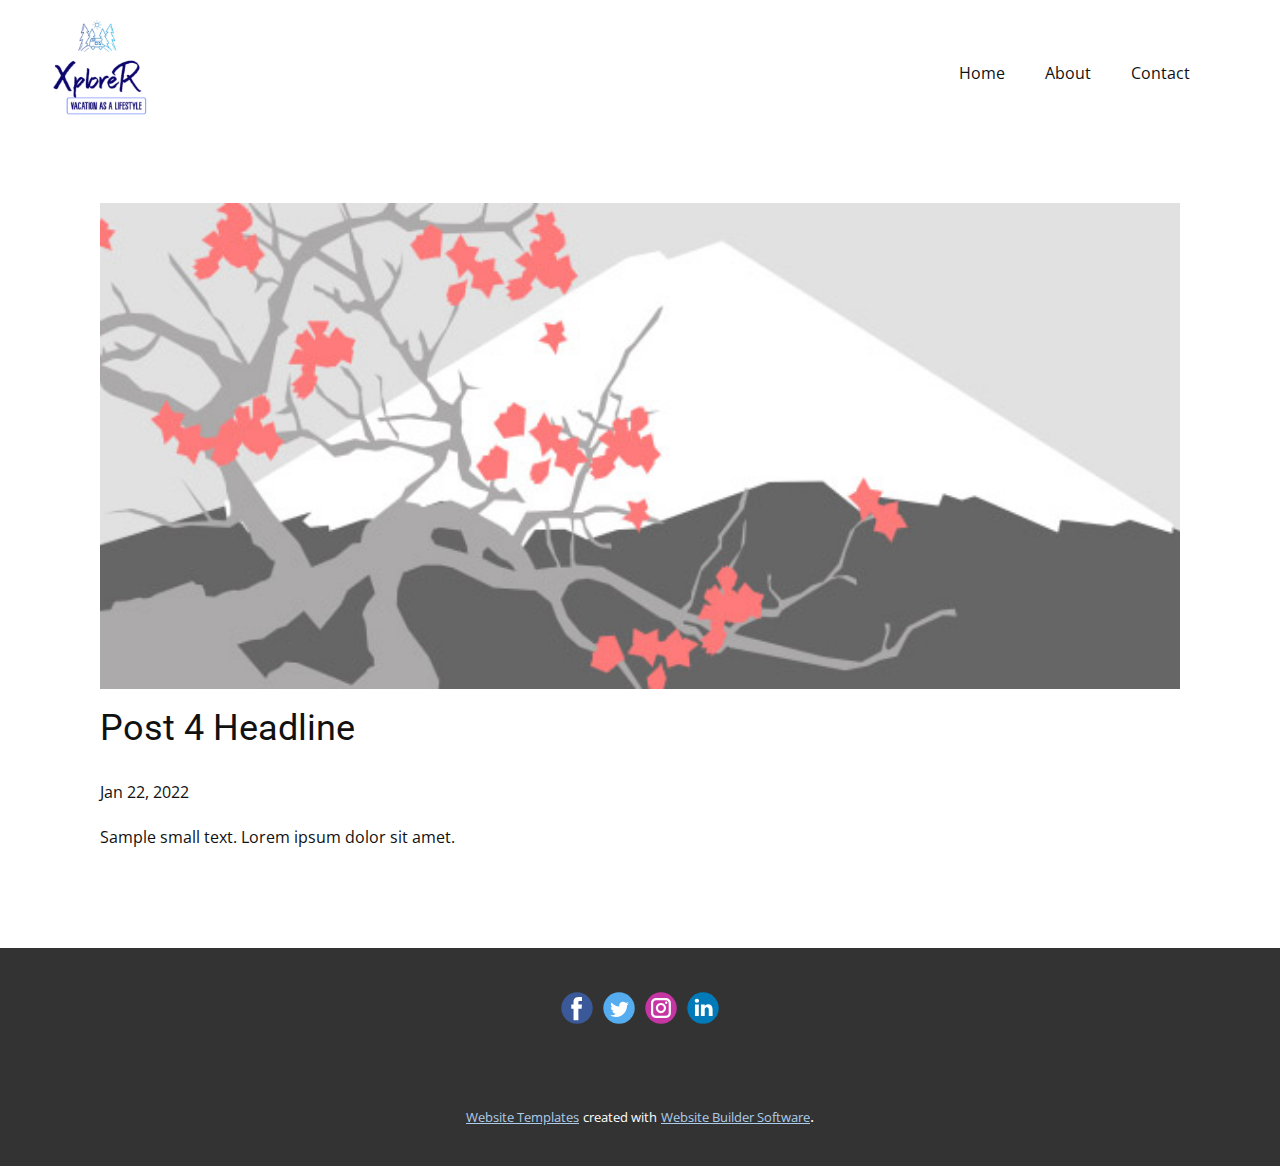
<file: blog/post-3.html>
<!doctype html>
<html style="font-size: 16px;"><head>
    <meta name="viewport" content="width=device-width, initial-scale=1.0">
    <meta charset="utf-8">
    <meta name="keywords" content="Post 1 Headline">
    <meta name="description" content="">
    <meta name="page_type" content="np-template-header-footer-from-plugin">
    <title>Post 4 Headline</title>
    <link rel="stylesheet" href="../nicepage.css" media="screen">
<link rel="stylesheet" href="../Post-Template.css" media="screen">
    <script class="u-script" type="text/javascript" src="../jquery.js" defer=""></script>
    <script class="u-script" type="text/javascript" src="../nicepage.js" defer=""></script>
    <meta name="generator" content="Nicepage 4.3.3, nicepage.com">
    <link id="u-theme-google-font" rel="stylesheet" href="https://fonts.googleapis.com/css?family=Roboto:100,100i,300,300i,400,400i,500,500i,700,700i,900,900i|Open+Sans:300,300i,400,400i,600,600i,700,700i,800,800i">
    
    
    <script type="application/ld+json">{
		"@context": "http://schema.org",
		"@type": "Organization",
		"name": "",
		"logo": "images/Screenshot39.png",
		"sameAs": []
}</script>
    <meta name="theme-color" content="#478ac9">
  </head>
  <body class="u-body"><header class="u-clearfix u-header u-valign-top u-header" id="sec-c0e5"><a href="https://nicepage.com" class="u-image u-logo u-image-1" data-image-width="590" data-image-height="401">
        <img src="../images/Screenshot39.png" class="u-logo-image u-logo-image-1">
      </a><nav class="u-menu u-menu-dropdown u-offcanvas u-menu-1">
        <div class="menu-collapse" style="font-size: 1rem; letter-spacing: 0px;">
          <a class="u-button-style u-custom-left-right-menu-spacing u-custom-padding-bottom u-custom-top-bottom-menu-spacing u-nav-link u-text-active-palette-1-base u-text-hover-palette-2-base" href="#">
            <svg class="u-svg-link" viewBox="0 0 24 24"><use xmlns:xlink="http://www.w3.org/1999/xlink" xlink:href="#menu-hamburger"></use></svg>
            <svg class="u-svg-content" version="1.1" id="menu-hamburger" viewBox="0 0 16 16" x="0px" y="0px" xmlns:xlink="http://www.w3.org/1999/xlink" xmlns="http://www.w3.org/2000/svg"><g><rect y="1" width="16" height="2"></rect><rect y="7" width="16" height="2"></rect><rect y="13" width="16" height="2"></rect>
</g></svg>
          </a>
        </div>
        <div class="u-custom-menu u-nav-container">
          <ul class="u-nav u-unstyled u-nav-1"><li class="u-nav-item"><a class="u-button-style u-nav-link u-text-active-palette-1-base u-text-hover-palette-2-base" href="../Home.html" style="padding: 10px 20px;">Home</a>
</li><li class="u-nav-item"><a class="u-button-style u-nav-link u-text-active-palette-1-base u-text-hover-palette-2-base" href="../About.html" style="padding: 10px 20px;">About</a>
</li><li class="u-nav-item"><a class="u-button-style u-nav-link u-text-active-palette-1-base u-text-hover-palette-2-base" href="../Contact.html" style="padding: 10px 20px;">Contact</a>
</li></ul>
        </div>
        <div class="u-custom-menu u-nav-container-collapse">
          <div class="u-black u-container-style u-inner-container-layout u-opacity u-opacity-95 u-sidenav">
            <div class="u-inner-container-layout u-sidenav-overflow">
              <div class="u-menu-close"></div>
              <ul class="u-align-center u-nav u-popupmenu-items u-unstyled u-nav-2"><li class="u-nav-item"><a class="u-button-style u-nav-link" href="../Home.html">Home</a>
</li><li class="u-nav-item"><a class="u-button-style u-nav-link" href="../About.html">About</a>
</li><li class="u-nav-item"><a class="u-button-style u-nav-link" href="../Contact.html">Contact</a>
</li></ul>
            </div>
          </div>
          <div class="u-black u-menu-overlay u-opacity u-opacity-70"></div>
        </div>
      </nav></header>
    <section class="u-align-center u-clearfix u-section-1" id="sec-d1f0">
      <div class="u-clearfix u-sheet u-valign-middle-md u-valign-middle-sm u-valign-middle-xs u-sheet-1"><!--post_details--><!--post_details_options_json--><!--{"source":""}--><!--/post_details_options_json--><!--blog_post-->
        <div class="u-container-style u-expanded-width u-post-details u-post-details-1">
          <div class="u-container-layout u-valign-middle u-container-layout-1"><!--blog_post_image-->
            <img alt="" class="u-blog-control u-expanded-width u-image u-image-default u-image-1" src="[data-uri]"><!--/blog_post_image--><!--blog_post_header-->
            <h2 class="u-blog-control u-text u-text-1">Post 4 Headline</h2><!--/blog_post_header--><!--blog_post_metadata-->
            <div class="u-blog-control u-metadata u-metadata-1"><!--blog_post_metadata_date-->
              <span class="u-meta-date u-meta-icon">Jan 22, 2022</span><!--/blog_post_metadata_date--><!--blog_post_metadata_category-->
              <!--/blog_post_metadata_category--><!--blog_post_metadata_comments-->
              <!--/blog_post_metadata_comments-->
            </div><!--/blog_post_metadata--><!--blog_post_content-->
            <div class="u-align-justify u-blog-control u-post-content u-text u-text-2 fr-view">
  Sample small text. Lorem ipsum dolor sit amet.
  </div><!--/blog_post_content-->
          </div>
        </div><!--/blog_post--><!--/post_details-->
      </div>
    </section>
    
    
    <footer class="u-clearfix u-footer u-grey-80" id="sec-f0c4"><div class="u-clearfix u-sheet u-sheet-1">
        <div class="u-align-left u-social-icons u-spacing-10 u-social-icons-1">
          <a class="u-social-url" title="facebook" target="_blank" href=""><span class="u-icon u-social-facebook u-social-icon u-icon-1"><svg class="u-svg-link" preserveAspectRatio="xMidYMin slice" viewBox="0 0 112 112" style=""><use xmlns:xlink="http://www.w3.org/1999/xlink" xlink:href="#svg-ae42"></use></svg><svg class="u-svg-content" viewBox="0 0 112 112" x="0" y="0" id="svg-ae42"><circle fill="currentColor" cx="56.1" cy="56.1" r="55"></circle><path fill="#FFFFFF" d="M73.5,31.6h-9.1c-1.4,0-3.6,0.8-3.6,3.9v8.5h12.6L72,58.3H60.8v40.8H43.9V58.3h-8V43.9h8v-9.2
            c0-6.7,3.1-17,17-17h12.5v13.9H73.5z"></path></svg></span>
          </a>
          <a class="u-social-url" title="twitter" target="_blank" href=""><span class="u-icon u-social-icon u-social-twitter u-icon-2"><svg class="u-svg-link" preserveAspectRatio="xMidYMin slice" viewBox="0 0 112 112" style=""><use xmlns:xlink="http://www.w3.org/1999/xlink" xlink:href="#svg-5080"></use></svg><svg class="u-svg-content" viewBox="0 0 112 112" x="0" y="0" id="svg-5080"><circle fill="currentColor" class="st0" cx="56.1" cy="56.1" r="55"></circle><path fill="#FFFFFF" d="M83.8,47.3c0,0.6,0,1.2,0,1.7c0,17.7-13.5,38.2-38.2,38.2C38,87.2,31,85,25,81.2c1,0.1,2.1,0.2,3.2,0.2
            c6.3,0,12.1-2.1,16.7-5.7c-5.9-0.1-10.8-4-12.5-9.3c0.8,0.2,1.7,0.2,2.5,0.2c1.2,0,2.4-0.2,3.5-0.5c-6.1-1.2-10.8-6.7-10.8-13.1
            c0-0.1,0-0.1,0-0.2c1.8,1,3.9,1.6,6.1,1.7c-3.6-2.4-6-6.5-6-11.2c0-2.5,0.7-4.8,1.8-6.7c6.6,8.1,16.5,13.5,27.6,14
            c-0.2-1-0.3-2-0.3-3.1c0-7.4,6-13.4,13.4-13.4c3.9,0,7.3,1.6,9.8,4.2c3.1-0.6,5.9-1.7,8.5-3.3c-1,3.1-3.1,5.8-5.9,7.4
            c2.7-0.3,5.3-1,7.7-2.1C88.7,43,86.4,45.4,83.8,47.3z"></path></svg></span>
          </a>
          <a class="u-social-url" title="instagram" target="_blank" href=""><span class="u-icon u-social-icon u-social-instagram u-icon-3"><svg class="u-svg-link" preserveAspectRatio="xMidYMin slice" viewBox="0 0 112 112" style=""><use xmlns:xlink="http://www.w3.org/1999/xlink" xlink:href="#svg-09a9"></use></svg><svg class="u-svg-content" viewBox="0 0 112 112" x="0" y="0" id="svg-09a9"><circle fill="currentColor" cx="56.1" cy="56.1" r="55"></circle><path fill="#FFFFFF" d="M55.9,38.2c-9.9,0-17.9,8-17.9,17.9C38,66,46,74,55.9,74c9.9,0,17.9-8,17.9-17.9C73.8,46.2,65.8,38.2,55.9,38.2
            z M55.9,66.4c-5.7,0-10.3-4.6-10.3-10.3c-0.1-5.7,4.6-10.3,10.3-10.3c5.7,0,10.3,4.6,10.3,10.3C66.2,61.8,61.6,66.4,55.9,66.4z"></path><path fill="#FFFFFF" d="M74.3,33.5c-2.3,0-4.2,1.9-4.2,4.2s1.9,4.2,4.2,4.2s4.2-1.9,4.2-4.2S76.6,33.5,74.3,33.5z"></path><path fill="#FFFFFF" d="M73.1,21.3H38.6c-9.7,0-17.5,7.9-17.5,17.5v34.5c0,9.7,7.9,17.6,17.5,17.6h34.5c9.7,0,17.5-7.9,17.5-17.5V38.8
            C90.6,29.1,82.7,21.3,73.1,21.3z M83,73.3c0,5.5-4.5,9.9-9.9,9.9H38.6c-5.5,0-9.9-4.5-9.9-9.9V38.8c0-5.5,4.5-9.9,9.9-9.9h34.5
            c5.5,0,9.9,4.5,9.9,9.9V73.3z"></path></svg></span>
          </a>
          <a class="u-social-url" title="linkedin" target="_blank" href=""><span class="u-icon u-social-icon u-social-linkedin u-icon-4"><svg class="u-svg-link" preserveAspectRatio="xMidYMin slice" viewBox="0 0 112 112" style=""><use xmlns:xlink="http://www.w3.org/1999/xlink" xlink:href="#svg-ff30"></use></svg><svg class="u-svg-content" viewBox="0 0 112 112" x="0" y="0" id="svg-ff30"><circle fill="currentColor" cx="56.1" cy="56.1" r="55"></circle><path fill="#FFFFFF" d="M41.3,83.7H27.9V43.4h13.4V83.7z M34.6,37.9L34.6,37.9c-4.6,0-7.5-3.1-7.5-7c0-4,3-7,7.6-7s7.4,3,7.5,7
            C42.2,34.8,39.2,37.9,34.6,37.9z M89.6,83.7H76.2V62.2c0-5.4-1.9-9.1-6.8-9.1c-3.7,0-5.9,2.5-6.9,4.9c-0.4,0.9-0.4,2.1-0.4,3.3v22.5
            H48.7c0,0,0.2-36.5,0-40.3h13.4v5.7c1.8-2.7,5-6.7,12.1-6.7c8.8,0,15.4,5.8,15.4,18.1V83.7z"></path></svg></span>
          </a>
        </div>
      </div></footer>
    <section class="u-backlink u-clearfix u-grey-80">
      <a class="u-link" href="https://nicepage.com/website-templates" target="_blank">
        <span>Website Templates</span>
      </a>
      <p class="u-text">
        <span>created with</span>
      </p>
      <a class="u-link" href="" target="_blank">
        <span>Website Builder Software</span>
      </a>. 
    </section>
  
</body></html>
</file>
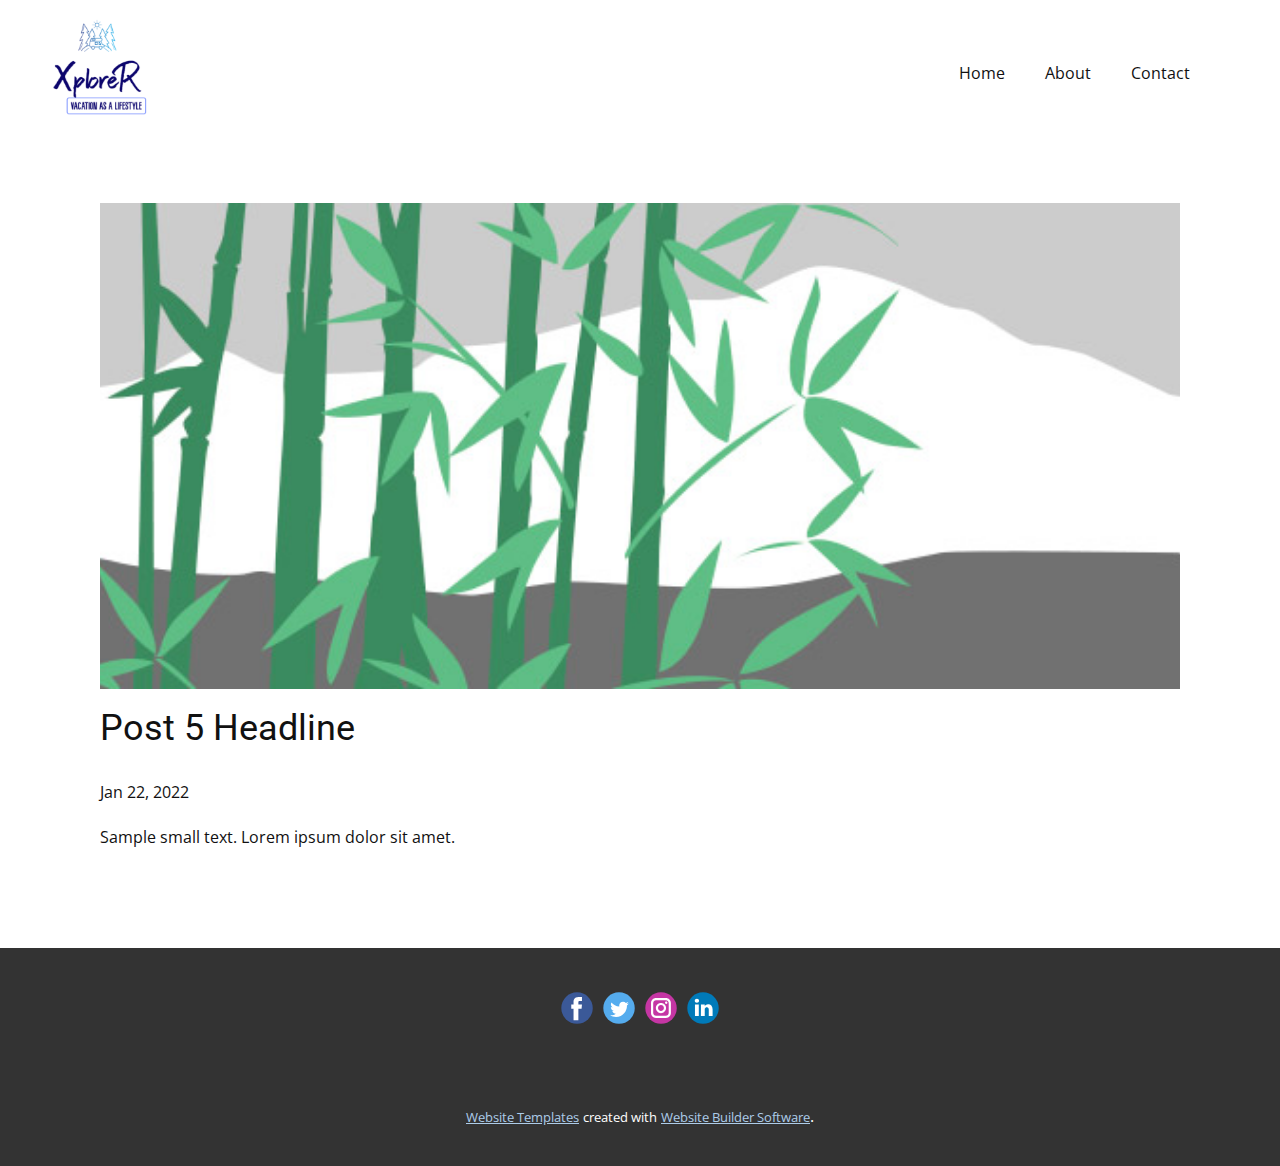
<file: blog/post-4.html>
<!doctype html>
<html style="font-size: 16px;"><head>
    <meta name="viewport" content="width=device-width, initial-scale=1.0">
    <meta charset="utf-8">
    <meta name="keywords" content="Post 1 Headline">
    <meta name="description" content="">
    <meta name="page_type" content="np-template-header-footer-from-plugin">
    <title>Post 5 Headline</title>
    <link rel="stylesheet" href="../nicepage.css" media="screen">
<link rel="stylesheet" href="../Post-Template.css" media="screen">
    <script class="u-script" type="text/javascript" src="../jquery.js" defer=""></script>
    <script class="u-script" type="text/javascript" src="../nicepage.js" defer=""></script>
    <meta name="generator" content="Nicepage 4.3.3, nicepage.com">
    <link id="u-theme-google-font" rel="stylesheet" href="https://fonts.googleapis.com/css?family=Roboto:100,100i,300,300i,400,400i,500,500i,700,700i,900,900i|Open+Sans:300,300i,400,400i,600,600i,700,700i,800,800i">
    
    
    <script type="application/ld+json">{
		"@context": "http://schema.org",
		"@type": "Organization",
		"name": "",
		"logo": "images/Screenshot39.png",
		"sameAs": []
}</script>
    <meta name="theme-color" content="#478ac9">
  </head>
  <body class="u-body"><header class="u-clearfix u-header u-valign-top u-header" id="sec-c0e5"><a href="https://nicepage.com" class="u-image u-logo u-image-1" data-image-width="590" data-image-height="401">
        <img src="../images/Screenshot39.png" class="u-logo-image u-logo-image-1">
      </a><nav class="u-menu u-menu-dropdown u-offcanvas u-menu-1">
        <div class="menu-collapse" style="font-size: 1rem; letter-spacing: 0px;">
          <a class="u-button-style u-custom-left-right-menu-spacing u-custom-padding-bottom u-custom-top-bottom-menu-spacing u-nav-link u-text-active-palette-1-base u-text-hover-palette-2-base" href="#">
            <svg class="u-svg-link" viewBox="0 0 24 24"><use xmlns:xlink="http://www.w3.org/1999/xlink" xlink:href="#menu-hamburger"></use></svg>
            <svg class="u-svg-content" version="1.1" id="menu-hamburger" viewBox="0 0 16 16" x="0px" y="0px" xmlns:xlink="http://www.w3.org/1999/xlink" xmlns="http://www.w3.org/2000/svg"><g><rect y="1" width="16" height="2"></rect><rect y="7" width="16" height="2"></rect><rect y="13" width="16" height="2"></rect>
</g></svg>
          </a>
        </div>
        <div class="u-custom-menu u-nav-container">
          <ul class="u-nav u-unstyled u-nav-1"><li class="u-nav-item"><a class="u-button-style u-nav-link u-text-active-palette-1-base u-text-hover-palette-2-base" href="../Home.html" style="padding: 10px 20px;">Home</a>
</li><li class="u-nav-item"><a class="u-button-style u-nav-link u-text-active-palette-1-base u-text-hover-palette-2-base" href="../About.html" style="padding: 10px 20px;">About</a>
</li><li class="u-nav-item"><a class="u-button-style u-nav-link u-text-active-palette-1-base u-text-hover-palette-2-base" href="../Contact.html" style="padding: 10px 20px;">Contact</a>
</li></ul>
        </div>
        <div class="u-custom-menu u-nav-container-collapse">
          <div class="u-black u-container-style u-inner-container-layout u-opacity u-opacity-95 u-sidenav">
            <div class="u-inner-container-layout u-sidenav-overflow">
              <div class="u-menu-close"></div>
              <ul class="u-align-center u-nav u-popupmenu-items u-unstyled u-nav-2"><li class="u-nav-item"><a class="u-button-style u-nav-link" href="../Home.html">Home</a>
</li><li class="u-nav-item"><a class="u-button-style u-nav-link" href="../About.html">About</a>
</li><li class="u-nav-item"><a class="u-button-style u-nav-link" href="../Contact.html">Contact</a>
</li></ul>
            </div>
          </div>
          <div class="u-black u-menu-overlay u-opacity u-opacity-70"></div>
        </div>
      </nav></header>
    <section class="u-align-center u-clearfix u-section-1" id="sec-d1f0">
      <div class="u-clearfix u-sheet u-valign-middle-md u-valign-middle-sm u-valign-middle-xs u-sheet-1"><!--post_details--><!--post_details_options_json--><!--{"source":""}--><!--/post_details_options_json--><!--blog_post-->
        <div class="u-container-style u-expanded-width u-post-details u-post-details-1">
          <div class="u-container-layout u-valign-middle u-container-layout-1"><!--blog_post_image-->
            <img alt="" class="u-blog-control u-expanded-width u-image u-image-default u-image-1" src="[data-uri]"><!--/blog_post_image--><!--blog_post_header-->
            <h2 class="u-blog-control u-text u-text-1">Post 5 Headline</h2><!--/blog_post_header--><!--blog_post_metadata-->
            <div class="u-blog-control u-metadata u-metadata-1"><!--blog_post_metadata_date-->
              <span class="u-meta-date u-meta-icon">Jan 22, 2022</span><!--/blog_post_metadata_date--><!--blog_post_metadata_category-->
              <!--/blog_post_metadata_category--><!--blog_post_metadata_comments-->
              <!--/blog_post_metadata_comments-->
            </div><!--/blog_post_metadata--><!--blog_post_content-->
            <div class="u-align-justify u-blog-control u-post-content u-text u-text-2 fr-view">
  Sample small text. Lorem ipsum dolor sit amet.
  </div><!--/blog_post_content-->
          </div>
        </div><!--/blog_post--><!--/post_details-->
      </div>
    </section>
    
    
    <footer class="u-clearfix u-footer u-grey-80" id="sec-f0c4"><div class="u-clearfix u-sheet u-sheet-1">
        <div class="u-align-left u-social-icons u-spacing-10 u-social-icons-1">
          <a class="u-social-url" title="facebook" target="_blank" href=""><span class="u-icon u-social-facebook u-social-icon u-icon-1"><svg class="u-svg-link" preserveAspectRatio="xMidYMin slice" viewBox="0 0 112 112" style=""><use xmlns:xlink="http://www.w3.org/1999/xlink" xlink:href="#svg-ae42"></use></svg><svg class="u-svg-content" viewBox="0 0 112 112" x="0" y="0" id="svg-ae42"><circle fill="currentColor" cx="56.1" cy="56.1" r="55"></circle><path fill="#FFFFFF" d="M73.5,31.6h-9.1c-1.4,0-3.6,0.8-3.6,3.9v8.5h12.6L72,58.3H60.8v40.8H43.9V58.3h-8V43.9h8v-9.2
            c0-6.7,3.1-17,17-17h12.5v13.9H73.5z"></path></svg></span>
          </a>
          <a class="u-social-url" title="twitter" target="_blank" href=""><span class="u-icon u-social-icon u-social-twitter u-icon-2"><svg class="u-svg-link" preserveAspectRatio="xMidYMin slice" viewBox="0 0 112 112" style=""><use xmlns:xlink="http://www.w3.org/1999/xlink" xlink:href="#svg-5080"></use></svg><svg class="u-svg-content" viewBox="0 0 112 112" x="0" y="0" id="svg-5080"><circle fill="currentColor" class="st0" cx="56.1" cy="56.1" r="55"></circle><path fill="#FFFFFF" d="M83.8,47.3c0,0.6,0,1.2,0,1.7c0,17.7-13.5,38.2-38.2,38.2C38,87.2,31,85,25,81.2c1,0.1,2.1,0.2,3.2,0.2
            c6.3,0,12.1-2.1,16.7-5.7c-5.9-0.1-10.8-4-12.5-9.3c0.8,0.2,1.7,0.2,2.5,0.2c1.2,0,2.4-0.2,3.5-0.5c-6.1-1.2-10.8-6.7-10.8-13.1
            c0-0.1,0-0.1,0-0.2c1.8,1,3.9,1.6,6.1,1.7c-3.6-2.4-6-6.5-6-11.2c0-2.5,0.7-4.8,1.8-6.7c6.6,8.1,16.5,13.5,27.6,14
            c-0.2-1-0.3-2-0.3-3.1c0-7.4,6-13.4,13.4-13.4c3.9,0,7.3,1.6,9.8,4.2c3.1-0.6,5.9-1.7,8.5-3.3c-1,3.1-3.1,5.8-5.9,7.4
            c2.7-0.3,5.3-1,7.7-2.1C88.7,43,86.4,45.4,83.8,47.3z"></path></svg></span>
          </a>
          <a class="u-social-url" title="instagram" target="_blank" href=""><span class="u-icon u-social-icon u-social-instagram u-icon-3"><svg class="u-svg-link" preserveAspectRatio="xMidYMin slice" viewBox="0 0 112 112" style=""><use xmlns:xlink="http://www.w3.org/1999/xlink" xlink:href="#svg-09a9"></use></svg><svg class="u-svg-content" viewBox="0 0 112 112" x="0" y="0" id="svg-09a9"><circle fill="currentColor" cx="56.1" cy="56.1" r="55"></circle><path fill="#FFFFFF" d="M55.9,38.2c-9.9,0-17.9,8-17.9,17.9C38,66,46,74,55.9,74c9.9,0,17.9-8,17.9-17.9C73.8,46.2,65.8,38.2,55.9,38.2
            z M55.9,66.4c-5.7,0-10.3-4.6-10.3-10.3c-0.1-5.7,4.6-10.3,10.3-10.3c5.7,0,10.3,4.6,10.3,10.3C66.2,61.8,61.6,66.4,55.9,66.4z"></path><path fill="#FFFFFF" d="M74.3,33.5c-2.3,0-4.2,1.9-4.2,4.2s1.9,4.2,4.2,4.2s4.2-1.9,4.2-4.2S76.6,33.5,74.3,33.5z"></path><path fill="#FFFFFF" d="M73.1,21.3H38.6c-9.7,0-17.5,7.9-17.5,17.5v34.5c0,9.7,7.9,17.6,17.5,17.6h34.5c9.7,0,17.5-7.9,17.5-17.5V38.8
            C90.6,29.1,82.7,21.3,73.1,21.3z M83,73.3c0,5.5-4.5,9.9-9.9,9.9H38.6c-5.5,0-9.9-4.5-9.9-9.9V38.8c0-5.5,4.5-9.9,9.9-9.9h34.5
            c5.5,0,9.9,4.5,9.9,9.9V73.3z"></path></svg></span>
          </a>
          <a class="u-social-url" title="linkedin" target="_blank" href=""><span class="u-icon u-social-icon u-social-linkedin u-icon-4"><svg class="u-svg-link" preserveAspectRatio="xMidYMin slice" viewBox="0 0 112 112" style=""><use xmlns:xlink="http://www.w3.org/1999/xlink" xlink:href="#svg-ff30"></use></svg><svg class="u-svg-content" viewBox="0 0 112 112" x="0" y="0" id="svg-ff30"><circle fill="currentColor" cx="56.1" cy="56.1" r="55"></circle><path fill="#FFFFFF" d="M41.3,83.7H27.9V43.4h13.4V83.7z M34.6,37.9L34.6,37.9c-4.6,0-7.5-3.1-7.5-7c0-4,3-7,7.6-7s7.4,3,7.5,7
            C42.2,34.8,39.2,37.9,34.6,37.9z M89.6,83.7H76.2V62.2c0-5.4-1.9-9.1-6.8-9.1c-3.7,0-5.9,2.5-6.9,4.9c-0.4,0.9-0.4,2.1-0.4,3.3v22.5
            H48.7c0,0,0.2-36.5,0-40.3h13.4v5.7c1.8-2.7,5-6.7,12.1-6.7c8.8,0,15.4,5.8,15.4,18.1V83.7z"></path></svg></span>
          </a>
        </div>
      </div></footer>
    <section class="u-backlink u-clearfix u-grey-80">
      <a class="u-link" href="https://nicepage.com/website-templates" target="_blank">
        <span>Website Templates</span>
      </a>
      <p class="u-text">
        <span>created with</span>
      </p>
      <a class="u-link" href="" target="_blank">
        <span>Website Builder Software</span>
      </a>. 
    </section>
  
</body></html>
</file>
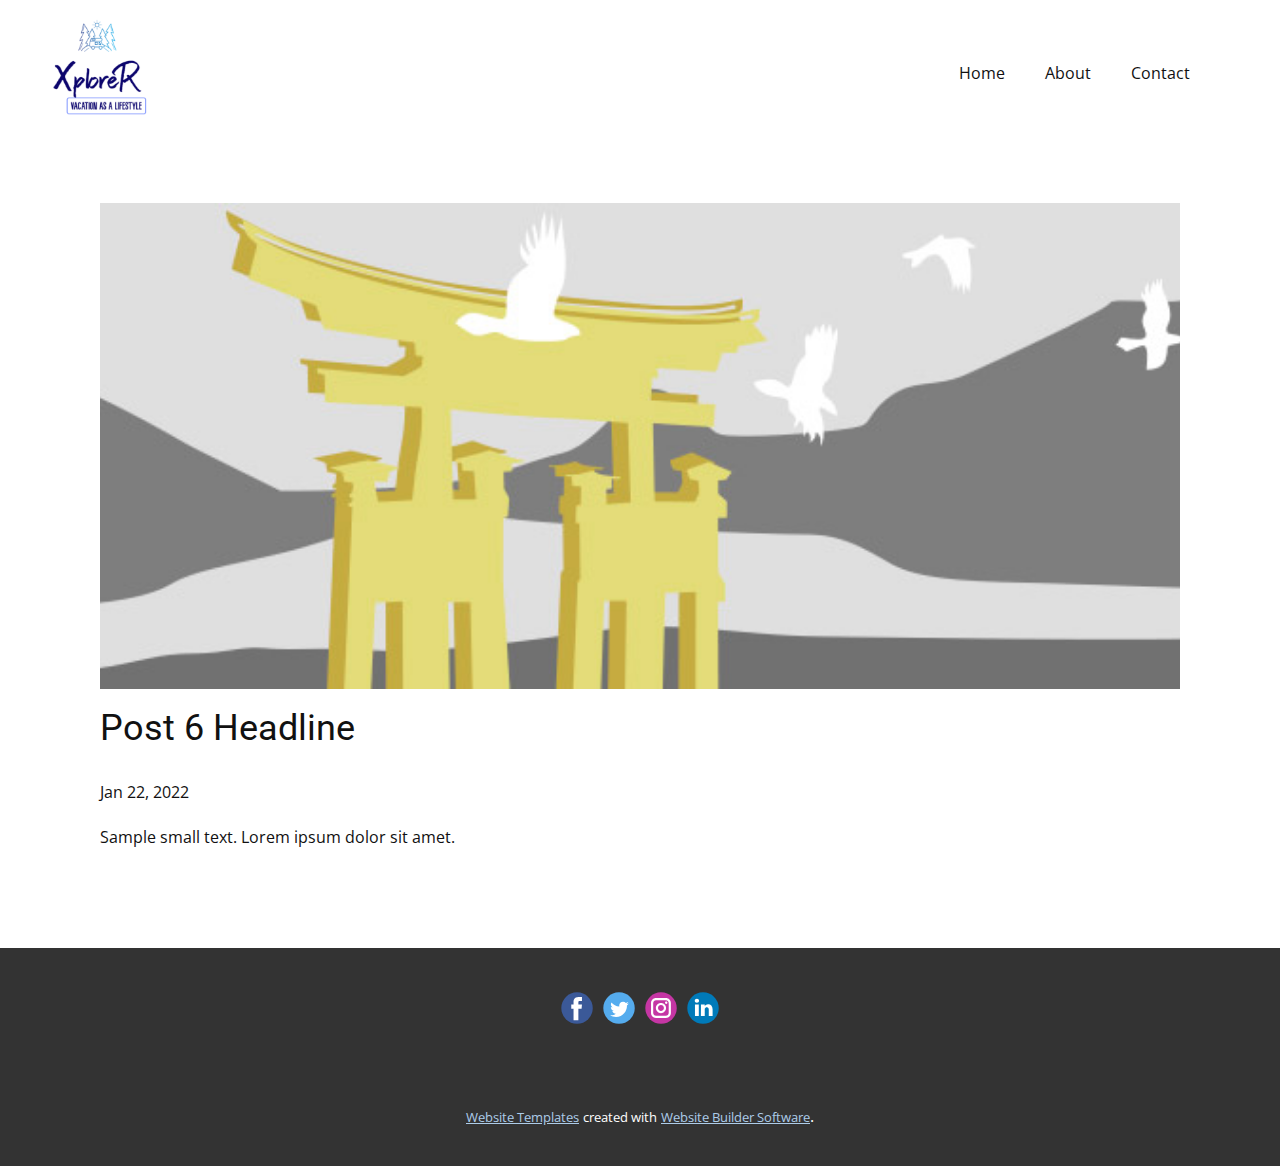
<file: blog/post-5.html>
<!doctype html>
<html style="font-size: 16px;"><head>
    <meta name="viewport" content="width=device-width, initial-scale=1.0">
    <meta charset="utf-8">
    <meta name="keywords" content="Post 1 Headline">
    <meta name="description" content="">
    <meta name="page_type" content="np-template-header-footer-from-plugin">
    <title>Post 6 Headline</title>
    <link rel="stylesheet" href="../nicepage.css" media="screen">
<link rel="stylesheet" href="../Post-Template.css" media="screen">
    <script class="u-script" type="text/javascript" src="../jquery.js" defer=""></script>
    <script class="u-script" type="text/javascript" src="../nicepage.js" defer=""></script>
    <meta name="generator" content="Nicepage 4.3.3, nicepage.com">
    <link id="u-theme-google-font" rel="stylesheet" href="https://fonts.googleapis.com/css?family=Roboto:100,100i,300,300i,400,400i,500,500i,700,700i,900,900i|Open+Sans:300,300i,400,400i,600,600i,700,700i,800,800i">
    
    
    <script type="application/ld+json">{
		"@context": "http://schema.org",
		"@type": "Organization",
		"name": "",
		"logo": "images/Screenshot39.png",
		"sameAs": []
}</script>
    <meta name="theme-color" content="#478ac9">
  </head>
  <body class="u-body"><header class="u-clearfix u-header u-valign-top u-header" id="sec-c0e5"><a href="https://nicepage.com" class="u-image u-logo u-image-1" data-image-width="590" data-image-height="401">
        <img src="../images/Screenshot39.png" class="u-logo-image u-logo-image-1">
      </a><nav class="u-menu u-menu-dropdown u-offcanvas u-menu-1">
        <div class="menu-collapse" style="font-size: 1rem; letter-spacing: 0px;">
          <a class="u-button-style u-custom-left-right-menu-spacing u-custom-padding-bottom u-custom-top-bottom-menu-spacing u-nav-link u-text-active-palette-1-base u-text-hover-palette-2-base" href="#">
            <svg class="u-svg-link" viewBox="0 0 24 24"><use xmlns:xlink="http://www.w3.org/1999/xlink" xlink:href="#menu-hamburger"></use></svg>
            <svg class="u-svg-content" version="1.1" id="menu-hamburger" viewBox="0 0 16 16" x="0px" y="0px" xmlns:xlink="http://www.w3.org/1999/xlink" xmlns="http://www.w3.org/2000/svg"><g><rect y="1" width="16" height="2"></rect><rect y="7" width="16" height="2"></rect><rect y="13" width="16" height="2"></rect>
</g></svg>
          </a>
        </div>
        <div class="u-custom-menu u-nav-container">
          <ul class="u-nav u-unstyled u-nav-1"><li class="u-nav-item"><a class="u-button-style u-nav-link u-text-active-palette-1-base u-text-hover-palette-2-base" href="../Home.html" style="padding: 10px 20px;">Home</a>
</li><li class="u-nav-item"><a class="u-button-style u-nav-link u-text-active-palette-1-base u-text-hover-palette-2-base" href="../About.html" style="padding: 10px 20px;">About</a>
</li><li class="u-nav-item"><a class="u-button-style u-nav-link u-text-active-palette-1-base u-text-hover-palette-2-base" href="../Contact.html" style="padding: 10px 20px;">Contact</a>
</li></ul>
        </div>
        <div class="u-custom-menu u-nav-container-collapse">
          <div class="u-black u-container-style u-inner-container-layout u-opacity u-opacity-95 u-sidenav">
            <div class="u-inner-container-layout u-sidenav-overflow">
              <div class="u-menu-close"></div>
              <ul class="u-align-center u-nav u-popupmenu-items u-unstyled u-nav-2"><li class="u-nav-item"><a class="u-button-style u-nav-link" href="../Home.html">Home</a>
</li><li class="u-nav-item"><a class="u-button-style u-nav-link" href="../About.html">About</a>
</li><li class="u-nav-item"><a class="u-button-style u-nav-link" href="../Contact.html">Contact</a>
</li></ul>
            </div>
          </div>
          <div class="u-black u-menu-overlay u-opacity u-opacity-70"></div>
        </div>
      </nav></header>
    <section class="u-align-center u-clearfix u-section-1" id="sec-d1f0">
      <div class="u-clearfix u-sheet u-valign-middle-md u-valign-middle-sm u-valign-middle-xs u-sheet-1"><!--post_details--><!--post_details_options_json--><!--{"source":""}--><!--/post_details_options_json--><!--blog_post-->
        <div class="u-container-style u-expanded-width u-post-details u-post-details-1">
          <div class="u-container-layout u-valign-middle u-container-layout-1"><!--blog_post_image-->
            <img alt="" class="u-blog-control u-expanded-width u-image u-image-default u-image-1" src="[data-uri]"><!--/blog_post_image--><!--blog_post_header-->
            <h2 class="u-blog-control u-text u-text-1">Post 6 Headline</h2><!--/blog_post_header--><!--blog_post_metadata-->
            <div class="u-blog-control u-metadata u-metadata-1"><!--blog_post_metadata_date-->
              <span class="u-meta-date u-meta-icon">Jan 22, 2022</span><!--/blog_post_metadata_date--><!--blog_post_metadata_category-->
              <!--/blog_post_metadata_category--><!--blog_post_metadata_comments-->
              <!--/blog_post_metadata_comments-->
            </div><!--/blog_post_metadata--><!--blog_post_content-->
            <div class="u-align-justify u-blog-control u-post-content u-text u-text-2 fr-view">
  Sample small text. Lorem ipsum dolor sit amet.
  </div><!--/blog_post_content-->
          </div>
        </div><!--/blog_post--><!--/post_details-->
      </div>
    </section>
    
    
    <footer class="u-clearfix u-footer u-grey-80" id="sec-f0c4"><div class="u-clearfix u-sheet u-sheet-1">
        <div class="u-align-left u-social-icons u-spacing-10 u-social-icons-1">
          <a class="u-social-url" title="facebook" target="_blank" href=""><span class="u-icon u-social-facebook u-social-icon u-icon-1"><svg class="u-svg-link" preserveAspectRatio="xMidYMin slice" viewBox="0 0 112 112" style=""><use xmlns:xlink="http://www.w3.org/1999/xlink" xlink:href="#svg-ae42"></use></svg><svg class="u-svg-content" viewBox="0 0 112 112" x="0" y="0" id="svg-ae42"><circle fill="currentColor" cx="56.1" cy="56.1" r="55"></circle><path fill="#FFFFFF" d="M73.5,31.6h-9.1c-1.4,0-3.6,0.8-3.6,3.9v8.5h12.6L72,58.3H60.8v40.8H43.9V58.3h-8V43.9h8v-9.2
            c0-6.7,3.1-17,17-17h12.5v13.9H73.5z"></path></svg></span>
          </a>
          <a class="u-social-url" title="twitter" target="_blank" href=""><span class="u-icon u-social-icon u-social-twitter u-icon-2"><svg class="u-svg-link" preserveAspectRatio="xMidYMin slice" viewBox="0 0 112 112" style=""><use xmlns:xlink="http://www.w3.org/1999/xlink" xlink:href="#svg-5080"></use></svg><svg class="u-svg-content" viewBox="0 0 112 112" x="0" y="0" id="svg-5080"><circle fill="currentColor" class="st0" cx="56.1" cy="56.1" r="55"></circle><path fill="#FFFFFF" d="M83.8,47.3c0,0.6,0,1.2,0,1.7c0,17.7-13.5,38.2-38.2,38.2C38,87.2,31,85,25,81.2c1,0.1,2.1,0.2,3.2,0.2
            c6.3,0,12.1-2.1,16.7-5.7c-5.9-0.1-10.8-4-12.5-9.3c0.8,0.2,1.7,0.2,2.5,0.2c1.2,0,2.4-0.2,3.5-0.5c-6.1-1.2-10.8-6.7-10.8-13.1
            c0-0.1,0-0.1,0-0.2c1.8,1,3.9,1.6,6.1,1.7c-3.6-2.4-6-6.5-6-11.2c0-2.5,0.7-4.8,1.8-6.7c6.6,8.1,16.5,13.5,27.6,14
            c-0.2-1-0.3-2-0.3-3.1c0-7.4,6-13.4,13.4-13.4c3.9,0,7.3,1.6,9.8,4.2c3.1-0.6,5.9-1.7,8.5-3.3c-1,3.1-3.1,5.8-5.9,7.4
            c2.7-0.3,5.3-1,7.7-2.1C88.7,43,86.4,45.4,83.8,47.3z"></path></svg></span>
          </a>
          <a class="u-social-url" title="instagram" target="_blank" href=""><span class="u-icon u-social-icon u-social-instagram u-icon-3"><svg class="u-svg-link" preserveAspectRatio="xMidYMin slice" viewBox="0 0 112 112" style=""><use xmlns:xlink="http://www.w3.org/1999/xlink" xlink:href="#svg-09a9"></use></svg><svg class="u-svg-content" viewBox="0 0 112 112" x="0" y="0" id="svg-09a9"><circle fill="currentColor" cx="56.1" cy="56.1" r="55"></circle><path fill="#FFFFFF" d="M55.9,38.2c-9.9,0-17.9,8-17.9,17.9C38,66,46,74,55.9,74c9.9,0,17.9-8,17.9-17.9C73.8,46.2,65.8,38.2,55.9,38.2
            z M55.9,66.4c-5.7,0-10.3-4.6-10.3-10.3c-0.1-5.7,4.6-10.3,10.3-10.3c5.7,0,10.3,4.6,10.3,10.3C66.2,61.8,61.6,66.4,55.9,66.4z"></path><path fill="#FFFFFF" d="M74.3,33.5c-2.3,0-4.2,1.9-4.2,4.2s1.9,4.2,4.2,4.2s4.2-1.9,4.2-4.2S76.6,33.5,74.3,33.5z"></path><path fill="#FFFFFF" d="M73.1,21.3H38.6c-9.7,0-17.5,7.9-17.5,17.5v34.5c0,9.7,7.9,17.6,17.5,17.6h34.5c9.7,0,17.5-7.9,17.5-17.5V38.8
            C90.6,29.1,82.7,21.3,73.1,21.3z M83,73.3c0,5.5-4.5,9.9-9.9,9.9H38.6c-5.5,0-9.9-4.5-9.9-9.9V38.8c0-5.5,4.5-9.9,9.9-9.9h34.5
            c5.5,0,9.9,4.5,9.9,9.9V73.3z"></path></svg></span>
          </a>
          <a class="u-social-url" title="linkedin" target="_blank" href=""><span class="u-icon u-social-icon u-social-linkedin u-icon-4"><svg class="u-svg-link" preserveAspectRatio="xMidYMin slice" viewBox="0 0 112 112" style=""><use xmlns:xlink="http://www.w3.org/1999/xlink" xlink:href="#svg-ff30"></use></svg><svg class="u-svg-content" viewBox="0 0 112 112" x="0" y="0" id="svg-ff30"><circle fill="currentColor" cx="56.1" cy="56.1" r="55"></circle><path fill="#FFFFFF" d="M41.3,83.7H27.9V43.4h13.4V83.7z M34.6,37.9L34.6,37.9c-4.6,0-7.5-3.1-7.5-7c0-4,3-7,7.6-7s7.4,3,7.5,7
            C42.2,34.8,39.2,37.9,34.6,37.9z M89.6,83.7H76.2V62.2c0-5.4-1.9-9.1-6.8-9.1c-3.7,0-5.9,2.5-6.9,4.9c-0.4,0.9-0.4,2.1-0.4,3.3v22.5
            H48.7c0,0,0.2-36.5,0-40.3h13.4v5.7c1.8-2.7,5-6.7,12.1-6.7c8.8,0,15.4,5.8,15.4,18.1V83.7z"></path></svg></span>
          </a>
        </div>
      </div></footer>
    <section class="u-backlink u-clearfix u-grey-80">
      <a class="u-link" href="https://nicepage.com/website-templates" target="_blank">
        <span>Website Templates</span>
      </a>
      <p class="u-text">
        <span>created with</span>
      </p>
      <a class="u-link" href="" target="_blank">
        <span>Website Builder Software</span>
      </a>. 
    </section>
  
</body></html>
</file>
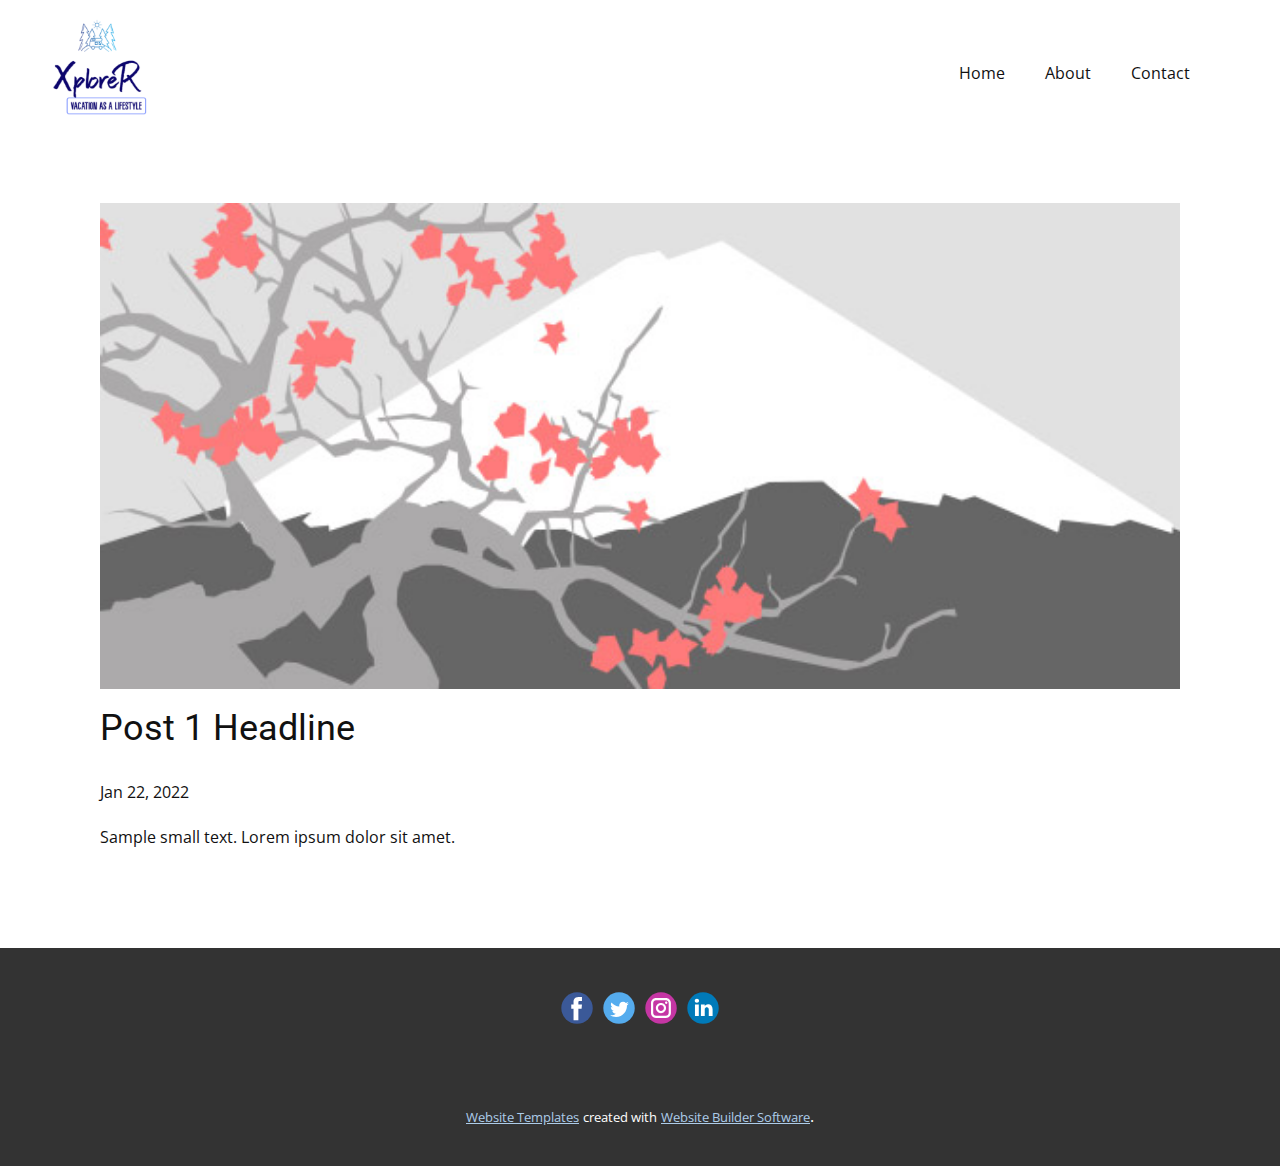
<file: blog/post.html>
<!doctype html>
<html style="font-size: 16px;"><head>
    <meta name="viewport" content="width=device-width, initial-scale=1.0">
    <meta charset="utf-8">
    <meta name="keywords" content="Post 1 Headline">
    <meta name="description" content="">
    <meta name="page_type" content="np-template-header-footer-from-plugin">
    <title>Post 1 Headline</title>
    <link rel="stylesheet" href="../nicepage.css" media="screen">
<link rel="stylesheet" href="../Post-Template.css" media="screen">
    <script class="u-script" type="text/javascript" src="../jquery.js" defer=""></script>
    <script class="u-script" type="text/javascript" src="../nicepage.js" defer=""></script>
    <meta name="generator" content="Nicepage 4.3.3, nicepage.com">
    <link id="u-theme-google-font" rel="stylesheet" href="https://fonts.googleapis.com/css?family=Roboto:100,100i,300,300i,400,400i,500,500i,700,700i,900,900i|Open+Sans:300,300i,400,400i,600,600i,700,700i,800,800i">
    
    
    <script type="application/ld+json">{
		"@context": "http://schema.org",
		"@type": "Organization",
		"name": "",
		"logo": "images/Screenshot39.png",
		"sameAs": []
}</script>
    <meta name="theme-color" content="#478ac9">
  </head>
  <body class="u-body"><header class="u-clearfix u-header u-valign-top u-header" id="sec-c0e5"><a href="https://nicepage.com" class="u-image u-logo u-image-1" data-image-width="590" data-image-height="401">
        <img src="../images/Screenshot39.png" class="u-logo-image u-logo-image-1">
      </a><nav class="u-menu u-menu-dropdown u-offcanvas u-menu-1">
        <div class="menu-collapse" style="font-size: 1rem; letter-spacing: 0px;">
          <a class="u-button-style u-custom-left-right-menu-spacing u-custom-padding-bottom u-custom-top-bottom-menu-spacing u-nav-link u-text-active-palette-1-base u-text-hover-palette-2-base" href="#">
            <svg class="u-svg-link" viewBox="0 0 24 24"><use xmlns:xlink="http://www.w3.org/1999/xlink" xlink:href="#menu-hamburger"></use></svg>
            <svg class="u-svg-content" version="1.1" id="menu-hamburger" viewBox="0 0 16 16" x="0px" y="0px" xmlns:xlink="http://www.w3.org/1999/xlink" xmlns="http://www.w3.org/2000/svg"><g><rect y="1" width="16" height="2"></rect><rect y="7" width="16" height="2"></rect><rect y="13" width="16" height="2"></rect>
</g></svg>
          </a>
        </div>
        <div class="u-custom-menu u-nav-container">
          <ul class="u-nav u-unstyled u-nav-1"><li class="u-nav-item"><a class="u-button-style u-nav-link u-text-active-palette-1-base u-text-hover-palette-2-base" href="../Home.html" style="padding: 10px 20px;">Home</a>
</li><li class="u-nav-item"><a class="u-button-style u-nav-link u-text-active-palette-1-base u-text-hover-palette-2-base" href="../About.html" style="padding: 10px 20px;">About</a>
</li><li class="u-nav-item"><a class="u-button-style u-nav-link u-text-active-palette-1-base u-text-hover-palette-2-base" href="../Contact.html" style="padding: 10px 20px;">Contact</a>
</li></ul>
        </div>
        <div class="u-custom-menu u-nav-container-collapse">
          <div class="u-black u-container-style u-inner-container-layout u-opacity u-opacity-95 u-sidenav">
            <div class="u-inner-container-layout u-sidenav-overflow">
              <div class="u-menu-close"></div>
              <ul class="u-align-center u-nav u-popupmenu-items u-unstyled u-nav-2"><li class="u-nav-item"><a class="u-button-style u-nav-link" href="../Home.html">Home</a>
</li><li class="u-nav-item"><a class="u-button-style u-nav-link" href="../About.html">About</a>
</li><li class="u-nav-item"><a class="u-button-style u-nav-link" href="../Contact.html">Contact</a>
</li></ul>
            </div>
          </div>
          <div class="u-black u-menu-overlay u-opacity u-opacity-70"></div>
        </div>
      </nav></header>
    <section class="u-align-center u-clearfix u-section-1" id="sec-d1f0">
      <div class="u-clearfix u-sheet u-valign-middle-md u-valign-middle-sm u-valign-middle-xs u-sheet-1"><!--post_details--><!--post_details_options_json--><!--{"source":""}--><!--/post_details_options_json--><!--blog_post-->
        <div class="u-container-style u-expanded-width u-post-details u-post-details-1">
          <div class="u-container-layout u-valign-middle u-container-layout-1"><!--blog_post_image-->
            <img alt="" class="u-blog-control u-expanded-width u-image u-image-default u-image-1" src="[data-uri]"><!--/blog_post_image--><!--blog_post_header-->
            <h2 class="u-blog-control u-text u-text-1">Post 1 Headline</h2><!--/blog_post_header--><!--blog_post_metadata-->
            <div class="u-blog-control u-metadata u-metadata-1"><!--blog_post_metadata_date-->
              <span class="u-meta-date u-meta-icon">Jan 22, 2022</span><!--/blog_post_metadata_date--><!--blog_post_metadata_category-->
              <!--/blog_post_metadata_category--><!--blog_post_metadata_comments-->
              <!--/blog_post_metadata_comments-->
            </div><!--/blog_post_metadata--><!--blog_post_content-->
            <div class="u-align-justify u-blog-control u-post-content u-text u-text-2 fr-view">
  Sample small text. Lorem ipsum dolor sit amet.
  </div><!--/blog_post_content-->
          </div>
        </div><!--/blog_post--><!--/post_details-->
      </div>
    </section>
    
    
    <footer class="u-clearfix u-footer u-grey-80" id="sec-f0c4"><div class="u-clearfix u-sheet u-sheet-1">
        <div class="u-align-left u-social-icons u-spacing-10 u-social-icons-1">
          <a class="u-social-url" title="facebook" target="_blank" href=""><span class="u-icon u-social-facebook u-social-icon u-icon-1"><svg class="u-svg-link" preserveAspectRatio="xMidYMin slice" viewBox="0 0 112 112" style=""><use xmlns:xlink="http://www.w3.org/1999/xlink" xlink:href="#svg-ae42"></use></svg><svg class="u-svg-content" viewBox="0 0 112 112" x="0" y="0" id="svg-ae42"><circle fill="currentColor" cx="56.1" cy="56.1" r="55"></circle><path fill="#FFFFFF" d="M73.5,31.6h-9.1c-1.4,0-3.6,0.8-3.6,3.9v8.5h12.6L72,58.3H60.8v40.8H43.9V58.3h-8V43.9h8v-9.2
            c0-6.7,3.1-17,17-17h12.5v13.9H73.5z"></path></svg></span>
          </a>
          <a class="u-social-url" title="twitter" target="_blank" href=""><span class="u-icon u-social-icon u-social-twitter u-icon-2"><svg class="u-svg-link" preserveAspectRatio="xMidYMin slice" viewBox="0 0 112 112" style=""><use xmlns:xlink="http://www.w3.org/1999/xlink" xlink:href="#svg-5080"></use></svg><svg class="u-svg-content" viewBox="0 0 112 112" x="0" y="0" id="svg-5080"><circle fill="currentColor" class="st0" cx="56.1" cy="56.1" r="55"></circle><path fill="#FFFFFF" d="M83.8,47.3c0,0.6,0,1.2,0,1.7c0,17.7-13.5,38.2-38.2,38.2C38,87.2,31,85,25,81.2c1,0.1,2.1,0.2,3.2,0.2
            c6.3,0,12.1-2.1,16.7-5.7c-5.9-0.1-10.8-4-12.5-9.3c0.8,0.2,1.7,0.2,2.5,0.2c1.2,0,2.4-0.2,3.5-0.5c-6.1-1.2-10.8-6.7-10.8-13.1
            c0-0.1,0-0.1,0-0.2c1.8,1,3.9,1.6,6.1,1.7c-3.6-2.4-6-6.5-6-11.2c0-2.5,0.7-4.8,1.8-6.7c6.6,8.1,16.5,13.5,27.6,14
            c-0.2-1-0.3-2-0.3-3.1c0-7.4,6-13.4,13.4-13.4c3.9,0,7.3,1.6,9.8,4.2c3.1-0.6,5.9-1.7,8.5-3.3c-1,3.1-3.1,5.8-5.9,7.4
            c2.7-0.3,5.3-1,7.7-2.1C88.7,43,86.4,45.4,83.8,47.3z"></path></svg></span>
          </a>
          <a class="u-social-url" title="instagram" target="_blank" href=""><span class="u-icon u-social-icon u-social-instagram u-icon-3"><svg class="u-svg-link" preserveAspectRatio="xMidYMin slice" viewBox="0 0 112 112" style=""><use xmlns:xlink="http://www.w3.org/1999/xlink" xlink:href="#svg-09a9"></use></svg><svg class="u-svg-content" viewBox="0 0 112 112" x="0" y="0" id="svg-09a9"><circle fill="currentColor" cx="56.1" cy="56.1" r="55"></circle><path fill="#FFFFFF" d="M55.9,38.2c-9.9,0-17.9,8-17.9,17.9C38,66,46,74,55.9,74c9.9,0,17.9-8,17.9-17.9C73.8,46.2,65.8,38.2,55.9,38.2
            z M55.9,66.4c-5.7,0-10.3-4.6-10.3-10.3c-0.1-5.7,4.6-10.3,10.3-10.3c5.7,0,10.3,4.6,10.3,10.3C66.2,61.8,61.6,66.4,55.9,66.4z"></path><path fill="#FFFFFF" d="M74.3,33.5c-2.3,0-4.2,1.9-4.2,4.2s1.9,4.2,4.2,4.2s4.2-1.9,4.2-4.2S76.6,33.5,74.3,33.5z"></path><path fill="#FFFFFF" d="M73.1,21.3H38.6c-9.7,0-17.5,7.9-17.5,17.5v34.5c0,9.7,7.9,17.6,17.5,17.6h34.5c9.7,0,17.5-7.9,17.5-17.5V38.8
            C90.6,29.1,82.7,21.3,73.1,21.3z M83,73.3c0,5.5-4.5,9.9-9.9,9.9H38.6c-5.5,0-9.9-4.5-9.9-9.9V38.8c0-5.5,4.5-9.9,9.9-9.9h34.5
            c5.5,0,9.9,4.5,9.9,9.9V73.3z"></path></svg></span>
          </a>
          <a class="u-social-url" title="linkedin" target="_blank" href=""><span class="u-icon u-social-icon u-social-linkedin u-icon-4"><svg class="u-svg-link" preserveAspectRatio="xMidYMin slice" viewBox="0 0 112 112" style=""><use xmlns:xlink="http://www.w3.org/1999/xlink" xlink:href="#svg-ff30"></use></svg><svg class="u-svg-content" viewBox="0 0 112 112" x="0" y="0" id="svg-ff30"><circle fill="currentColor" cx="56.1" cy="56.1" r="55"></circle><path fill="#FFFFFF" d="M41.3,83.7H27.9V43.4h13.4V83.7z M34.6,37.9L34.6,37.9c-4.6,0-7.5-3.1-7.5-7c0-4,3-7,7.6-7s7.4,3,7.5,7
            C42.2,34.8,39.2,37.9,34.6,37.9z M89.6,83.7H76.2V62.2c0-5.4-1.9-9.1-6.8-9.1c-3.7,0-5.9,2.5-6.9,4.9c-0.4,0.9-0.4,2.1-0.4,3.3v22.5
            H48.7c0,0,0.2-36.5,0-40.3h13.4v5.7c1.8-2.7,5-6.7,12.1-6.7c8.8,0,15.4,5.8,15.4,18.1V83.7z"></path></svg></span>
          </a>
        </div>
      </div></footer>
    <section class="u-backlink u-clearfix u-grey-80">
      <a class="u-link" href="https://nicepage.com/website-templates" target="_blank">
        <span>Website Templates</span>
      </a>
      <p class="u-text">
        <span>created with</span>
      </p>
      <a class="u-link" href="" target="_blank">
        <span>Website Builder Software</span>
      </a>. 
    </section>
  
</body></html>
</file>
